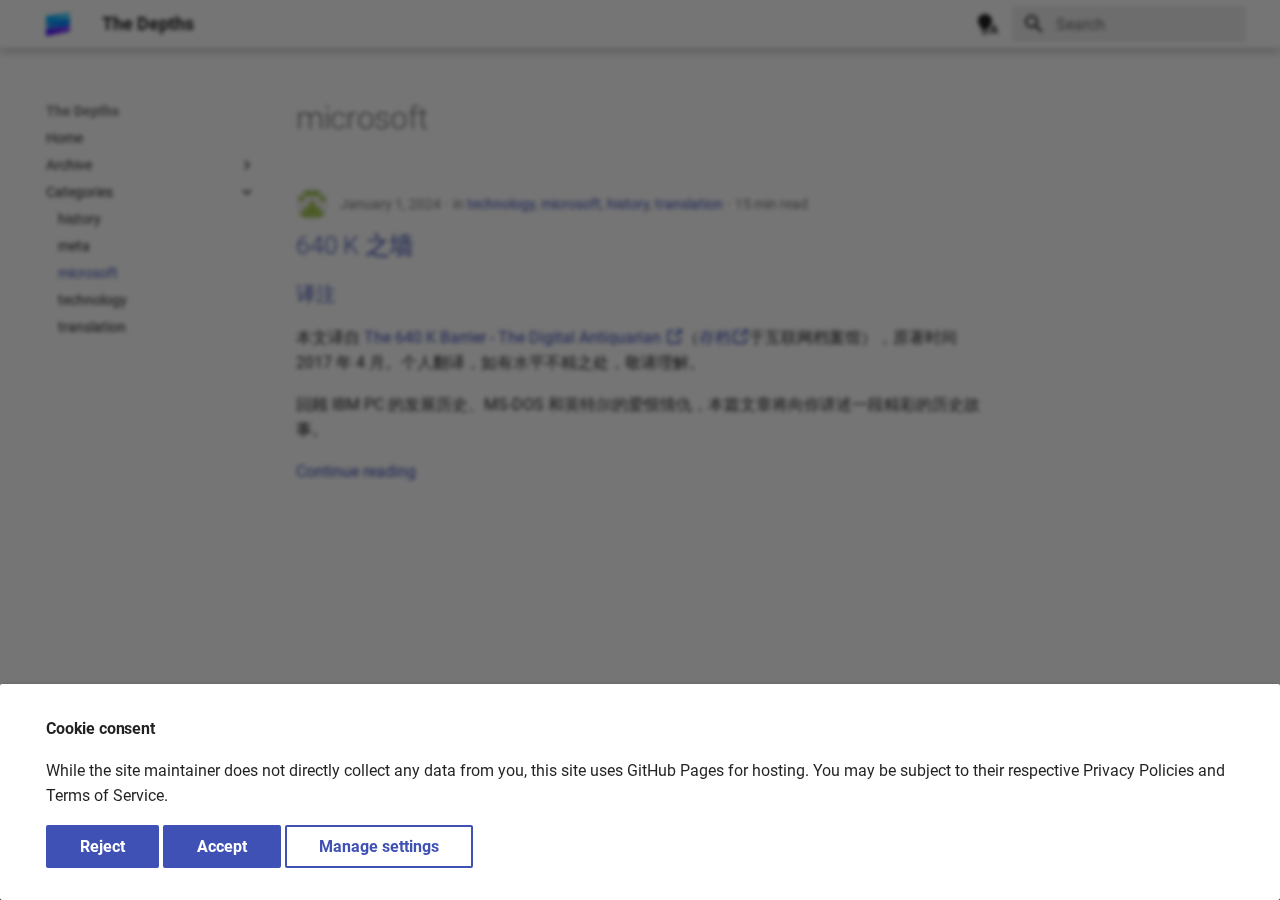
<file: category/microsoft/index.html>
<!doctype html>
<html lang="en" class="no-js">
  <head>
    
      <meta charset="utf-8">
      <meta name="viewport" content="width=device-width,initial-scale=1">
      
      
      
        <link rel="canonical" href="https://z4pf1sh.github.io/category/microsoft/">
      
      
        <link rel="prev" href="../meta/">
      
      
        <link rel="next" href="../technology/">
      
      
        <link rel="alternate" type="application/rss+xml" title="RSS feed" href="../../feed_rss_created.xml">
        <link rel="alternate" type="application/rss+xml" title="RSS feed of updated content" href="../../feed_rss_updated.xml">
      
      <link rel="icon" href="../../assets/icon-128.png">
      <meta name="generator" content="mkdocs-1.5.3, mkdocs-material-9.5.3">
    
    
      
        <title>microsoft - The Depths</title>
      
    
    
      <link rel="stylesheet" href="../../assets/stylesheets/main.50c56a3b.min.css">
      
        
        <link rel="stylesheet" href="../../assets/stylesheets/palette.06af60db.min.css">
      
      


    
    
      
    
    
      
        
        
        
        <link rel="stylesheet" href="../../assets/external/fonts.googleapis.com/css.49ea35f2.css">
        <style>:root{--md-text-font:"Roboto";--md-code-font:"Roboto Mono"}</style>
      
    
    
    <script>__md_scope=new URL("../..",location),__md_hash=e=>[...e].reduce((e,_)=>(e<<5)-e+_.charCodeAt(0),0),__md_get=(e,_=localStorage,t=__md_scope)=>JSON.parse(_.getItem(t.pathname+"."+e)),__md_set=(e,_,t=localStorage,a=__md_scope)=>{try{t.setItem(a.pathname+"."+e,JSON.stringify(_))}catch(e){}}</script>
    
      

    
    
      
        <meta  property="og:type"  content="website" >
      
        <meta  property="og:title"  content="microsoft - The Depths" >
      
        <meta  property="og:description"  content="None" >
      
        <meta  property="og:image"  content="https://z4pf1sh.github.io/assets/images/social/category/microsoft.png" >
      
        <meta  property="og:image:type"  content="image/png" >
      
        <meta  property="og:image:width"  content="1200" >
      
        <meta  property="og:image:height"  content="630" >
      
        <meta  property="og:url"  content="https://z4pf1sh.github.io/category/microsoft/" >
      
        <meta  name="twitter:card"  content="summary_large_image" >
      
        <meta  name="twitter:title"  content="microsoft - The Depths" >
      
        <meta  name="twitter:description"  content="None" >
      
        <meta  name="twitter:image"  content="https://z4pf1sh.github.io/assets/images/social/category/microsoft.png" >
      
    
    
   <link href="../../assets/stylesheets/glightbox.min.css" rel="stylesheet"/><style>
        html.glightbox-open { overflow: initial; height: 100%; }
        .gslide-title { margin-top: 0px; user-select: text; }
        .gslide-desc { color: #666; user-select: text; }
        .gslide-image img { background: white; }
        
            .gscrollbar-fixer { padding-right: 15px; }
            .gdesc-inner { font-size: 0.75rem; }
            body[data-md-color-scheme="slate"] .gdesc-inner { background: var(--md-default-bg-color);}
            body[data-md-color-scheme="slate"] .gslide-title { color: var(--md-default-fg-color);}
            body[data-md-color-scheme="slate"] .gslide-desc { color: var(--md-default-fg-color);}
            </style> <script src="../../assets/javascripts/glightbox.min.js"></script></head>
  
  
    
    
      
    
    
    
    
    <body dir="ltr" data-md-color-scheme="default" data-md-color-primary="indigo" data-md-color-accent="indigo">
  
    
    <input class="md-toggle" data-md-toggle="drawer" type="checkbox" id="__drawer" autocomplete="off">
    <input class="md-toggle" data-md-toggle="search" type="checkbox" id="__search" autocomplete="off">
    <label class="md-overlay" for="__drawer"></label>
    <div data-md-component="skip">
      
        
        <a href="#microsoft" class="md-skip">
          Skip to content
        </a>
      
    </div>
    <div data-md-component="announce">
      
    </div>
    
    
      

  

<header class="md-header md-header--shadow" data-md-component="header">
  <nav class="md-header__inner md-grid" aria-label="Header">
    <a href="../.." title="The Depths" class="md-header__button md-logo" aria-label="The Depths" data-md-component="logo">
      
  <img src="../../assets/icon.svg" alt="logo">

    </a>
    <label class="md-header__button md-icon" for="__drawer">
      
      <svg xmlns="http://www.w3.org/2000/svg" viewBox="0 0 24 24"><path d="M3 6h18v2H3V6m0 5h18v2H3v-2m0 5h18v2H3v-2Z"/></svg>
    </label>
    <div class="md-header__title" data-md-component="header-title">
      <div class="md-header__ellipsis">
        <div class="md-header__topic">
          <span class="md-ellipsis">
            The Depths
          </span>
        </div>
        <div class="md-header__topic" data-md-component="header-topic">
          <span class="md-ellipsis">
            
              microsoft
            
          </span>
        </div>
      </div>
    </div>
    
      
        <form class="md-header__option" data-md-component="palette">
  
    
    
    
    <input class="md-option" data-md-color-media="(prefers-color-scheme)" data-md-color-scheme="default" data-md-color-primary="indigo" data-md-color-accent="indigo"  aria-label="Switch to Light Mode"  type="radio" name="__palette" id="__palette_0">
    
      <label class="md-header__button md-icon" title="Switch to Light Mode" for="__palette_1" hidden>
        <svg xmlns="http://www.w3.org/2000/svg" viewBox="0 0 24 24"><path d="M9 2C5.13 2 2 5.13 2 9c0 2.38 1.19 4.47 3 5.74V17c0 .55.45 1 1 1h6c.55 0 1-.45 1-1v-2.26c1.81-1.27 3-3.36 3-5.74 0-3.87-3.13-7-7-7M6 21c0 .55.45 1 1 1h4c.55 0 1-.45 1-1v-1H6v1m13-8h-2l-3.2 9h1.9l.7-2h3.2l.7 2h1.9L19 13m-2.15 5.65L18 15l1.15 3.65h-2.3Z"/></svg>
      </label>
    
  
    
    
    
    <input class="md-option" data-md-color-media="(prefers-color-scheme: light)" data-md-color-scheme="default" data-md-color-primary="white" data-md-color-accent="blue"  aria-label="Switch to Dark Mode"  type="radio" name="__palette" id="__palette_1">
    
      <label class="md-header__button md-icon" title="Switch to Dark Mode" for="__palette_2" hidden>
        <svg xmlns="http://www.w3.org/2000/svg" viewBox="0 0 24 24"><path d="M15 18.54c2.13-.33 4.5-.54 7-.54v4H5c0-.65 3.2-2.14 8-3.1v-6.5c-.84.25-1.55.81-2 1.55a3.495 3.495 0 0 0-6 0c.03-3.58 3.5-6.52 8-6.91V7a1 1 0 0 1 1-1 1 1 0 0 1 1 1v.04c4.5.39 7.96 3.33 8 6.91a3.495 3.495 0 0 0-6 0c-.45-.74-1.16-1.3-2-1.56v6.15M7 2a5 5 0 0 1-5 5V2h5Z"/></svg>
      </label>
    
  
    
    
    
    <input class="md-option" data-md-color-media="(prefers-color-scheme: dark)" data-md-color-scheme="slate" data-md-color-primary="black" data-md-color-accent="indigo"  aria-label="Switch to System Setting"  type="radio" name="__palette" id="__palette_2">
    
      <label class="md-header__button md-icon" title="Switch to System Setting" for="__palette_0" hidden>
        <svg xmlns="http://www.w3.org/2000/svg" viewBox="0 0 24 24"><path d="m12 20 .76-3c-3.26-.21-6.17-1.6-7.01-3.42-.09.48-.22.92-.42 1.25C4.67 16 3.33 16 2 16c1.1 0 1.5-1.57 1.5-3.5S3.1 9 2 9c1.33 0 2.67 0 3.33 1.17.2.33.33.77.42 1.25.65-1.42 2.57-2.57 4.91-3.1L9 5c2 0 4 0 5.33.67 1.13.56 1.78 1.6 2.36 2.71 2.92.7 5.31 2.28 5.31 4.12 0 1.88-2.5 3.5-5.5 4.16-.83 1.1-1.64 2.12-2.33 2.67-.84.67-1.5.67-2.17.67m5-9a1 1 0 0 0-1 1 1 1 0 0 0 1 1 1 1 0 0 0 1-1 1 1 0 0 0-1-1Z"/></svg>
      </label>
    
  
</form>
      
    
    
      <script>var media,input,key,value,palette=__md_get("__palette");if(palette&&palette.color){"(prefers-color-scheme)"===palette.color.media&&(media=matchMedia("(prefers-color-scheme: light)"),input=document.querySelector(media.matches?"[data-md-color-media='(prefers-color-scheme: light)']":"[data-md-color-media='(prefers-color-scheme: dark)']"),palette.color.media=input.getAttribute("data-md-color-media"),palette.color.scheme=input.getAttribute("data-md-color-scheme"),palette.color.primary=input.getAttribute("data-md-color-primary"),palette.color.accent=input.getAttribute("data-md-color-accent"));for([key,value]of Object.entries(palette.color))document.body.setAttribute("data-md-color-"+key,value)}</script>
    
    
    
      <label class="md-header__button md-icon" for="__search">
        
        <svg xmlns="http://www.w3.org/2000/svg" viewBox="0 0 24 24"><path d="M9.5 3A6.5 6.5 0 0 1 16 9.5c0 1.61-.59 3.09-1.56 4.23l.27.27h.79l5 5-1.5 1.5-5-5v-.79l-.27-.27A6.516 6.516 0 0 1 9.5 16 6.5 6.5 0 0 1 3 9.5 6.5 6.5 0 0 1 9.5 3m0 2C7 5 5 7 5 9.5S7 14 9.5 14 14 12 14 9.5 12 5 9.5 5Z"/></svg>
      </label>
      <div class="md-search" data-md-component="search" role="dialog">
  <label class="md-search__overlay" for="__search"></label>
  <div class="md-search__inner" role="search">
    <form class="md-search__form" name="search">
      <input type="text" class="md-search__input" name="query" aria-label="Search" placeholder="Search" autocapitalize="off" autocorrect="off" autocomplete="off" spellcheck="false" data-md-component="search-query" required>
      <label class="md-search__icon md-icon" for="__search">
        
        <svg xmlns="http://www.w3.org/2000/svg" viewBox="0 0 24 24"><path d="M9.5 3A6.5 6.5 0 0 1 16 9.5c0 1.61-.59 3.09-1.56 4.23l.27.27h.79l5 5-1.5 1.5-5-5v-.79l-.27-.27A6.516 6.516 0 0 1 9.5 16 6.5 6.5 0 0 1 3 9.5 6.5 6.5 0 0 1 9.5 3m0 2C7 5 5 7 5 9.5S7 14 9.5 14 14 12 14 9.5 12 5 9.5 5Z"/></svg>
        
        <svg xmlns="http://www.w3.org/2000/svg" viewBox="0 0 24 24"><path d="M20 11v2H8l5.5 5.5-1.42 1.42L4.16 12l7.92-7.92L13.5 5.5 8 11h12Z"/></svg>
      </label>
      <nav class="md-search__options" aria-label="Search">
        
        <button type="reset" class="md-search__icon md-icon" title="Clear" aria-label="Clear" tabindex="-1">
          
          <svg xmlns="http://www.w3.org/2000/svg" viewBox="0 0 24 24"><path d="M19 6.41 17.59 5 12 10.59 6.41 5 5 6.41 10.59 12 5 17.59 6.41 19 12 13.41 17.59 19 19 17.59 13.41 12 19 6.41Z"/></svg>
        </button>
      </nav>
      
        <div class="md-search__suggest" data-md-component="search-suggest"></div>
      
    </form>
    <div class="md-search__output">
      <div class="md-search__scrollwrap" data-md-scrollfix>
        <div class="md-search-result" data-md-component="search-result">
          <div class="md-search-result__meta">
            Initializing search
          </div>
          <ol class="md-search-result__list" role="presentation"></ol>
        </div>
      </div>
    </div>
  </div>
</div>
    
    
  </nav>
  
</header>
    
    <div class="md-container" data-md-component="container">
      
      
        
          
        
      
      <main class="md-main" data-md-component="main">
        <div class="md-main__inner md-grid">
          
            
              
              <div class="md-sidebar md-sidebar--primary" data-md-component="sidebar" data-md-type="navigation" >
                <div class="md-sidebar__scrollwrap">
                  <div class="md-sidebar__inner">
                    



<nav class="md-nav md-nav--primary" aria-label="Navigation" data-md-level="0">
  <label class="md-nav__title" for="__drawer">
    <a href="../.." title="The Depths" class="md-nav__button md-logo" aria-label="The Depths" data-md-component="logo">
      
  <img src="../../assets/icon.svg" alt="logo">

    </a>
    The Depths
  </label>
  
  <ul class="md-nav__list" data-md-scrollfix>
    
      
      
  
  
  
    
  
  
    <li class="md-nav__item">
      <a href="../.." class="md-nav__link">
        
  
  <span class="md-ellipsis">
    Home
  </span>
  

      </a>
    </li>
  

    
      
      
  
  
  
  
    
    
    
    
    
    <li class="md-nav__item md-nav__item--nested">
      
        
        
        
        <input class="md-nav__toggle md-toggle " type="checkbox" id="__nav_2" >
        
          
          <label class="md-nav__link" for="__nav_2" id="__nav_2_label" tabindex="0">
            
  
  <span class="md-ellipsis">
    Archive
  </span>
  

            <span class="md-nav__icon md-icon"></span>
          </label>
        
        <nav class="md-nav" data-md-level="1" aria-labelledby="__nav_2_label" aria-expanded="false">
          <label class="md-nav__title" for="__nav_2">
            <span class="md-nav__icon md-icon"></span>
            Archive
          </label>
          <ul class="md-nav__list" data-md-scrollfix>
            
              
                
  
  
  
    
  
  
    <li class="md-nav__item">
      <a href="../../archive/2024/" class="md-nav__link">
        
  
  <span class="md-ellipsis">
    2024
  </span>
  

      </a>
    </li>
  

              
            
              
                
  
  
  
    
  
  
    <li class="md-nav__item">
      <a href="../../archive/2023/" class="md-nav__link">
        
  
  <span class="md-ellipsis">
    2023
  </span>
  

      </a>
    </li>
  

              
            
          </ul>
        </nav>
      
    </li>
  

    
      
      
  
  
    
  
  
  
    
    
    
    
    
    <li class="md-nav__item md-nav__item--active md-nav__item--nested">
      
        
        
        
        <input class="md-nav__toggle md-toggle " type="checkbox" id="__nav_3" checked>
        
          
          <label class="md-nav__link" for="__nav_3" id="__nav_3_label" tabindex="0">
            
  
  <span class="md-ellipsis">
    Categories
  </span>
  

            <span class="md-nav__icon md-icon"></span>
          </label>
        
        <nav class="md-nav" data-md-level="1" aria-labelledby="__nav_3_label" aria-expanded="true">
          <label class="md-nav__title" for="__nav_3">
            <span class="md-nav__icon md-icon"></span>
            Categories
          </label>
          <ul class="md-nav__list" data-md-scrollfix>
            
              
                
  
  
  
    
  
  
    <li class="md-nav__item">
      <a href="../history/" class="md-nav__link">
        
  
  <span class="md-ellipsis">
    history
  </span>
  

      </a>
    </li>
  

              
            
              
                
  
  
  
    
  
  
    <li class="md-nav__item">
      <a href="../meta/" class="md-nav__link">
        
  
  <span class="md-ellipsis">
    meta
  </span>
  

      </a>
    </li>
  

              
            
              
                
  
  
    
  
  
    
      
    
  
  
    <li class="md-nav__item md-nav__item--active">
      
      <input class="md-nav__toggle md-toggle" type="checkbox" id="__toc">
      
      
        
      
      
      <a href="./" class="md-nav__link md-nav__link--active">
        
  
  <span class="md-ellipsis">
    microsoft
  </span>
  

      </a>
      
    </li>
  

              
            
              
                
  
  
  
    
  
  
    <li class="md-nav__item">
      <a href="../technology/" class="md-nav__link">
        
  
  <span class="md-ellipsis">
    technology
  </span>
  

      </a>
    </li>
  

              
            
              
                
  
  
  
    
  
  
    <li class="md-nav__item">
      <a href="../translation/" class="md-nav__link">
        
  
  <span class="md-ellipsis">
    translation
  </span>
  

      </a>
    </li>
  

              
            
          </ul>
        </nav>
      
    </li>
  

    
  </ul>
</nav>
                  </div>
                </div>
              </div>
            
            
              
              <div class="md-sidebar md-sidebar--secondary" data-md-component="sidebar" data-md-type="toc" >
                <div class="md-sidebar__scrollwrap">
                  <div class="md-sidebar__inner">
                    

<nav class="md-nav md-nav--secondary" aria-label="Table of contents">
  
  
  
    
  
  
</nav>
                  </div>
                </div>
              </div>
            
          
          
  <div class="md-content" data-md-component="content">
    <div class="md-content__inner">
      <header class="md-typeset">
        <h1 id="microsoft">microsoft<a class="headerlink" href="#microsoft" title="Permanent link">&para;</a></h1>
      </header>
      
        <article class="md-post md-post--excerpt">
  <header class="md-post__header">
    
      <nav class="md-post__authors md-typeset">
        
          <span class="md-author">
            <img src="../../assets/external/avatars.githubusercontent.com/u/155286196.png" alt="z4pf1sh 中文">
          </span>
        
      </nav>
    
    <div class="md-post__meta md-meta">
      <ul class="md-meta__list">
        <li class="md-meta__item">
          <time datetime="2024-01-01 00:00:00">January 1, 2024</time></li>
        
          <li class="md-meta__item">
            in
            
              <a href="../technology/" class="md-meta__link">technology</a>, 
              <a href="./" class="md-meta__link">microsoft</a>, 
              <a href="../history/" class="md-meta__link">history</a>, 
              <a href="../translation/" class="md-meta__link">translation</a></li>
        
        
          
          <li class="md-meta__item">
            
              15 min read
            
          </li>
        
      </ul>
      
    </div>
  </header>
  <div class="md-post__content md-typeset">
    <h2 id="640-k"><a class="toclink" href="../../2024/01/01/640-k-%E4%B9%8B%E5%A2%99/">640 K 之墙</a></h2>
<h3 id="_1"><a class="toclink" href="../../2024/01/01/640-k-%E4%B9%8B%E5%A2%99/#_1">译注</a></h3>
<p>本文译自 <a href="https://www.filfre.net/2017/04/the-640-k-barrier/">The 640 K Barrier - The Digital Antiquarian <span class="twemoji"><svg xmlns="http://www.w3.org/2000/svg" viewBox="0 0 16 16"><path d="M3.75 2h3.5a.75.75 0 0 1 0 1.5h-3.5a.25.25 0 0 0-.25.25v8.5c0 .138.112.25.25.25h8.5a.25.25 0 0 0 .25-.25v-3.5a.75.75 0 0 1 1.5 0v3.5A1.75 1.75 0 0 1 12.25 14h-8.5A1.75 1.75 0 0 1 2 12.25v-8.5C2 2.784 2.784 2 3.75 2Zm6.854-1h4.146a.25.25 0 0 1 .25.25v4.146a.25.25 0 0 1-.427.177L13.03 4.03 9.28 7.78a.751.751 0 0 1-1.042-.018.751.751 0 0 1-.018-1.042l3.75-3.75-1.543-1.543A.25.25 0 0 1 10.604 1Z"/></svg></span></a>（<a href="https://web.archive.org/web/20170616220503/https://www.filfre.net/2017/04/the-640-k-barrier/">存档<span class="twemoji"><svg xmlns="http://www.w3.org/2000/svg" viewBox="0 0 16 16"><path d="M3.75 2h3.5a.75.75 0 0 1 0 1.5h-3.5a.25.25 0 0 0-.25.25v8.5c0 .138.112.25.25.25h8.5a.25.25 0 0 0 .25-.25v-3.5a.75.75 0 0 1 1.5 0v3.5A1.75 1.75 0 0 1 12.25 14h-8.5A1.75 1.75 0 0 1 2 12.25v-8.5C2 2.784 2.784 2 3.75 2Zm6.854-1h4.146a.25.25 0 0 1 .25.25v4.146a.25.25 0 0 1-.427.177L13.03 4.03 9.28 7.78a.751.751 0 0 1-1.042-.018.751.751 0 0 1-.018-1.042l3.75-3.75-1.543-1.543A.25.25 0 0 1 10.604 1Z"/></svg></span></a>于互联网档案馆），原著时间 2017 年 4 月。个人翻译，如有水平不精之处，敬请理解。</p>
<p>回顾 IBM PC 的发展历史、MS-DOS 和英特尔的爱恨情仇，本篇文章将向你讲述一段精彩的历史故事。</p>

    <nav class="md-post__action">
      <a href="../../2024/01/01/640-k-%E4%B9%8B%E5%A2%99/">
        Continue reading
      </a>
    </nav>
  </div>
</article>
      
      
        
          



<nav class="md-pagination">
  
</nav>
        
      
    </div>
  </div>

          
<script>var target=document.getElementById(location.hash.slice(1));target&&target.name&&(target.checked=target.name.startsWith("__tabbed_"))</script>
        </div>
        
          <button type="button" class="md-top md-icon" data-md-component="top" hidden>
  
  <svg xmlns="http://www.w3.org/2000/svg" viewBox="0 0 24 24"><path d="M13 20h-2V8l-5.5 5.5-1.42-1.42L12 4.16l7.92 7.92-1.42 1.42L13 8v12Z"/></svg>
  Back to top
</button>
        
      </main>
      
        <footer class="md-footer">
  
    
      
      <nav class="md-footer__inner md-grid" aria-label="Footer" >
        
          
          <a href="../meta/" class="md-footer__link md-footer__link--prev" aria-label="Previous: meta">
            <div class="md-footer__button md-icon">
              
              <svg xmlns="http://www.w3.org/2000/svg" viewBox="0 0 24 24"><path d="M20 11v2H8l5.5 5.5-1.42 1.42L4.16 12l7.92-7.92L13.5 5.5 8 11h12Z"/></svg>
            </div>
            <div class="md-footer__title">
              <span class="md-footer__direction">
                Previous
              </span>
              <div class="md-ellipsis">
                meta
              </div>
            </div>
          </a>
        
        
          
          <a href="../technology/" class="md-footer__link md-footer__link--next" aria-label="Next: technology">
            <div class="md-footer__title">
              <span class="md-footer__direction">
                Next
              </span>
              <div class="md-ellipsis">
                technology
              </div>
            </div>
            <div class="md-footer__button md-icon">
              
              <svg xmlns="http://www.w3.org/2000/svg" viewBox="0 0 24 24"><path d="M4 11v2h12l-5.5 5.5 1.42 1.42L19.84 12l-7.92-7.92L10.5 5.5 16 11H4Z"/></svg>
            </div>
          </a>
        
      </nav>
    
  
  <div class="md-footer-meta md-typeset">
    <div class="md-footer-meta__inner md-grid">
      <div class="md-copyright">
  
    <div class="md-copyright__highlight">
      Copyright &copy; 2023 - 2024 z4pf1sh // Licensed under <a href="https://creativecommons.org/licenses/by-nc/4.0/" target="_blank">CC BY-NC 4.0</a> except where otherwise noted.<br /><a href="#__consent">Manage cookie settings</a> // <a href="/2023/12/31/hello/#privacy-policy">Privacy Policy</a>.
    </div>
  
  
    Made with
    <a href="https://squidfunk.github.io/mkdocs-material/" target="_blank" rel="noopener">
      Material for MkDocs
    </a>
  
</div>
      
    </div>
  </div>
</footer>
      
    </div>
    <div class="md-dialog" data-md-component="dialog">
      <div class="md-dialog__inner md-typeset"></div>
    </div>
    
      <div class="md-progress" data-md-component="progress" role="progressbar"></div>
    
    
      <div class="md-consent" data-md-component="consent" id="__consent" hidden>
        <div class="md-consent__overlay"></div>
        <aside class="md-consent__inner">
          <form class="md-consent__form md-grid md-typeset" name="consent">
            





<h4>Cookie consent</h4>
<p>While the site maintainer does not directly collect any data from you, this site uses GitHub Pages for hosting. You may be subject to their respective Privacy Policies and Terms of Service.</p>
<input class="md-toggle" type="checkbox" id="__settings" >
<div class="md-consent__settings">
  <ul class="task-list">
    
      
      
        
        
      
      <li class="task-list-item">
        <label class="task-list-control">
          <input type="checkbox" name="github" >
          <span class="task-list-indicator"></span>
          GitHub
        </label>
      </li>
    
  </ul>
</div>
<div class="md-consent__controls">
  
    
    
      <button type="reset" class="md-button md-button--primary">Reject</button>
    
    
  
    
      <button class="md-button md-button--primary">Accept</button>
    
    
    
  
    
    
    
      <label class="md-button" for="__settings">Manage settings</label>
    
  
</div>
          </form>
        </aside>
      </div>
      <script>var consent=__md_get("__consent");if(consent)for(var input of document.forms.consent.elements)input.name&&(input.checked=consent[input.name]||!1);else"file:"!==location.protocol&&setTimeout(function(){document.querySelector("[data-md-component=consent]").hidden=!1},250);var action,form=document.forms.consent;for(action of["submit","reset"])form.addEventListener(action,function(e){if(e.preventDefault(),"reset"===e.type)for(var n of document.forms.consent.elements)n.name&&(n.checked=!1);__md_set("__consent",Object.fromEntries(Array.from(new FormData(form).keys()).map(function(e){return[e,!0]}))),location.hash="",location.reload()})</script>
    
    <script id="__config" type="application/json">{"base": "../..", "features": ["content.code.copy", "content.code.annotate", "navigation.footer", "navigation.instant", "navigation.instant.progress", "navigation.tracking", "navigation.top", "toc.follow", "search.suggest", "search.highlight"], "search": "../../assets/javascripts/workers/search.f886a092.min.js", "translations": {"clipboard.copied": "Copied to clipboard", "clipboard.copy": "Copy to clipboard", "search.result.more.one": "1 more on this page", "search.result.more.other": "# more on this page", "search.result.none": "No matching documents", "search.result.one": "1 matching document", "search.result.other": "# matching documents", "search.result.placeholder": "Type to start searching", "search.result.term.missing": "Missing", "select.version": "Select version"}}</script>
    
    
      <script src="../../assets/javascripts/bundle.d7c377c4.min.js"></script>
      
    
  <script>document$.subscribe(() => {document.querySelectorAll('.glightbox').forEach(function(element) {
    var imgSrc = element.querySelector('img').src;
    element.setAttribute('href', imgSrc);
});
const lightbox = GLightbox({"touchNavigation": true, "loop": false, "zoomable": true, "draggable": true, "openEffect": "zoom", "closeEffect": "zoom", "slideEffect": "slide"});})</script></body>
</html>
</file>
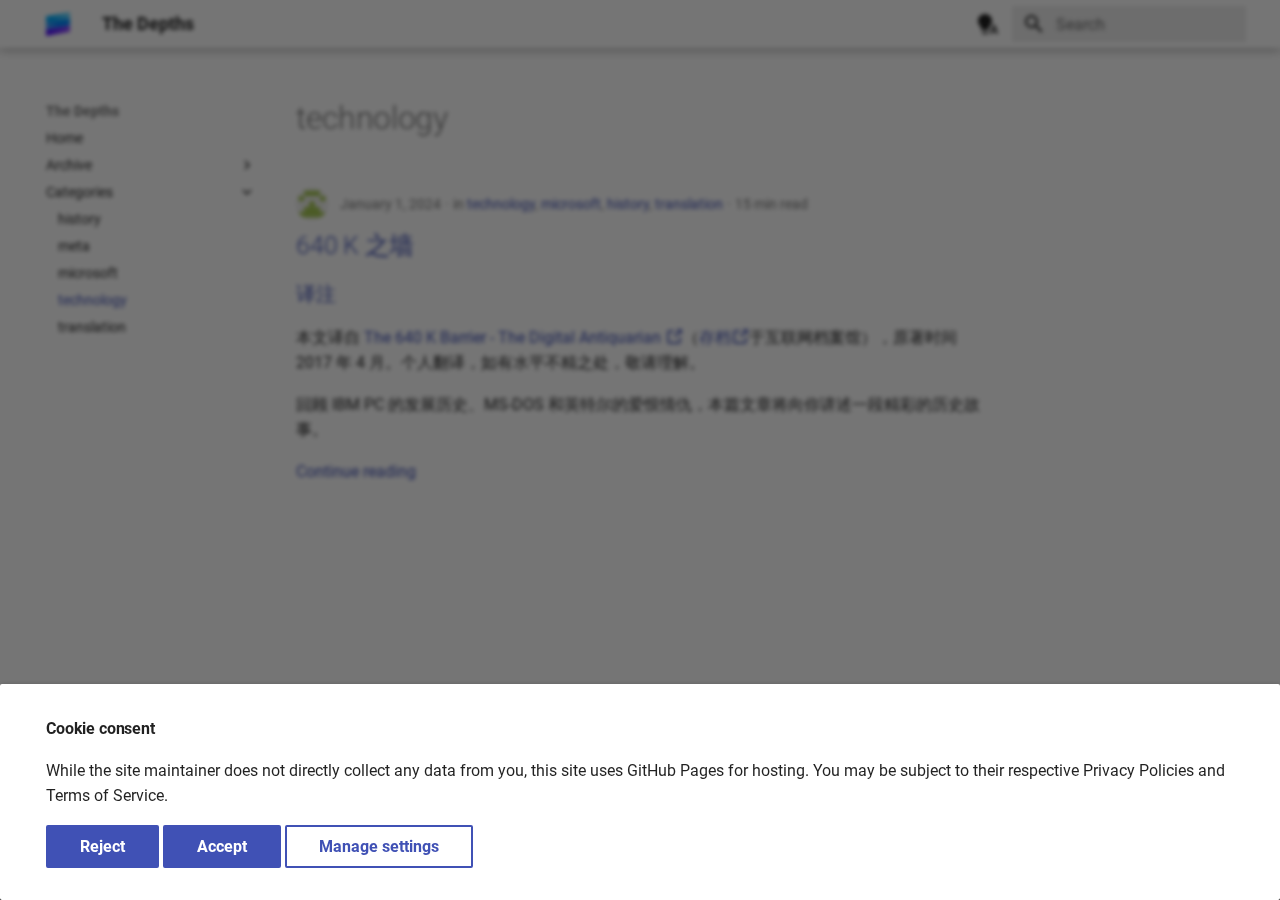
<file: category/technology/index.html>
<!doctype html>
<html lang="en" class="no-js">
  <head>
    
      <meta charset="utf-8">
      <meta name="viewport" content="width=device-width,initial-scale=1">
      
      
      
        <link rel="canonical" href="https://z4pf1sh.github.io/category/technology/">
      
      
        <link rel="prev" href="../microsoft/">
      
      
        <link rel="next" href="../translation/">
      
      
        <link rel="alternate" type="application/rss+xml" title="RSS feed" href="../../feed_rss_created.xml">
        <link rel="alternate" type="application/rss+xml" title="RSS feed of updated content" href="../../feed_rss_updated.xml">
      
      <link rel="icon" href="../../assets/icon-128.png">
      <meta name="generator" content="mkdocs-1.5.3, mkdocs-material-9.5.3">
    
    
      
        <title>technology - The Depths</title>
      
    
    
      <link rel="stylesheet" href="../../assets/stylesheets/main.50c56a3b.min.css">
      
        
        <link rel="stylesheet" href="../../assets/stylesheets/palette.06af60db.min.css">
      
      


    
    
      
    
    
      
        
        
        
        <link rel="stylesheet" href="../../assets/external/fonts.googleapis.com/css.49ea35f2.css">
        <style>:root{--md-text-font:"Roboto";--md-code-font:"Roboto Mono"}</style>
      
    
    
    <script>__md_scope=new URL("../..",location),__md_hash=e=>[...e].reduce((e,_)=>(e<<5)-e+_.charCodeAt(0),0),__md_get=(e,_=localStorage,t=__md_scope)=>JSON.parse(_.getItem(t.pathname+"."+e)),__md_set=(e,_,t=localStorage,a=__md_scope)=>{try{t.setItem(a.pathname+"."+e,JSON.stringify(_))}catch(e){}}</script>
    
      

    
    
      
        <meta  property="og:type"  content="website" >
      
        <meta  property="og:title"  content="technology - The Depths" >
      
        <meta  property="og:description"  content="None" >
      
        <meta  property="og:image"  content="https://z4pf1sh.github.io/assets/images/social/category/technology.png" >
      
        <meta  property="og:image:type"  content="image/png" >
      
        <meta  property="og:image:width"  content="1200" >
      
        <meta  property="og:image:height"  content="630" >
      
        <meta  property="og:url"  content="https://z4pf1sh.github.io/category/technology/" >
      
        <meta  name="twitter:card"  content="summary_large_image" >
      
        <meta  name="twitter:title"  content="technology - The Depths" >
      
        <meta  name="twitter:description"  content="None" >
      
        <meta  name="twitter:image"  content="https://z4pf1sh.github.io/assets/images/social/category/technology.png" >
      
    
    
   <link href="../../assets/stylesheets/glightbox.min.css" rel="stylesheet"/><style>
        html.glightbox-open { overflow: initial; height: 100%; }
        .gslide-title { margin-top: 0px; user-select: text; }
        .gslide-desc { color: #666; user-select: text; }
        .gslide-image img { background: white; }
        
            .gscrollbar-fixer { padding-right: 15px; }
            .gdesc-inner { font-size: 0.75rem; }
            body[data-md-color-scheme="slate"] .gdesc-inner { background: var(--md-default-bg-color);}
            body[data-md-color-scheme="slate"] .gslide-title { color: var(--md-default-fg-color);}
            body[data-md-color-scheme="slate"] .gslide-desc { color: var(--md-default-fg-color);}
            </style> <script src="../../assets/javascripts/glightbox.min.js"></script></head>
  
  
    
    
      
    
    
    
    
    <body dir="ltr" data-md-color-scheme="default" data-md-color-primary="indigo" data-md-color-accent="indigo">
  
    
    <input class="md-toggle" data-md-toggle="drawer" type="checkbox" id="__drawer" autocomplete="off">
    <input class="md-toggle" data-md-toggle="search" type="checkbox" id="__search" autocomplete="off">
    <label class="md-overlay" for="__drawer"></label>
    <div data-md-component="skip">
      
        
        <a href="#technology" class="md-skip">
          Skip to content
        </a>
      
    </div>
    <div data-md-component="announce">
      
    </div>
    
    
      

  

<header class="md-header md-header--shadow" data-md-component="header">
  <nav class="md-header__inner md-grid" aria-label="Header">
    <a href="../.." title="The Depths" class="md-header__button md-logo" aria-label="The Depths" data-md-component="logo">
      
  <img src="../../assets/icon.svg" alt="logo">

    </a>
    <label class="md-header__button md-icon" for="__drawer">
      
      <svg xmlns="http://www.w3.org/2000/svg" viewBox="0 0 24 24"><path d="M3 6h18v2H3V6m0 5h18v2H3v-2m0 5h18v2H3v-2Z"/></svg>
    </label>
    <div class="md-header__title" data-md-component="header-title">
      <div class="md-header__ellipsis">
        <div class="md-header__topic">
          <span class="md-ellipsis">
            The Depths
          </span>
        </div>
        <div class="md-header__topic" data-md-component="header-topic">
          <span class="md-ellipsis">
            
              technology
            
          </span>
        </div>
      </div>
    </div>
    
      
        <form class="md-header__option" data-md-component="palette">
  
    
    
    
    <input class="md-option" data-md-color-media="(prefers-color-scheme)" data-md-color-scheme="default" data-md-color-primary="indigo" data-md-color-accent="indigo"  aria-label="Switch to Light Mode"  type="radio" name="__palette" id="__palette_0">
    
      <label class="md-header__button md-icon" title="Switch to Light Mode" for="__palette_1" hidden>
        <svg xmlns="http://www.w3.org/2000/svg" viewBox="0 0 24 24"><path d="M9 2C5.13 2 2 5.13 2 9c0 2.38 1.19 4.47 3 5.74V17c0 .55.45 1 1 1h6c.55 0 1-.45 1-1v-2.26c1.81-1.27 3-3.36 3-5.74 0-3.87-3.13-7-7-7M6 21c0 .55.45 1 1 1h4c.55 0 1-.45 1-1v-1H6v1m13-8h-2l-3.2 9h1.9l.7-2h3.2l.7 2h1.9L19 13m-2.15 5.65L18 15l1.15 3.65h-2.3Z"/></svg>
      </label>
    
  
    
    
    
    <input class="md-option" data-md-color-media="(prefers-color-scheme: light)" data-md-color-scheme="default" data-md-color-primary="white" data-md-color-accent="blue"  aria-label="Switch to Dark Mode"  type="radio" name="__palette" id="__palette_1">
    
      <label class="md-header__button md-icon" title="Switch to Dark Mode" for="__palette_2" hidden>
        <svg xmlns="http://www.w3.org/2000/svg" viewBox="0 0 24 24"><path d="M15 18.54c2.13-.33 4.5-.54 7-.54v4H5c0-.65 3.2-2.14 8-3.1v-6.5c-.84.25-1.55.81-2 1.55a3.495 3.495 0 0 0-6 0c.03-3.58 3.5-6.52 8-6.91V7a1 1 0 0 1 1-1 1 1 0 0 1 1 1v.04c4.5.39 7.96 3.33 8 6.91a3.495 3.495 0 0 0-6 0c-.45-.74-1.16-1.3-2-1.56v6.15M7 2a5 5 0 0 1-5 5V2h5Z"/></svg>
      </label>
    
  
    
    
    
    <input class="md-option" data-md-color-media="(prefers-color-scheme: dark)" data-md-color-scheme="slate" data-md-color-primary="black" data-md-color-accent="indigo"  aria-label="Switch to System Setting"  type="radio" name="__palette" id="__palette_2">
    
      <label class="md-header__button md-icon" title="Switch to System Setting" for="__palette_0" hidden>
        <svg xmlns="http://www.w3.org/2000/svg" viewBox="0 0 24 24"><path d="m12 20 .76-3c-3.26-.21-6.17-1.6-7.01-3.42-.09.48-.22.92-.42 1.25C4.67 16 3.33 16 2 16c1.1 0 1.5-1.57 1.5-3.5S3.1 9 2 9c1.33 0 2.67 0 3.33 1.17.2.33.33.77.42 1.25.65-1.42 2.57-2.57 4.91-3.1L9 5c2 0 4 0 5.33.67 1.13.56 1.78 1.6 2.36 2.71 2.92.7 5.31 2.28 5.31 4.12 0 1.88-2.5 3.5-5.5 4.16-.83 1.1-1.64 2.12-2.33 2.67-.84.67-1.5.67-2.17.67m5-9a1 1 0 0 0-1 1 1 1 0 0 0 1 1 1 1 0 0 0 1-1 1 1 0 0 0-1-1Z"/></svg>
      </label>
    
  
</form>
      
    
    
      <script>var media,input,key,value,palette=__md_get("__palette");if(palette&&palette.color){"(prefers-color-scheme)"===palette.color.media&&(media=matchMedia("(prefers-color-scheme: light)"),input=document.querySelector(media.matches?"[data-md-color-media='(prefers-color-scheme: light)']":"[data-md-color-media='(prefers-color-scheme: dark)']"),palette.color.media=input.getAttribute("data-md-color-media"),palette.color.scheme=input.getAttribute("data-md-color-scheme"),palette.color.primary=input.getAttribute("data-md-color-primary"),palette.color.accent=input.getAttribute("data-md-color-accent"));for([key,value]of Object.entries(palette.color))document.body.setAttribute("data-md-color-"+key,value)}</script>
    
    
    
      <label class="md-header__button md-icon" for="__search">
        
        <svg xmlns="http://www.w3.org/2000/svg" viewBox="0 0 24 24"><path d="M9.5 3A6.5 6.5 0 0 1 16 9.5c0 1.61-.59 3.09-1.56 4.23l.27.27h.79l5 5-1.5 1.5-5-5v-.79l-.27-.27A6.516 6.516 0 0 1 9.5 16 6.5 6.5 0 0 1 3 9.5 6.5 6.5 0 0 1 9.5 3m0 2C7 5 5 7 5 9.5S7 14 9.5 14 14 12 14 9.5 12 5 9.5 5Z"/></svg>
      </label>
      <div class="md-search" data-md-component="search" role="dialog">
  <label class="md-search__overlay" for="__search"></label>
  <div class="md-search__inner" role="search">
    <form class="md-search__form" name="search">
      <input type="text" class="md-search__input" name="query" aria-label="Search" placeholder="Search" autocapitalize="off" autocorrect="off" autocomplete="off" spellcheck="false" data-md-component="search-query" required>
      <label class="md-search__icon md-icon" for="__search">
        
        <svg xmlns="http://www.w3.org/2000/svg" viewBox="0 0 24 24"><path d="M9.5 3A6.5 6.5 0 0 1 16 9.5c0 1.61-.59 3.09-1.56 4.23l.27.27h.79l5 5-1.5 1.5-5-5v-.79l-.27-.27A6.516 6.516 0 0 1 9.5 16 6.5 6.5 0 0 1 3 9.5 6.5 6.5 0 0 1 9.5 3m0 2C7 5 5 7 5 9.5S7 14 9.5 14 14 12 14 9.5 12 5 9.5 5Z"/></svg>
        
        <svg xmlns="http://www.w3.org/2000/svg" viewBox="0 0 24 24"><path d="M20 11v2H8l5.5 5.5-1.42 1.42L4.16 12l7.92-7.92L13.5 5.5 8 11h12Z"/></svg>
      </label>
      <nav class="md-search__options" aria-label="Search">
        
        <button type="reset" class="md-search__icon md-icon" title="Clear" aria-label="Clear" tabindex="-1">
          
          <svg xmlns="http://www.w3.org/2000/svg" viewBox="0 0 24 24"><path d="M19 6.41 17.59 5 12 10.59 6.41 5 5 6.41 10.59 12 5 17.59 6.41 19 12 13.41 17.59 19 19 17.59 13.41 12 19 6.41Z"/></svg>
        </button>
      </nav>
      
        <div class="md-search__suggest" data-md-component="search-suggest"></div>
      
    </form>
    <div class="md-search__output">
      <div class="md-search__scrollwrap" data-md-scrollfix>
        <div class="md-search-result" data-md-component="search-result">
          <div class="md-search-result__meta">
            Initializing search
          </div>
          <ol class="md-search-result__list" role="presentation"></ol>
        </div>
      </div>
    </div>
  </div>
</div>
    
    
  </nav>
  
</header>
    
    <div class="md-container" data-md-component="container">
      
      
        
          
        
      
      <main class="md-main" data-md-component="main">
        <div class="md-main__inner md-grid">
          
            
              
              <div class="md-sidebar md-sidebar--primary" data-md-component="sidebar" data-md-type="navigation" >
                <div class="md-sidebar__scrollwrap">
                  <div class="md-sidebar__inner">
                    



<nav class="md-nav md-nav--primary" aria-label="Navigation" data-md-level="0">
  <label class="md-nav__title" for="__drawer">
    <a href="../.." title="The Depths" class="md-nav__button md-logo" aria-label="The Depths" data-md-component="logo">
      
  <img src="../../assets/icon.svg" alt="logo">

    </a>
    The Depths
  </label>
  
  <ul class="md-nav__list" data-md-scrollfix>
    
      
      
  
  
  
    
  
  
    <li class="md-nav__item">
      <a href="../.." class="md-nav__link">
        
  
  <span class="md-ellipsis">
    Home
  </span>
  

      </a>
    </li>
  

    
      
      
  
  
  
  
    
    
    
    
    
    <li class="md-nav__item md-nav__item--nested">
      
        
        
        
        <input class="md-nav__toggle md-toggle " type="checkbox" id="__nav_2" >
        
          
          <label class="md-nav__link" for="__nav_2" id="__nav_2_label" tabindex="0">
            
  
  <span class="md-ellipsis">
    Archive
  </span>
  

            <span class="md-nav__icon md-icon"></span>
          </label>
        
        <nav class="md-nav" data-md-level="1" aria-labelledby="__nav_2_label" aria-expanded="false">
          <label class="md-nav__title" for="__nav_2">
            <span class="md-nav__icon md-icon"></span>
            Archive
          </label>
          <ul class="md-nav__list" data-md-scrollfix>
            
              
                
  
  
  
    
  
  
    <li class="md-nav__item">
      <a href="../../archive/2024/" class="md-nav__link">
        
  
  <span class="md-ellipsis">
    2024
  </span>
  

      </a>
    </li>
  

              
            
              
                
  
  
  
    
  
  
    <li class="md-nav__item">
      <a href="../../archive/2023/" class="md-nav__link">
        
  
  <span class="md-ellipsis">
    2023
  </span>
  

      </a>
    </li>
  

              
            
          </ul>
        </nav>
      
    </li>
  

    
      
      
  
  
    
  
  
  
    
    
    
    
    
    <li class="md-nav__item md-nav__item--active md-nav__item--nested">
      
        
        
        
        <input class="md-nav__toggle md-toggle " type="checkbox" id="__nav_3" checked>
        
          
          <label class="md-nav__link" for="__nav_3" id="__nav_3_label" tabindex="0">
            
  
  <span class="md-ellipsis">
    Categories
  </span>
  

            <span class="md-nav__icon md-icon"></span>
          </label>
        
        <nav class="md-nav" data-md-level="1" aria-labelledby="__nav_3_label" aria-expanded="true">
          <label class="md-nav__title" for="__nav_3">
            <span class="md-nav__icon md-icon"></span>
            Categories
          </label>
          <ul class="md-nav__list" data-md-scrollfix>
            
              
                
  
  
  
    
  
  
    <li class="md-nav__item">
      <a href="../history/" class="md-nav__link">
        
  
  <span class="md-ellipsis">
    history
  </span>
  

      </a>
    </li>
  

              
            
              
                
  
  
  
    
  
  
    <li class="md-nav__item">
      <a href="../meta/" class="md-nav__link">
        
  
  <span class="md-ellipsis">
    meta
  </span>
  

      </a>
    </li>
  

              
            
              
                
  
  
  
    
  
  
    <li class="md-nav__item">
      <a href="../microsoft/" class="md-nav__link">
        
  
  <span class="md-ellipsis">
    microsoft
  </span>
  

      </a>
    </li>
  

              
            
              
                
  
  
    
  
  
    
      
    
  
  
    <li class="md-nav__item md-nav__item--active">
      
      <input class="md-nav__toggle md-toggle" type="checkbox" id="__toc">
      
      
        
      
      
      <a href="./" class="md-nav__link md-nav__link--active">
        
  
  <span class="md-ellipsis">
    technology
  </span>
  

      </a>
      
    </li>
  

              
            
              
                
  
  
  
    
  
  
    <li class="md-nav__item">
      <a href="../translation/" class="md-nav__link">
        
  
  <span class="md-ellipsis">
    translation
  </span>
  

      </a>
    </li>
  

              
            
          </ul>
        </nav>
      
    </li>
  

    
  </ul>
</nav>
                  </div>
                </div>
              </div>
            
            
              
              <div class="md-sidebar md-sidebar--secondary" data-md-component="sidebar" data-md-type="toc" >
                <div class="md-sidebar__scrollwrap">
                  <div class="md-sidebar__inner">
                    

<nav class="md-nav md-nav--secondary" aria-label="Table of contents">
  
  
  
    
  
  
</nav>
                  </div>
                </div>
              </div>
            
          
          
  <div class="md-content" data-md-component="content">
    <div class="md-content__inner">
      <header class="md-typeset">
        <h1 id="technology">technology<a class="headerlink" href="#technology" title="Permanent link">&para;</a></h1>
      </header>
      
        <article class="md-post md-post--excerpt">
  <header class="md-post__header">
    
      <nav class="md-post__authors md-typeset">
        
          <span class="md-author">
            <img src="../../assets/external/avatars.githubusercontent.com/u/155286196.png" alt="z4pf1sh 中文">
          </span>
        
      </nav>
    
    <div class="md-post__meta md-meta">
      <ul class="md-meta__list">
        <li class="md-meta__item">
          <time datetime="2024-01-01 00:00:00">January 1, 2024</time></li>
        
          <li class="md-meta__item">
            in
            
              <a href="./" class="md-meta__link">technology</a>, 
              <a href="../microsoft/" class="md-meta__link">microsoft</a>, 
              <a href="../history/" class="md-meta__link">history</a>, 
              <a href="../translation/" class="md-meta__link">translation</a></li>
        
        
          
          <li class="md-meta__item">
            
              15 min read
            
          </li>
        
      </ul>
      
    </div>
  </header>
  <div class="md-post__content md-typeset">
    <h2 id="640-k"><a class="toclink" href="../../2024/01/01/640-k-%E4%B9%8B%E5%A2%99/">640 K 之墙</a></h2>
<h3 id="_1"><a class="toclink" href="../../2024/01/01/640-k-%E4%B9%8B%E5%A2%99/#_1">译注</a></h3>
<p>本文译自 <a href="https://www.filfre.net/2017/04/the-640-k-barrier/">The 640 K Barrier - The Digital Antiquarian <span class="twemoji"><svg xmlns="http://www.w3.org/2000/svg" viewBox="0 0 16 16"><path d="M3.75 2h3.5a.75.75 0 0 1 0 1.5h-3.5a.25.25 0 0 0-.25.25v8.5c0 .138.112.25.25.25h8.5a.25.25 0 0 0 .25-.25v-3.5a.75.75 0 0 1 1.5 0v3.5A1.75 1.75 0 0 1 12.25 14h-8.5A1.75 1.75 0 0 1 2 12.25v-8.5C2 2.784 2.784 2 3.75 2Zm6.854-1h4.146a.25.25 0 0 1 .25.25v4.146a.25.25 0 0 1-.427.177L13.03 4.03 9.28 7.78a.751.751 0 0 1-1.042-.018.751.751 0 0 1-.018-1.042l3.75-3.75-1.543-1.543A.25.25 0 0 1 10.604 1Z"/></svg></span></a>（<a href="https://web.archive.org/web/20170616220503/https://www.filfre.net/2017/04/the-640-k-barrier/">存档<span class="twemoji"><svg xmlns="http://www.w3.org/2000/svg" viewBox="0 0 16 16"><path d="M3.75 2h3.5a.75.75 0 0 1 0 1.5h-3.5a.25.25 0 0 0-.25.25v8.5c0 .138.112.25.25.25h8.5a.25.25 0 0 0 .25-.25v-3.5a.75.75 0 0 1 1.5 0v3.5A1.75 1.75 0 0 1 12.25 14h-8.5A1.75 1.75 0 0 1 2 12.25v-8.5C2 2.784 2.784 2 3.75 2Zm6.854-1h4.146a.25.25 0 0 1 .25.25v4.146a.25.25 0 0 1-.427.177L13.03 4.03 9.28 7.78a.751.751 0 0 1-1.042-.018.751.751 0 0 1-.018-1.042l3.75-3.75-1.543-1.543A.25.25 0 0 1 10.604 1Z"/></svg></span></a>于互联网档案馆），原著时间 2017 年 4 月。个人翻译，如有水平不精之处，敬请理解。</p>
<p>回顾 IBM PC 的发展历史、MS-DOS 和英特尔的爱恨情仇，本篇文章将向你讲述一段精彩的历史故事。</p>

    <nav class="md-post__action">
      <a href="../../2024/01/01/640-k-%E4%B9%8B%E5%A2%99/">
        Continue reading
      </a>
    </nav>
  </div>
</article>
      
      
        
          



<nav class="md-pagination">
  
</nav>
        
      
    </div>
  </div>

          
<script>var target=document.getElementById(location.hash.slice(1));target&&target.name&&(target.checked=target.name.startsWith("__tabbed_"))</script>
        </div>
        
          <button type="button" class="md-top md-icon" data-md-component="top" hidden>
  
  <svg xmlns="http://www.w3.org/2000/svg" viewBox="0 0 24 24"><path d="M13 20h-2V8l-5.5 5.5-1.42-1.42L12 4.16l7.92 7.92-1.42 1.42L13 8v12Z"/></svg>
  Back to top
</button>
        
      </main>
      
        <footer class="md-footer">
  
    
      
      <nav class="md-footer__inner md-grid" aria-label="Footer" >
        
          
          <a href="../microsoft/" class="md-footer__link md-footer__link--prev" aria-label="Previous: microsoft">
            <div class="md-footer__button md-icon">
              
              <svg xmlns="http://www.w3.org/2000/svg" viewBox="0 0 24 24"><path d="M20 11v2H8l5.5 5.5-1.42 1.42L4.16 12l7.92-7.92L13.5 5.5 8 11h12Z"/></svg>
            </div>
            <div class="md-footer__title">
              <span class="md-footer__direction">
                Previous
              </span>
              <div class="md-ellipsis">
                microsoft
              </div>
            </div>
          </a>
        
        
          
          <a href="../translation/" class="md-footer__link md-footer__link--next" aria-label="Next: translation">
            <div class="md-footer__title">
              <span class="md-footer__direction">
                Next
              </span>
              <div class="md-ellipsis">
                translation
              </div>
            </div>
            <div class="md-footer__button md-icon">
              
              <svg xmlns="http://www.w3.org/2000/svg" viewBox="0 0 24 24"><path d="M4 11v2h12l-5.5 5.5 1.42 1.42L19.84 12l-7.92-7.92L10.5 5.5 16 11H4Z"/></svg>
            </div>
          </a>
        
      </nav>
    
  
  <div class="md-footer-meta md-typeset">
    <div class="md-footer-meta__inner md-grid">
      <div class="md-copyright">
  
    <div class="md-copyright__highlight">
      Copyright &copy; 2023 - 2024 z4pf1sh // Licensed under <a href="https://creativecommons.org/licenses/by-nc/4.0/" target="_blank">CC BY-NC 4.0</a> except where otherwise noted.<br /><a href="#__consent">Manage cookie settings</a> // <a href="/2023/12/31/hello/#privacy-policy">Privacy Policy</a>.
    </div>
  
  
    Made with
    <a href="https://squidfunk.github.io/mkdocs-material/" target="_blank" rel="noopener">
      Material for MkDocs
    </a>
  
</div>
      
    </div>
  </div>
</footer>
      
    </div>
    <div class="md-dialog" data-md-component="dialog">
      <div class="md-dialog__inner md-typeset"></div>
    </div>
    
      <div class="md-progress" data-md-component="progress" role="progressbar"></div>
    
    
      <div class="md-consent" data-md-component="consent" id="__consent" hidden>
        <div class="md-consent__overlay"></div>
        <aside class="md-consent__inner">
          <form class="md-consent__form md-grid md-typeset" name="consent">
            





<h4>Cookie consent</h4>
<p>While the site maintainer does not directly collect any data from you, this site uses GitHub Pages for hosting. You may be subject to their respective Privacy Policies and Terms of Service.</p>
<input class="md-toggle" type="checkbox" id="__settings" >
<div class="md-consent__settings">
  <ul class="task-list">
    
      
      
        
        
      
      <li class="task-list-item">
        <label class="task-list-control">
          <input type="checkbox" name="github" >
          <span class="task-list-indicator"></span>
          GitHub
        </label>
      </li>
    
  </ul>
</div>
<div class="md-consent__controls">
  
    
    
      <button type="reset" class="md-button md-button--primary">Reject</button>
    
    
  
    
      <button class="md-button md-button--primary">Accept</button>
    
    
    
  
    
    
    
      <label class="md-button" for="__settings">Manage settings</label>
    
  
</div>
          </form>
        </aside>
      </div>
      <script>var consent=__md_get("__consent");if(consent)for(var input of document.forms.consent.elements)input.name&&(input.checked=consent[input.name]||!1);else"file:"!==location.protocol&&setTimeout(function(){document.querySelector("[data-md-component=consent]").hidden=!1},250);var action,form=document.forms.consent;for(action of["submit","reset"])form.addEventListener(action,function(e){if(e.preventDefault(),"reset"===e.type)for(var n of document.forms.consent.elements)n.name&&(n.checked=!1);__md_set("__consent",Object.fromEntries(Array.from(new FormData(form).keys()).map(function(e){return[e,!0]}))),location.hash="",location.reload()})</script>
    
    <script id="__config" type="application/json">{"base": "../..", "features": ["content.code.copy", "content.code.annotate", "navigation.footer", "navigation.instant", "navigation.instant.progress", "navigation.tracking", "navigation.top", "toc.follow", "search.suggest", "search.highlight"], "search": "../../assets/javascripts/workers/search.f886a092.min.js", "translations": {"clipboard.copied": "Copied to clipboard", "clipboard.copy": "Copy to clipboard", "search.result.more.one": "1 more on this page", "search.result.more.other": "# more on this page", "search.result.none": "No matching documents", "search.result.one": "1 matching document", "search.result.other": "# matching documents", "search.result.placeholder": "Type to start searching", "search.result.term.missing": "Missing", "select.version": "Select version"}}</script>
    
    
      <script src="../../assets/javascripts/bundle.d7c377c4.min.js"></script>
      
    
  <script>document$.subscribe(() => {document.querySelectorAll('.glightbox').forEach(function(element) {
    var imgSrc = element.querySelector('img').src;
    element.setAttribute('href', imgSrc);
});
const lightbox = GLightbox({"touchNavigation": true, "loop": false, "zoomable": true, "draggable": true, "openEffect": "zoom", "closeEffect": "zoom", "slideEffect": "slide"});})</script></body>
</html>
</file>
<file: assets/external/fonts.googleapis.com/css.49ea35f2.css>
/* cyrillic-ext */
@font-face {
  font-family: 'Roboto';
  font-style: italic;
  font-weight: 300;
  font-display: fallback;
  src: url(../fonts.gstatic.com/s/roboto/v30/KFOjCnqEu92Fr1Mu51TjASc3CsTKlA.woff2) format('woff2');
  unicode-range: U+0460-052F, U+1C80-1C88, U+20B4, U+2DE0-2DFF, U+A640-A69F, U+FE2E-FE2F;
}
/* cyrillic */
@font-face {
  font-family: 'Roboto';
  font-style: italic;
  font-weight: 300;
  font-display: fallback;
  src: url(../fonts.gstatic.com/s/roboto/v30/KFOjCnqEu92Fr1Mu51TjASc-CsTKlA.woff2) format('woff2');
  unicode-range: U+0301, U+0400-045F, U+0490-0491, U+04B0-04B1, U+2116;
}
/* greek-ext */
@font-face {
  font-family: 'Roboto';
  font-style: italic;
  font-weight: 300;
  font-display: fallback;
  src: url(../fonts.gstatic.com/s/roboto/v30/KFOjCnqEu92Fr1Mu51TjASc2CsTKlA.woff2) format('woff2');
  unicode-range: U+1F00-1FFF;
}
/* greek */
@font-face {
  font-family: 'Roboto';
  font-style: italic;
  font-weight: 300;
  font-display: fallback;
  src: url(../fonts.gstatic.com/s/roboto/v30/KFOjCnqEu92Fr1Mu51TjASc5CsTKlA.woff2) format('woff2');
  unicode-range: U+0370-03FF;
}
/* vietnamese */
@font-face {
  font-family: 'Roboto';
  font-style: italic;
  font-weight: 300;
  font-display: fallback;
  src: url(../fonts.gstatic.com/s/roboto/v30/KFOjCnqEu92Fr1Mu51TjASc1CsTKlA.woff2) format('woff2');
  unicode-range: U+0102-0103, U+0110-0111, U+0128-0129, U+0168-0169, U+01A0-01A1, U+01AF-01B0, U+0300-0301, U+0303-0304, U+0308-0309, U+0323, U+0329, U+1EA0-1EF9, U+20AB;
}
/* latin-ext */
@font-face {
  font-family: 'Roboto';
  font-style: italic;
  font-weight: 300;
  font-display: fallback;
  src: url(../fonts.gstatic.com/s/roboto/v30/KFOjCnqEu92Fr1Mu51TjASc0CsTKlA.woff2) format('woff2');
  unicode-range: U+0100-02AF, U+0304, U+0308, U+0329, U+1E00-1E9F, U+1EF2-1EFF, U+2020, U+20A0-20AB, U+20AD-20CF, U+2113, U+2C60-2C7F, U+A720-A7FF;
}
/* latin */
@font-face {
  font-family: 'Roboto';
  font-style: italic;
  font-weight: 300;
  font-display: fallback;
  src: url(../fonts.gstatic.com/s/roboto/v30/KFOjCnqEu92Fr1Mu51TjASc6CsQ.woff2) format('woff2');
  unicode-range: U+0000-00FF, U+0131, U+0152-0153, U+02BB-02BC, U+02C6, U+02DA, U+02DC, U+0304, U+0308, U+0329, U+2000-206F, U+2074, U+20AC, U+2122, U+2191, U+2193, U+2212, U+2215, U+FEFF, U+FFFD;
}
/* cyrillic-ext */
@font-face {
  font-family: 'Roboto';
  font-style: italic;
  font-weight: 400;
  font-display: fallback;
  src: url(../fonts.gstatic.com/s/roboto/v30/KFOkCnqEu92Fr1Mu51xFIzIFKw.woff2) format('woff2');
  unicode-range: U+0460-052F, U+1C80-1C88, U+20B4, U+2DE0-2DFF, U+A640-A69F, U+FE2E-FE2F;
}
/* cyrillic */
@font-face {
  font-family: 'Roboto';
  font-style: italic;
  font-weight: 400;
  font-display: fallback;
  src: url(../fonts.gstatic.com/s/roboto/v30/KFOkCnqEu92Fr1Mu51xMIzIFKw.woff2) format('woff2');
  unicode-range: U+0301, U+0400-045F, U+0490-0491, U+04B0-04B1, U+2116;
}
/* greek-ext */
@font-face {
  font-family: 'Roboto';
  font-style: italic;
  font-weight: 400;
  font-display: fallback;
  src: url(../fonts.gstatic.com/s/roboto/v30/KFOkCnqEu92Fr1Mu51xEIzIFKw.woff2) format('woff2');
  unicode-range: U+1F00-1FFF;
}
/* greek */
@font-face {
  font-family: 'Roboto';
  font-style: italic;
  font-weight: 400;
  font-display: fallback;
  src: url(../fonts.gstatic.com/s/roboto/v30/KFOkCnqEu92Fr1Mu51xLIzIFKw.woff2) format('woff2');
  unicode-range: U+0370-03FF;
}
/* vietnamese */
@font-face {
  font-family: 'Roboto';
  font-style: italic;
  font-weight: 400;
  font-display: fallback;
  src: url(../fonts.gstatic.com/s/roboto/v30/KFOkCnqEu92Fr1Mu51xHIzIFKw.woff2) format('woff2');
  unicode-range: U+0102-0103, U+0110-0111, U+0128-0129, U+0168-0169, U+01A0-01A1, U+01AF-01B0, U+0300-0301, U+0303-0304, U+0308-0309, U+0323, U+0329, U+1EA0-1EF9, U+20AB;
}
/* latin-ext */
@font-face {
  font-family: 'Roboto';
  font-style: italic;
  font-weight: 400;
  font-display: fallback;
  src: url(../fonts.gstatic.com/s/roboto/v30/KFOkCnqEu92Fr1Mu51xGIzIFKw.woff2) format('woff2');
  unicode-range: U+0100-02AF, U+0304, U+0308, U+0329, U+1E00-1E9F, U+1EF2-1EFF, U+2020, U+20A0-20AB, U+20AD-20CF, U+2113, U+2C60-2C7F, U+A720-A7FF;
}
/* latin */
@font-face {
  font-family: 'Roboto';
  font-style: italic;
  font-weight: 400;
  font-display: fallback;
  src: url(../fonts.gstatic.com/s/roboto/v30/KFOkCnqEu92Fr1Mu51xIIzI.woff2) format('woff2');
  unicode-range: U+0000-00FF, U+0131, U+0152-0153, U+02BB-02BC, U+02C6, U+02DA, U+02DC, U+0304, U+0308, U+0329, U+2000-206F, U+2074, U+20AC, U+2122, U+2191, U+2193, U+2212, U+2215, U+FEFF, U+FFFD;
}
/* cyrillic-ext */
@font-face {
  font-family: 'Roboto';
  font-style: italic;
  font-weight: 700;
  font-display: fallback;
  src: url(../fonts.gstatic.com/s/roboto/v30/KFOjCnqEu92Fr1Mu51TzBic3CsTKlA.woff2) format('woff2');
  unicode-range: U+0460-052F, U+1C80-1C88, U+20B4, U+2DE0-2DFF, U+A640-A69F, U+FE2E-FE2F;
}
/* cyrillic */
@font-face {
  font-family: 'Roboto';
  font-style: italic;
  font-weight: 700;
  font-display: fallback;
  src: url(../fonts.gstatic.com/s/roboto/v30/KFOjCnqEu92Fr1Mu51TzBic-CsTKlA.woff2) format('woff2');
  unicode-range: U+0301, U+0400-045F, U+0490-0491, U+04B0-04B1, U+2116;
}
/* greek-ext */
@font-face {
  font-family: 'Roboto';
  font-style: italic;
  font-weight: 700;
  font-display: fallback;
  src: url(../fonts.gstatic.com/s/roboto/v30/KFOjCnqEu92Fr1Mu51TzBic2CsTKlA.woff2) format('woff2');
  unicode-range: U+1F00-1FFF;
}
/* greek */
@font-face {
  font-family: 'Roboto';
  font-style: italic;
  font-weight: 700;
  font-display: fallback;
  src: url(../fonts.gstatic.com/s/roboto/v30/KFOjCnqEu92Fr1Mu51TzBic5CsTKlA.woff2) format('woff2');
  unicode-range: U+0370-03FF;
}
/* vietnamese */
@font-face {
  font-family: 'Roboto';
  font-style: italic;
  font-weight: 700;
  font-display: fallback;
  src: url(../fonts.gstatic.com/s/roboto/v30/KFOjCnqEu92Fr1Mu51TzBic1CsTKlA.woff2) format('woff2');
  unicode-range: U+0102-0103, U+0110-0111, U+0128-0129, U+0168-0169, U+01A0-01A1, U+01AF-01B0, U+0300-0301, U+0303-0304, U+0308-0309, U+0323, U+0329, U+1EA0-1EF9, U+20AB;
}
/* latin-ext */
@font-face {
  font-family: 'Roboto';
  font-style: italic;
  font-weight: 700;
  font-display: fallback;
  src: url(../fonts.gstatic.com/s/roboto/v30/KFOjCnqEu92Fr1Mu51TzBic0CsTKlA.woff2) format('woff2');
  unicode-range: U+0100-02AF, U+0304, U+0308, U+0329, U+1E00-1E9F, U+1EF2-1EFF, U+2020, U+20A0-20AB, U+20AD-20CF, U+2113, U+2C60-2C7F, U+A720-A7FF;
}
/* latin */
@font-face {
  font-family: 'Roboto';
  font-style: italic;
  font-weight: 700;
  font-display: fallback;
  src: url(../fonts.gstatic.com/s/roboto/v30/KFOjCnqEu92Fr1Mu51TzBic6CsQ.woff2) format('woff2');
  unicode-range: U+0000-00FF, U+0131, U+0152-0153, U+02BB-02BC, U+02C6, U+02DA, U+02DC, U+0304, U+0308, U+0329, U+2000-206F, U+2074, U+20AC, U+2122, U+2191, U+2193, U+2212, U+2215, U+FEFF, U+FFFD;
}
/* cyrillic-ext */
@font-face {
  font-family: 'Roboto';
  font-style: normal;
  font-weight: 300;
  font-display: fallback;
  src: url(../fonts.gstatic.com/s/roboto/v30/KFOlCnqEu92Fr1MmSU5fCRc4EsA.woff2) format('woff2');
  unicode-range: U+0460-052F, U+1C80-1C88, U+20B4, U+2DE0-2DFF, U+A640-A69F, U+FE2E-FE2F;
}
/* cyrillic */
@font-face {
  font-family: 'Roboto';
  font-style: normal;
  font-weight: 300;
  font-display: fallback;
  src: url(../fonts.gstatic.com/s/roboto/v30/KFOlCnqEu92Fr1MmSU5fABc4EsA.woff2) format('woff2');
  unicode-range: U+0301, U+0400-045F, U+0490-0491, U+04B0-04B1, U+2116;
}
/* greek-ext */
@font-face {
  font-family: 'Roboto';
  font-style: normal;
  font-weight: 300;
  font-display: fallback;
  src: url(../fonts.gstatic.com/s/roboto/v30/KFOlCnqEu92Fr1MmSU5fCBc4EsA.woff2) format('woff2');
  unicode-range: U+1F00-1FFF;
}
/* greek */
@font-face {
  font-family: 'Roboto';
  font-style: normal;
  font-weight: 300;
  font-display: fallback;
  src: url(../fonts.gstatic.com/s/roboto/v30/KFOlCnqEu92Fr1MmSU5fBxc4EsA.woff2) format('woff2');
  unicode-range: U+0370-03FF;
}
/* vietnamese */
@font-face {
  font-family: 'Roboto';
  font-style: normal;
  font-weight: 300;
  font-display: fallback;
  src: url(../fonts.gstatic.com/s/roboto/v30/KFOlCnqEu92Fr1MmSU5fCxc4EsA.woff2) format('woff2');
  unicode-range: U+0102-0103, U+0110-0111, U+0128-0129, U+0168-0169, U+01A0-01A1, U+01AF-01B0, U+0300-0301, U+0303-0304, U+0308-0309, U+0323, U+0329, U+1EA0-1EF9, U+20AB;
}
/* latin-ext */
@font-face {
  font-family: 'Roboto';
  font-style: normal;
  font-weight: 300;
  font-display: fallback;
  src: url(../fonts.gstatic.com/s/roboto/v30/KFOlCnqEu92Fr1MmSU5fChc4EsA.woff2) format('woff2');
  unicode-range: U+0100-02AF, U+0304, U+0308, U+0329, U+1E00-1E9F, U+1EF2-1EFF, U+2020, U+20A0-20AB, U+20AD-20CF, U+2113, U+2C60-2C7F, U+A720-A7FF;
}
/* latin */
@font-face {
  font-family: 'Roboto';
  font-style: normal;
  font-weight: 300;
  font-display: fallback;
  src: url(../fonts.gstatic.com/s/roboto/v30/KFOlCnqEu92Fr1MmSU5fBBc4.woff2) format('woff2');
  unicode-range: U+0000-00FF, U+0131, U+0152-0153, U+02BB-02BC, U+02C6, U+02DA, U+02DC, U+0304, U+0308, U+0329, U+2000-206F, U+2074, U+20AC, U+2122, U+2191, U+2193, U+2212, U+2215, U+FEFF, U+FFFD;
}
/* cyrillic-ext */
@font-face {
  font-family: 'Roboto';
  font-style: normal;
  font-weight: 400;
  font-display: fallback;
  src: url(../fonts.gstatic.com/s/roboto/v30/KFOmCnqEu92Fr1Mu72xKOzY.woff2) format('woff2');
  unicode-range: U+0460-052F, U+1C80-1C88, U+20B4, U+2DE0-2DFF, U+A640-A69F, U+FE2E-FE2F;
}
/* cyrillic */
@font-face {
  font-family: 'Roboto';
  font-style: normal;
  font-weight: 400;
  font-display: fallback;
  src: url(../fonts.gstatic.com/s/roboto/v30/KFOmCnqEu92Fr1Mu5mxKOzY.woff2) format('woff2');
  unicode-range: U+0301, U+0400-045F, U+0490-0491, U+04B0-04B1, U+2116;
}
/* greek-ext */
@font-face {
  font-family: 'Roboto';
  font-style: normal;
  font-weight: 400;
  font-display: fallback;
  src: url(../fonts.gstatic.com/s/roboto/v30/KFOmCnqEu92Fr1Mu7mxKOzY.woff2) format('woff2');
  unicode-range: U+1F00-1FFF;
}
/* greek */
@font-face {
  font-family: 'Roboto';
  font-style: normal;
  font-weight: 400;
  font-display: fallback;
  src: url(../fonts.gstatic.com/s/roboto/v30/KFOmCnqEu92Fr1Mu4WxKOzY.woff2) format('woff2');
  unicode-range: U+0370-03FF;
}
/* vietnamese */
@font-face {
  font-family: 'Roboto';
  font-style: normal;
  font-weight: 400;
  font-display: fallback;
  src: url(../fonts.gstatic.com/s/roboto/v30/KFOmCnqEu92Fr1Mu7WxKOzY.woff2) format('woff2');
  unicode-range: U+0102-0103, U+0110-0111, U+0128-0129, U+0168-0169, U+01A0-01A1, U+01AF-01B0, U+0300-0301, U+0303-0304, U+0308-0309, U+0323, U+0329, U+1EA0-1EF9, U+20AB;
}
/* latin-ext */
@font-face {
  font-family: 'Roboto';
  font-style: normal;
  font-weight: 400;
  font-display: fallback;
  src: url(../fonts.gstatic.com/s/roboto/v30/KFOmCnqEu92Fr1Mu7GxKOzY.woff2) format('woff2');
  unicode-range: U+0100-02AF, U+0304, U+0308, U+0329, U+1E00-1E9F, U+1EF2-1EFF, U+2020, U+20A0-20AB, U+20AD-20CF, U+2113, U+2C60-2C7F, U+A720-A7FF;
}
/* latin */
@font-face {
  font-family: 'Roboto';
  font-style: normal;
  font-weight: 400;
  font-display: fallback;
  src: url(../fonts.gstatic.com/s/roboto/v30/KFOmCnqEu92Fr1Mu4mxK.woff2) format('woff2');
  unicode-range: U+0000-00FF, U+0131, U+0152-0153, U+02BB-02BC, U+02C6, U+02DA, U+02DC, U+0304, U+0308, U+0329, U+2000-206F, U+2074, U+20AC, U+2122, U+2191, U+2193, U+2212, U+2215, U+FEFF, U+FFFD;
}
/* cyrillic-ext */
@font-face {
  font-family: 'Roboto';
  font-style: normal;
  font-weight: 700;
  font-display: fallback;
  src: url(../fonts.gstatic.com/s/roboto/v30/KFOlCnqEu92Fr1MmWUlfCRc4EsA.woff2) format('woff2');
  unicode-range: U+0460-052F, U+1C80-1C88, U+20B4, U+2DE0-2DFF, U+A640-A69F, U+FE2E-FE2F;
}
/* cyrillic */
@font-face {
  font-family: 'Roboto';
  font-style: normal;
  font-weight: 700;
  font-display: fallback;
  src: url(../fonts.gstatic.com/s/roboto/v30/KFOlCnqEu92Fr1MmWUlfABc4EsA.woff2) format('woff2');
  unicode-range: U+0301, U+0400-045F, U+0490-0491, U+04B0-04B1, U+2116;
}
/* greek-ext */
@font-face {
  font-family: 'Roboto';
  font-style: normal;
  font-weight: 700;
  font-display: fallback;
  src: url(../fonts.gstatic.com/s/roboto/v30/KFOlCnqEu92Fr1MmWUlfCBc4EsA.woff2) format('woff2');
  unicode-range: U+1F00-1FFF;
}
/* greek */
@font-face {
  font-family: 'Roboto';
  font-style: normal;
  font-weight: 700;
  font-display: fallback;
  src: url(../fonts.gstatic.com/s/roboto/v30/KFOlCnqEu92Fr1MmWUlfBxc4EsA.woff2) format('woff2');
  unicode-range: U+0370-03FF;
}
/* vietnamese */
@font-face {
  font-family: 'Roboto';
  font-style: normal;
  font-weight: 700;
  font-display: fallback;
  src: url(../fonts.gstatic.com/s/roboto/v30/KFOlCnqEu92Fr1MmWUlfCxc4EsA.woff2) format('woff2');
  unicode-range: U+0102-0103, U+0110-0111, U+0128-0129, U+0168-0169, U+01A0-01A1, U+01AF-01B0, U+0300-0301, U+0303-0304, U+0308-0309, U+0323, U+0329, U+1EA0-1EF9, U+20AB;
}
/* latin-ext */
@font-face {
  font-family: 'Roboto';
  font-style: normal;
  font-weight: 700;
  font-display: fallback;
  src: url(../fonts.gstatic.com/s/roboto/v30/KFOlCnqEu92Fr1MmWUlfChc4EsA.woff2) format('woff2');
  unicode-range: U+0100-02AF, U+0304, U+0308, U+0329, U+1E00-1E9F, U+1EF2-1EFF, U+2020, U+20A0-20AB, U+20AD-20CF, U+2113, U+2C60-2C7F, U+A720-A7FF;
}
/* latin */
@font-face {
  font-family: 'Roboto';
  font-style: normal;
  font-weight: 700;
  font-display: fallback;
  src: url(../fonts.gstatic.com/s/roboto/v30/KFOlCnqEu92Fr1MmWUlfBBc4.woff2) format('woff2');
  unicode-range: U+0000-00FF, U+0131, U+0152-0153, U+02BB-02BC, U+02C6, U+02DA, U+02DC, U+0304, U+0308, U+0329, U+2000-206F, U+2074, U+20AC, U+2122, U+2191, U+2193, U+2212, U+2215, U+FEFF, U+FFFD;
}
/* cyrillic-ext */
@font-face {
  font-family: 'Roboto Mono';
  font-style: italic;
  font-weight: 400;
  font-display: fallback;
  src: url(../fonts.gstatic.com/s/robotomono/v23/L0xdDF4xlVMF-BfR8bXMIjhOsXG-q2oeuFoqFrlnAIe2Imhk1T8rbociImtEluUlYIw.woff2) format('woff2');
  unicode-range: U+0460-052F, U+1C80-1C88, U+20B4, U+2DE0-2DFF, U+A640-A69F, U+FE2E-FE2F;
}
/* cyrillic */
@font-face {
  font-family: 'Roboto Mono';
  font-style: italic;
  font-weight: 400;
  font-display: fallback;
  src: url(../fonts.gstatic.com/s/robotomono/v23/L0xdDF4xlVMF-BfR8bXMIjhOsXG-q2oeuFoqFrlnAIe2Imhk1T8rbociImtEn-UlYIw.woff2) format('woff2');
  unicode-range: U+0301, U+0400-045F, U+0490-0491, U+04B0-04B1, U+2116;
}
/* greek */
@font-face {
  font-family: 'Roboto Mono';
  font-style: italic;
  font-weight: 400;
  font-display: fallback;
  src: url(../fonts.gstatic.com/s/robotomono/v23/L0xdDF4xlVMF-BfR8bXMIjhOsXG-q2oeuFoqFrlnAIe2Imhk1T8rbociImtEmOUlYIw.woff2) format('woff2');
  unicode-range: U+0370-03FF;
}
/* vietnamese */
@font-face {
  font-family: 'Roboto Mono';
  font-style: italic;
  font-weight: 400;
  font-display: fallback;
  src: url(../fonts.gstatic.com/s/robotomono/v23/L0xdDF4xlVMF-BfR8bXMIjhOsXG-q2oeuFoqFrlnAIe2Imhk1T8rbociImtElOUlYIw.woff2) format('woff2');
  unicode-range: U+0102-0103, U+0110-0111, U+0128-0129, U+0168-0169, U+01A0-01A1, U+01AF-01B0, U+0300-0301, U+0303-0304, U+0308-0309, U+0323, U+0329, U+1EA0-1EF9, U+20AB;
}
/* latin-ext */
@font-face {
  font-family: 'Roboto Mono';
  font-style: italic;
  font-weight: 400;
  font-display: fallback;
  src: url(../fonts.gstatic.com/s/robotomono/v23/L0xdDF4xlVMF-BfR8bXMIjhOsXG-q2oeuFoqFrlnAIe2Imhk1T8rbociImtEleUlYIw.woff2) format('woff2');
  unicode-range: U+0100-02AF, U+0304, U+0308, U+0329, U+1E00-1E9F, U+1EF2-1EFF, U+2020, U+20A0-20AB, U+20AD-20CF, U+2113, U+2C60-2C7F, U+A720-A7FF;
}
/* latin */
@font-face {
  font-family: 'Roboto Mono';
  font-style: italic;
  font-weight: 400;
  font-display: fallback;
  src: url(../fonts.gstatic.com/s/robotomono/v23/L0xdDF4xlVMF-BfR8bXMIjhOsXG-q2oeuFoqFrlnAIe2Imhk1T8rbociImtEm-Ul.woff2) format('woff2');
  unicode-range: U+0000-00FF, U+0131, U+0152-0153, U+02BB-02BC, U+02C6, U+02DA, U+02DC, U+0304, U+0308, U+0329, U+2000-206F, U+2074, U+20AC, U+2122, U+2191, U+2193, U+2212, U+2215, U+FEFF, U+FFFD;
}
/* cyrillic-ext */
@font-face {
  font-family: 'Roboto Mono';
  font-style: italic;
  font-weight: 700;
  font-display: fallback;
  src: url(../fonts.gstatic.com/s/robotomono/v23/L0xdDF4xlVMF-BfR8bXMIjhOsXG-q2oeuFoqFrlnAIe2Imhk1T8rbociImtEluUlYIw.woff2) format('woff2');
  unicode-range: U+0460-052F, U+1C80-1C88, U+20B4, U+2DE0-2DFF, U+A640-A69F, U+FE2E-FE2F;
}
/* cyrillic */
@font-face {
  font-family: 'Roboto Mono';
  font-style: italic;
  font-weight: 700;
  font-display: fallback;
  src: url(../fonts.gstatic.com/s/robotomono/v23/L0xdDF4xlVMF-BfR8bXMIjhOsXG-q2oeuFoqFrlnAIe2Imhk1T8rbociImtEn-UlYIw.woff2) format('woff2');
  unicode-range: U+0301, U+0400-045F, U+0490-0491, U+04B0-04B1, U+2116;
}
/* greek */
@font-face {
  font-family: 'Roboto Mono';
  font-style: italic;
  font-weight: 700;
  font-display: fallback;
  src: url(../fonts.gstatic.com/s/robotomono/v23/L0xdDF4xlVMF-BfR8bXMIjhOsXG-q2oeuFoqFrlnAIe2Imhk1T8rbociImtEmOUlYIw.woff2) format('woff2');
  unicode-range: U+0370-03FF;
}
/* vietnamese */
@font-face {
  font-family: 'Roboto Mono';
  font-style: italic;
  font-weight: 700;
  font-display: fallback;
  src: url(../fonts.gstatic.com/s/robotomono/v23/L0xdDF4xlVMF-BfR8bXMIjhOsXG-q2oeuFoqFrlnAIe2Imhk1T8rbociImtElOUlYIw.woff2) format('woff2');
  unicode-range: U+0102-0103, U+0110-0111, U+0128-0129, U+0168-0169, U+01A0-01A1, U+01AF-01B0, U+0300-0301, U+0303-0304, U+0308-0309, U+0323, U+0329, U+1EA0-1EF9, U+20AB;
}
/* latin-ext */
@font-face {
  font-family: 'Roboto Mono';
  font-style: italic;
  font-weight: 700;
  font-display: fallback;
  src: url(../fonts.gstatic.com/s/robotomono/v23/L0xdDF4xlVMF-BfR8bXMIjhOsXG-q2oeuFoqFrlnAIe2Imhk1T8rbociImtEleUlYIw.woff2) format('woff2');
  unicode-range: U+0100-02AF, U+0304, U+0308, U+0329, U+1E00-1E9F, U+1EF2-1EFF, U+2020, U+20A0-20AB, U+20AD-20CF, U+2113, U+2C60-2C7F, U+A720-A7FF;
}
/* latin */
@font-face {
  font-family: 'Roboto Mono';
  font-style: italic;
  font-weight: 700;
  font-display: fallback;
  src: url(../fonts.gstatic.com/s/robotomono/v23/L0xdDF4xlVMF-BfR8bXMIjhOsXG-q2oeuFoqFrlnAIe2Imhk1T8rbociImtEm-Ul.woff2) format('woff2');
  unicode-range: U+0000-00FF, U+0131, U+0152-0153, U+02BB-02BC, U+02C6, U+02DA, U+02DC, U+0304, U+0308, U+0329, U+2000-206F, U+2074, U+20AC, U+2122, U+2191, U+2193, U+2212, U+2215, U+FEFF, U+FFFD;
}
/* cyrillic-ext */
@font-face {
  font-family: 'Roboto Mono';
  font-style: normal;
  font-weight: 400;
  font-display: fallback;
  src: url(../fonts.gstatic.com/s/robotomono/v23/L0xTDF4xlVMF-BfR8bXMIhJHg45mwgGEFl0_3vrtSM1J-gEPT5Ese6hmHSV0mf0h.woff2) format('woff2');
  unicode-range: U+0460-052F, U+1C80-1C88, U+20B4, U+2DE0-2DFF, U+A640-A69F, U+FE2E-FE2F;
}
/* cyrillic */
@font-face {
  font-family: 'Roboto Mono';
  font-style: normal;
  font-weight: 400;
  font-display: fallback;
  src: url(../fonts.gstatic.com/s/robotomono/v23/L0xTDF4xlVMF-BfR8bXMIhJHg45mwgGEFl0_3vrtSM1J-gEPT5Ese6hmHSx0mf0h.woff2) format('woff2');
  unicode-range: U+0301, U+0400-045F, U+0490-0491, U+04B0-04B1, U+2116;
}
/* greek */
@font-face {
  font-family: 'Roboto Mono';
  font-style: normal;
  font-weight: 400;
  font-display: fallback;
  src: url(../fonts.gstatic.com/s/robotomono/v23/L0xTDF4xlVMF-BfR8bXMIhJHg45mwgGEFl0_3vrtSM1J-gEPT5Ese6hmHSt0mf0h.woff2) format('woff2');
  unicode-range: U+0370-03FF;
}
/* vietnamese */
@font-face {
  font-family: 'Roboto Mono';
  font-style: normal;
  font-weight: 400;
  font-display: fallback;
  src: url(../fonts.gstatic.com/s/robotomono/v23/L0xTDF4xlVMF-BfR8bXMIhJHg45mwgGEFl0_3vrtSM1J-gEPT5Ese6hmHSd0mf0h.woff2) format('woff2');
  unicode-range: U+0102-0103, U+0110-0111, U+0128-0129, U+0168-0169, U+01A0-01A1, U+01AF-01B0, U+0300-0301, U+0303-0304, U+0308-0309, U+0323, U+0329, U+1EA0-1EF9, U+20AB;
}
/* latin-ext */
@font-face {
  font-family: 'Roboto Mono';
  font-style: normal;
  font-weight: 400;
  font-display: fallback;
  src: url(../fonts.gstatic.com/s/robotomono/v23/L0xTDF4xlVMF-BfR8bXMIhJHg45mwgGEFl0_3vrtSM1J-gEPT5Ese6hmHSZ0mf0h.woff2) format('woff2');
  unicode-range: U+0100-02AF, U+0304, U+0308, U+0329, U+1E00-1E9F, U+1EF2-1EFF, U+2020, U+20A0-20AB, U+20AD-20CF, U+2113, U+2C60-2C7F, U+A720-A7FF;
}
/* latin */
@font-face {
  font-family: 'Roboto Mono';
  font-style: normal;
  font-weight: 400;
  font-display: fallback;
  src: url(../fonts.gstatic.com/s/robotomono/v23/L0xTDF4xlVMF-BfR8bXMIhJHg45mwgGEFl0_3vrtSM1J-gEPT5Ese6hmHSh0mQ.woff2) format('woff2');
  unicode-range: U+0000-00FF, U+0131, U+0152-0153, U+02BB-02BC, U+02C6, U+02DA, U+02DC, U+0304, U+0308, U+0329, U+2000-206F, U+2074, U+20AC, U+2122, U+2191, U+2193, U+2212, U+2215, U+FEFF, U+FFFD;
}
/* cyrillic-ext */
@font-face {
  font-family: 'Roboto Mono';
  font-style: normal;
  font-weight: 700;
  font-display: fallback;
  src: url(../fonts.gstatic.com/s/robotomono/v23/L0xTDF4xlVMF-BfR8bXMIhJHg45mwgGEFl0_3vrtSM1J-gEPT5Ese6hmHSV0mf0h.woff2) format('woff2');
  unicode-range: U+0460-052F, U+1C80-1C88, U+20B4, U+2DE0-2DFF, U+A640-A69F, U+FE2E-FE2F;
}
/* cyrillic */
@font-face {
  font-family: 'Roboto Mono';
  font-style: normal;
  font-weight: 700;
  font-display: fallback;
  src: url(../fonts.gstatic.com/s/robotomono/v23/L0xTDF4xlVMF-BfR8bXMIhJHg45mwgGEFl0_3vrtSM1J-gEPT5Ese6hmHSx0mf0h.woff2) format('woff2');
  unicode-range: U+0301, U+0400-045F, U+0490-0491, U+04B0-04B1, U+2116;
}
/* greek */
@font-face {
  font-family: 'Roboto Mono';
  font-style: normal;
  font-weight: 700;
  font-display: fallback;
  src: url(../fonts.gstatic.com/s/robotomono/v23/L0xTDF4xlVMF-BfR8bXMIhJHg45mwgGEFl0_3vrtSM1J-gEPT5Ese6hmHSt0mf0h.woff2) format('woff2');
  unicode-range: U+0370-03FF;
}
/* vietnamese */
@font-face {
  font-family: 'Roboto Mono';
  font-style: normal;
  font-weight: 700;
  font-display: fallback;
  src: url(../fonts.gstatic.com/s/robotomono/v23/L0xTDF4xlVMF-BfR8bXMIhJHg45mwgGEFl0_3vrtSM1J-gEPT5Ese6hmHSd0mf0h.woff2) format('woff2');
  unicode-range: U+0102-0103, U+0110-0111, U+0128-0129, U+0168-0169, U+01A0-01A1, U+01AF-01B0, U+0300-0301, U+0303-0304, U+0308-0309, U+0323, U+0329, U+1EA0-1EF9, U+20AB;
}
/* latin-ext */
@font-face {
  font-family: 'Roboto Mono';
  font-style: normal;
  font-weight: 700;
  font-display: fallback;
  src: url(../fonts.gstatic.com/s/robotomono/v23/L0xTDF4xlVMF-BfR8bXMIhJHg45mwgGEFl0_3vrtSM1J-gEPT5Ese6hmHSZ0mf0h.woff2) format('woff2');
  unicode-range: U+0100-02AF, U+0304, U+0308, U+0329, U+1E00-1E9F, U+1EF2-1EFF, U+2020, U+20A0-20AB, U+20AD-20CF, U+2113, U+2C60-2C7F, U+A720-A7FF;
}
/* latin */
@font-face {
  font-family: 'Roboto Mono';
  font-style: normal;
  font-weight: 700;
  font-display: fallback;
  src: url(../fonts.gstatic.com/s/robotomono/v23/L0xTDF4xlVMF-BfR8bXMIhJHg45mwgGEFl0_3vrtSM1J-gEPT5Ese6hmHSh0mQ.woff2) format('woff2');
  unicode-range: U+0000-00FF, U+0131, U+0152-0153, U+02BB-02BC, U+02C6, U+02DA, U+02DC, U+0304, U+0308, U+0329, U+2000-206F, U+2074, U+20AC, U+2122, U+2191, U+2193, U+2212, U+2215, U+FEFF, U+FFFD;
}
</file>
<file: assets/stylesheets/main.50c56a3b.min.css>
@charset "UTF-8";html{-webkit-text-size-adjust:none;-moz-text-size-adjust:none;text-size-adjust:none;box-sizing:border-box}*,:after,:before{box-sizing:inherit}@media (prefers-reduced-motion){*,:after,:before{transition:none!important}}body{margin:0}a,button,input,label{-webkit-tap-highlight-color:transparent}a{color:inherit;text-decoration:none}hr{border:0;box-sizing:initial;display:block;height:.05rem;overflow:visible;padding:0}small{font-size:80%}sub,sup{line-height:1em}img{border-style:none}table{border-collapse:initial;border-spacing:0}td,th{font-weight:400;vertical-align:top}button{background:#0000;border:0;font-family:inherit;font-size:inherit;margin:0;padding:0}input{border:0;outline:none}:root{--md-primary-fg-color:#4051b5;--md-primary-fg-color--light:#5d6cc0;--md-primary-fg-color--dark:#303fa1;--md-primary-bg-color:#fff;--md-primary-bg-color--light:#ffffffb3;--md-accent-fg-color:#526cfe;--md-accent-fg-color--transparent:#526cfe1a;--md-accent-bg-color:#fff;--md-accent-bg-color--light:#ffffffb3}[data-md-color-scheme=default]{color-scheme:light}[data-md-color-scheme=default] img[src$="#gh-dark-mode-only"],[data-md-color-scheme=default] img[src$="#only-dark"]{display:none}:root,[data-md-color-scheme=default]{--md-hue:225deg;--md-default-fg-color:#000000de;--md-default-fg-color--light:#0000008a;--md-default-fg-color--lighter:#00000052;--md-default-fg-color--lightest:#00000012;--md-default-bg-color:#fff;--md-default-bg-color--light:#ffffffb3;--md-default-bg-color--lighter:#ffffff4d;--md-default-bg-color--lightest:#ffffff1f;--md-code-fg-color:#36464e;--md-code-bg-color:#f5f5f5;--md-code-hl-color:#4287ff;--md-code-hl-color--light:#4287ff1a;--md-code-hl-number-color:#d52a2a;--md-code-hl-special-color:#db1457;--md-code-hl-function-color:#a846b9;--md-code-hl-constant-color:#6e59d9;--md-code-hl-keyword-color:#3f6ec6;--md-code-hl-string-color:#1c7d4d;--md-code-hl-name-color:var(--md-code-fg-color);--md-code-hl-operator-color:var(--md-default-fg-color--light);--md-code-hl-punctuation-color:var(--md-default-fg-color--light);--md-code-hl-comment-color:var(--md-default-fg-color--light);--md-code-hl-generic-color:var(--md-default-fg-color--light);--md-code-hl-variable-color:var(--md-default-fg-color--light);--md-typeset-color:var(--md-default-fg-color);--md-typeset-a-color:var(--md-primary-fg-color);--md-typeset-del-color:#f5503d26;--md-typeset-ins-color:#0bd57026;--md-typeset-kbd-color:#fafafa;--md-typeset-kbd-accent-color:#fff;--md-typeset-kbd-border-color:#b8b8b8;--md-typeset-mark-color:#ffff0080;--md-typeset-table-color:#0000001f;--md-typeset-table-color--light:rgba(0,0,0,.035);--md-admonition-fg-color:var(--md-default-fg-color);--md-admonition-bg-color:var(--md-default-bg-color);--md-warning-fg-color:#000000de;--md-warning-bg-color:#ff9;--md-footer-fg-color:#fff;--md-footer-fg-color--light:#ffffffb3;--md-footer-fg-color--lighter:#ffffff73;--md-footer-bg-color:#000000de;--md-footer-bg-color--dark:#00000052;--md-shadow-z1:0 0.2rem 0.5rem #0000000d,0 0 0.05rem #0000001a;--md-shadow-z2:0 0.2rem 0.5rem #0000001a,0 0 0.05rem #00000040;--md-shadow-z3:0 0.2rem 0.5rem #0003,0 0 0.05rem #00000059}.md-icon svg{fill:currentcolor;display:block;height:1.2rem;width:1.2rem}body{-webkit-font-smoothing:antialiased;-moz-osx-font-smoothing:grayscale;--md-text-font-family:var(--md-text-font,_),-apple-system,BlinkMacSystemFont,Helvetica,Arial,sans-serif;--md-code-font-family:var(--md-code-font,_),SFMono-Regular,Consolas,Menlo,monospace}aside,body,input{font-feature-settings:"kern","liga";color:var(--md-typeset-color);font-family:var(--md-text-font-family)}code,kbd,pre{font-feature-settings:"kern";font-family:var(--md-code-font-family)}:root{--md-typeset-table-sort-icon:url('data:image/svg+xml;charset=utf-8,<svg xmlns="http://www.w3.org/2000/svg" viewBox="0 0 24 24"><path d="m18 21-4-4h3V7h-3l4-4 4 4h-3v10h3M2 19v-2h10v2M2 13v-2h7v2M2 7V5h4v2H2Z"/></svg>');--md-typeset-table-sort-icon--asc:url('data:image/svg+xml;charset=utf-8,<svg xmlns="http://www.w3.org/2000/svg" viewBox="0 0 24 24"><path d="M19 17h3l-4 4-4-4h3V3h2M2 17h10v2H2M6 5v2H2V5m0 6h7v2H2v-2Z"/></svg>');--md-typeset-table-sort-icon--desc:url('data:image/svg+xml;charset=utf-8,<svg xmlns="http://www.w3.org/2000/svg" viewBox="0 0 24 24"><path d="M19 7h3l-4-4-4 4h3v14h2M2 17h10v2H2M6 5v2H2V5m0 6h7v2H2v-2Z"/></svg>')}.md-typeset{-webkit-print-color-adjust:exact;color-adjust:exact;font-size:.8rem;line-height:1.6}@media print{.md-typeset{font-size:.68rem}}.md-typeset blockquote,.md-typeset dl,.md-typeset figure,.md-typeset ol,.md-typeset pre,.md-typeset ul{margin-bottom:1em;margin-top:1em}.md-typeset h1{color:var(--md-default-fg-color--light);font-size:2em;line-height:1.3;margin:0 0 1.25em}.md-typeset h1,.md-typeset h2{font-weight:300;letter-spacing:-.01em}.md-typeset h2{font-size:1.5625em;line-height:1.4;margin:1.6em 0 .64em}.md-typeset h3{font-size:1.25em;font-weight:400;letter-spacing:-.01em;line-height:1.5;margin:1.6em 0 .8em}.md-typeset h2+h3{margin-top:.8em}.md-typeset h4{font-weight:700;letter-spacing:-.01em;margin:1em 0}.md-typeset h5,.md-typeset h6{color:var(--md-default-fg-color--light);font-size:.8em;font-weight:700;letter-spacing:-.01em;margin:1.25em 0}.md-typeset h5{text-transform:uppercase}.md-typeset hr{border-bottom:.05rem solid var(--md-default-fg-color--lightest);display:flow-root;margin:1.5em 0}.md-typeset a{color:var(--md-typeset-a-color);word-break:break-word}.md-typeset a,.md-typeset a:before{transition:color 125ms}.md-typeset a:focus,.md-typeset a:hover{color:var(--md-accent-fg-color)}.md-typeset a:focus code,.md-typeset a:hover code{background-color:var(--md-accent-fg-color--transparent)}.md-typeset a code{color:currentcolor;transition:background-color 125ms}.md-typeset a.focus-visible{outline-color:var(--md-accent-fg-color);outline-offset:.2rem}.md-typeset code,.md-typeset kbd,.md-typeset pre{color:var(--md-code-fg-color);direction:ltr;font-variant-ligatures:none}@media print{.md-typeset code,.md-typeset kbd,.md-typeset pre{white-space:pre-wrap}}.md-typeset code{background-color:var(--md-code-bg-color);border-radius:.1rem;-webkit-box-decoration-break:clone;box-decoration-break:clone;font-size:.85em;padding:0 .2941176471em;word-break:break-word}.md-typeset code:not(.focus-visible){-webkit-tap-highlight-color:transparent;outline:none}.md-typeset pre{display:flow-root;line-height:1.4;position:relative}.md-typeset pre>code{-webkit-box-decoration-break:slice;box-decoration-break:slice;box-shadow:none;display:block;margin:0;outline-color:var(--md-accent-fg-color);overflow:auto;padding:.7720588235em 1.1764705882em;scrollbar-color:var(--md-default-fg-color--lighter) #0000;scrollbar-width:thin;touch-action:auto;word-break:normal}.md-typeset pre>code:hover{scrollbar-color:var(--md-accent-fg-color) #0000}.md-typeset pre>code::-webkit-scrollbar{height:.2rem;width:.2rem}.md-typeset pre>code::-webkit-scrollbar-thumb{background-color:var(--md-default-fg-color--lighter)}.md-typeset pre>code::-webkit-scrollbar-thumb:hover{background-color:var(--md-accent-fg-color)}.md-typeset kbd{background-color:var(--md-typeset-kbd-color);border-radius:.1rem;box-shadow:0 .1rem 0 .05rem var(--md-typeset-kbd-border-color),0 .1rem 0 var(--md-typeset-kbd-border-color),0 -.1rem .2rem var(--md-typeset-kbd-accent-color) inset;color:var(--md-default-fg-color);display:inline-block;font-size:.75em;padding:0 .6666666667em;vertical-align:text-top;word-break:break-word}.md-typeset mark{background-color:var(--md-typeset-mark-color);-webkit-box-decoration-break:clone;box-decoration-break:clone;color:inherit;word-break:break-word}.md-typeset abbr{border-bottom:.05rem dotted var(--md-default-fg-color--light);cursor:help;text-decoration:none}.md-typeset small{opacity:.75}[dir=ltr] .md-typeset sub,[dir=ltr] .md-typeset sup{margin-left:.078125em}[dir=rtl] .md-typeset sub,[dir=rtl] .md-typeset sup{margin-right:.078125em}[dir=ltr] .md-typeset blockquote{padding-left:.6rem}[dir=rtl] .md-typeset blockquote{padding-right:.6rem}[dir=ltr] .md-typeset blockquote{border-left:.2rem solid var(--md-default-fg-color--lighter)}[dir=rtl] .md-typeset blockquote{border-right:.2rem solid var(--md-default-fg-color--lighter)}.md-typeset blockquote{color:var(--md-default-fg-color--light);margin-left:0;margin-right:0}.md-typeset ul{list-style-type:disc}[dir=ltr] .md-typeset ol,[dir=ltr] .md-typeset ul{margin-left:.625em}[dir=rtl] .md-typeset ol,[dir=rtl] .md-typeset ul{margin-right:.625em}.md-typeset ol,.md-typeset ul{padding:0}.md-typeset ol:not([hidden]),.md-typeset ul:not([hidden]){display:flow-root}.md-typeset ol ol,.md-typeset ul ol{list-style-type:lower-alpha}.md-typeset ol ol ol,.md-typeset ul ol ol{list-style-type:lower-roman}[dir=ltr] .md-typeset ol li,[dir=ltr] .md-typeset ul li{margin-left:1.25em}[dir=rtl] .md-typeset ol li,[dir=rtl] .md-typeset ul li{margin-right:1.25em}.md-typeset ol li,.md-typeset ul li{margin-bottom:.5em}.md-typeset ol li blockquote,.md-typeset ol li p,.md-typeset ul li blockquote,.md-typeset ul li p{margin:.5em 0}.md-typeset ol li:last-child,.md-typeset ul li:last-child{margin-bottom:0}[dir=ltr] .md-typeset ol li ol,[dir=ltr] .md-typeset ol li ul,[dir=ltr] .md-typeset ul li ol,[dir=ltr] .md-typeset ul li ul{margin-left:.625em}[dir=rtl] .md-typeset ol li ol,[dir=rtl] .md-typeset ol li ul,[dir=rtl] .md-typeset ul li ol,[dir=rtl] .md-typeset ul li ul{margin-right:.625em}.md-typeset ol li ol,.md-typeset ol li ul,.md-typeset ul li ol,.md-typeset ul li ul{margin-bottom:.5em;margin-top:.5em}[dir=ltr] .md-typeset dd{margin-left:1.875em}[dir=rtl] .md-typeset dd{margin-right:1.875em}.md-typeset dd{margin-bottom:1.5em;margin-top:1em}.md-typeset img,.md-typeset svg,.md-typeset video{height:auto;max-width:100%}.md-typeset img[align=left]{margin:1em 1em 1em 0}.md-typeset img[align=right]{margin:1em 0 1em 1em}.md-typeset img[align]:only-child{margin-top:0}.md-typeset figure{display:flow-root;margin:1em auto;max-width:100%;text-align:center;width:-webkit-fit-content;width:-moz-fit-content;width:fit-content}.md-typeset figure img{display:block}.md-typeset figcaption{font-style:italic;margin:1em auto;max-width:24rem}.md-typeset iframe{max-width:100%}.md-typeset table:not([class]){background-color:var(--md-default-bg-color);border:.05rem solid var(--md-typeset-table-color);border-radius:.1rem;display:inline-block;font-size:.64rem;max-width:100%;overflow:auto;touch-action:auto}@media print{.md-typeset table:not([class]){display:table}}.md-typeset table:not([class])+*{margin-top:1.5em}.md-typeset table:not([class]) td>:first-child,.md-typeset table:not([class]) th>:first-child{margin-top:0}.md-typeset table:not([class]) td>:last-child,.md-typeset table:not([class]) th>:last-child{margin-bottom:0}.md-typeset table:not([class]) td:not([align]),.md-typeset table:not([class]) th:not([align]){text-align:left}[dir=rtl] .md-typeset table:not([class]) td:not([align]),[dir=rtl] .md-typeset table:not([class]) th:not([align]){text-align:right}.md-typeset table:not([class]) th{font-weight:700;min-width:5rem;padding:.9375em 1.25em;vertical-align:top}.md-typeset table:not([class]) td{border-top:.05rem solid var(--md-typeset-table-color);padding:.9375em 1.25em;vertical-align:top}.md-typeset table:not([class]) tbody tr{transition:background-color 125ms}.md-typeset table:not([class]) tbody tr:hover{background-color:var(--md-typeset-table-color--light);box-shadow:0 .05rem 0 var(--md-default-bg-color) inset}.md-typeset table:not([class]) a{word-break:normal}.md-typeset table th[role=columnheader]{cursor:pointer}[dir=ltr] .md-typeset table th[role=columnheader]:after{margin-left:.5em}[dir=rtl] .md-typeset table th[role=columnheader]:after{margin-right:.5em}.md-typeset table th[role=columnheader]:after{content:"";display:inline-block;height:1.2em;-webkit-mask-image:var(--md-typeset-table-sort-icon);mask-image:var(--md-typeset-table-sort-icon);-webkit-mask-repeat:no-repeat;mask-repeat:no-repeat;-webkit-mask-size:contain;mask-size:contain;transition:background-color 125ms;vertical-align:text-bottom;width:1.2em}.md-typeset table th[role=columnheader]:hover:after{background-color:var(--md-default-fg-color--lighter)}.md-typeset table th[role=columnheader][aria-sort=ascending]:after{background-color:var(--md-default-fg-color--light);-webkit-mask-image:var(--md-typeset-table-sort-icon--asc);mask-image:var(--md-typeset-table-sort-icon--asc)}.md-typeset table th[role=columnheader][aria-sort=descending]:after{background-color:var(--md-default-fg-color--light);-webkit-mask-image:var(--md-typeset-table-sort-icon--desc);mask-image:var(--md-typeset-table-sort-icon--desc)}.md-typeset__scrollwrap{margin:1em -.8rem;overflow-x:auto;touch-action:auto}.md-typeset__table{display:inline-block;margin-bottom:.5em;padding:0 .8rem}@media print{.md-typeset__table{display:block}}html .md-typeset__table table{display:table;margin:0;overflow:hidden;width:100%}@media screen and (max-width:44.984375em){.md-content__inner>pre{margin:1em -.8rem}.md-content__inner>pre code{border-radius:0}}.md-typeset .md-author{border-radius:100%;display:block;flex-shrink:0;height:1.6rem;overflow:hidden;position:relative;transition:color 125ms,transform 125ms;width:1.6rem}.md-typeset .md-author img{display:block}.md-typeset .md-author--more{background:var(--md-default-fg-color--lightest);color:var(--md-default-fg-color--lighter);font-size:.6rem;font-weight:700;line-height:1.6rem;text-align:center}.md-typeset .md-author--long{height:2.4rem;width:2.4rem}.md-typeset a.md-author{transform:scale(1)}.md-typeset a.md-author img{filter:grayscale(100%) opacity(75%);transition:filter 125ms}.md-typeset a.md-author:focus,.md-typeset a.md-author:hover{transform:scale(1.1);z-index:1}.md-typeset a.md-author:focus img,.md-typeset a.md-author:hover img{filter:grayscale(0)}.md-banner{background-color:var(--md-footer-bg-color);color:var(--md-footer-fg-color);overflow:auto}@media print{.md-banner{display:none}}.md-banner--warning{background-color:var(--md-warning-bg-color);color:var(--md-warning-fg-color)}.md-banner__inner{font-size:.7rem;margin:.6rem auto;padding:0 .8rem}[dir=ltr] .md-banner__button{float:right}[dir=rtl] .md-banner__button{float:left}.md-banner__button{color:inherit;cursor:pointer;transition:opacity .25s}.no-js .md-banner__button{display:none}.md-banner__button:hover{opacity:.7}html{font-size:125%;height:100%;overflow-x:hidden}@media screen and (min-width:100em){html{font-size:137.5%}}@media screen and (min-width:125em){html{font-size:150%}}body{background-color:var(--md-default-bg-color);display:flex;flex-direction:column;font-size:.5rem;min-height:100%;position:relative;width:100%}@media print{body{display:block}}@media screen and (max-width:59.984375em){body[data-md-scrolllock]{position:fixed}}.md-grid{margin-left:auto;margin-right:auto;max-width:61rem}.md-container{display:flex;flex-direction:column;flex-grow:1}@media print{.md-container{display:block}}.md-main{flex-grow:1}.md-main__inner{display:flex;height:100%;margin-top:1.5rem}.md-ellipsis{overflow:hidden;text-overflow:ellipsis}.md-toggle{display:none}.md-option{height:0;opacity:0;position:absolute;width:0}.md-option:checked+label:not([hidden]){display:block}.md-option.focus-visible+label{outline-color:var(--md-accent-fg-color);outline-style:auto}.md-skip{background-color:var(--md-default-fg-color);border-radius:.1rem;color:var(--md-default-bg-color);font-size:.64rem;margin:.5rem;opacity:0;outline-color:var(--md-accent-fg-color);padding:.3rem .5rem;position:fixed;transform:translateY(.4rem);z-index:-1}.md-skip:focus{opacity:1;transform:translateY(0);transition:transform .25s cubic-bezier(.4,0,.2,1),opacity 175ms 75ms;z-index:10}@page{margin:25mm}:root{--md-clipboard-icon:url('data:image/svg+xml;charset=utf-8,<svg xmlns="http://www.w3.org/2000/svg" viewBox="0 0 24 24"><path d="M19 21H8V7h11m0-2H8a2 2 0 0 0-2 2v14a2 2 0 0 0 2 2h11a2 2 0 0 0 2-2V7a2 2 0 0 0-2-2m-3-4H4a2 2 0 0 0-2 2v14h2V3h12V1Z"/></svg>')}.md-clipboard{border-radius:.1rem;color:var(--md-default-fg-color--lightest);cursor:pointer;height:1.5em;outline-color:var(--md-accent-fg-color);outline-offset:.1rem;position:absolute;right:.5em;top:.5em;transition:color .25s;width:1.5em;z-index:1}@media print{.md-clipboard{display:none}}.md-clipboard:not(.focus-visible){-webkit-tap-highlight-color:transparent;outline:none}:hover>.md-clipboard{color:var(--md-default-fg-color--light)}.md-clipboard:focus,.md-clipboard:hover{color:var(--md-accent-fg-color)}.md-clipboard:after{background-color:currentcolor;content:"";display:block;height:1.125em;margin:0 auto;-webkit-mask-image:var(--md-clipboard-icon);mask-image:var(--md-clipboard-icon);-webkit-mask-position:center;mask-position:center;-webkit-mask-repeat:no-repeat;mask-repeat:no-repeat;-webkit-mask-size:contain;mask-size:contain;width:1.125em}.md-clipboard--inline{cursor:pointer}.md-clipboard--inline code{transition:color .25s,background-color .25s}.md-clipboard--inline:focus code,.md-clipboard--inline:hover code{background-color:var(--md-accent-fg-color--transparent);color:var(--md-accent-fg-color)}@keyframes consent{0%{opacity:0;transform:translateY(100%)}to{opacity:1;transform:translateY(0)}}@keyframes overlay{0%{opacity:0}to{opacity:1}}.md-consent__overlay{animation:overlay .25s both;-webkit-backdrop-filter:blur(.1rem);backdrop-filter:blur(.1rem);background-color:#0000008a;height:100%;opacity:1;position:fixed;top:0;width:100%;z-index:5}.md-consent__inner{animation:consent .5s cubic-bezier(.1,.7,.1,1) both;background-color:var(--md-default-bg-color);border:0;border-radius:.1rem;bottom:0;box-shadow:0 0 .2rem #0000001a,0 .2rem .4rem #0003;max-height:100%;overflow:auto;padding:0;position:fixed;width:100%;z-index:5}.md-consent__form{padding:.8rem}.md-consent__settings{display:none;margin:1em 0}input:checked+.md-consent__settings{display:block}.md-consent__controls{margin-bottom:.8rem}.md-typeset .md-consent__controls .md-button{display:inline}@media screen and (max-width:44.984375em){.md-typeset .md-consent__controls .md-button{display:block;margin-top:.4rem;text-align:center;width:100%}}.md-consent label{cursor:pointer}.md-content{flex-grow:1;min-width:0}.md-content__inner{margin:0 .8rem 1.2rem;padding-top:.6rem}@media screen and (min-width:76.25em){[dir=ltr] .md-sidebar--primary:not([hidden])~.md-content>.md-content__inner{margin-left:1.2rem}[dir=ltr] .md-sidebar--secondary:not([hidden])~.md-content>.md-content__inner,[dir=rtl] .md-sidebar--primary:not([hidden])~.md-content>.md-content__inner{margin-right:1.2rem}[dir=rtl] .md-sidebar--secondary:not([hidden])~.md-content>.md-content__inner{margin-left:1.2rem}}.md-content__inner:before{content:"";display:block;height:.4rem}.md-content__inner>:last-child{margin-bottom:0}[dir=ltr] .md-content__button{float:right}[dir=rtl] .md-content__button{float:left}[dir=ltr] .md-content__button{margin-left:.4rem}[dir=rtl] .md-content__button{margin-right:.4rem}.md-content__button{margin:.4rem 0;padding:0}@media print{.md-content__button{display:none}}.md-typeset .md-content__button{color:var(--md-default-fg-color--lighter)}.md-content__button svg{display:inline;vertical-align:top}[dir=rtl] .md-content__button svg{transform:scaleX(-1)}[dir=ltr] .md-dialog{right:.8rem}[dir=rtl] .md-dialog{left:.8rem}.md-dialog{background-color:var(--md-default-fg-color);border-radius:.1rem;bottom:.8rem;box-shadow:var(--md-shadow-z3);min-width:11.1rem;opacity:0;padding:.4rem .6rem;pointer-events:none;position:fixed;transform:translateY(100%);transition:transform 0ms .4s,opacity .4s;z-index:4}@media print{.md-dialog{display:none}}.md-dialog--active{opacity:1;pointer-events:auto;transform:translateY(0);transition:transform .4s cubic-bezier(.075,.85,.175,1),opacity .4s}.md-dialog__inner{color:var(--md-default-bg-color);font-size:.7rem}.md-feedback{margin:2em 0 1em;text-align:center}.md-feedback fieldset{border:none;margin:0;padding:0}.md-feedback__title{font-weight:700;margin:1em auto}.md-feedback__inner{position:relative}.md-feedback__list{display:flex;flex-wrap:wrap;place-content:baseline center;position:relative}.md-feedback__list:hover .md-icon:not(:disabled){color:var(--md-default-fg-color--lighter)}:disabled .md-feedback__list{min-height:1.8rem}.md-feedback__icon{color:var(--md-default-fg-color--light);cursor:pointer;flex-shrink:0;margin:0 .1rem;transition:color 125ms}.md-feedback__icon:not(:disabled).md-icon:hover{color:var(--md-accent-fg-color)}.md-feedback__icon:disabled{color:var(--md-default-fg-color--lightest);pointer-events:none}.md-feedback__note{opacity:0;position:relative;transform:translateY(.4rem);transition:transform .4s cubic-bezier(.1,.7,.1,1),opacity .15s}.md-feedback__note>*{margin:0 auto;max-width:16rem}:disabled .md-feedback__note{opacity:1;transform:translateY(0)}.md-footer{background-color:var(--md-footer-bg-color);color:var(--md-footer-fg-color)}@media print{.md-footer{display:none}}.md-footer__inner{justify-content:space-between;overflow:auto;padding:.2rem}.md-footer__inner:not([hidden]){display:flex}.md-footer__link{align-items:end;display:flex;flex-grow:0.01;margin-bottom:.4rem;margin-top:1rem;max-width:100%;outline-color:var(--md-accent-fg-color);overflow:hidden;transition:opacity .25s}.md-footer__link:focus,.md-footer__link:hover{opacity:.7}[dir=rtl] .md-footer__link svg{transform:scaleX(-1)}@media screen and (max-width:44.984375em){.md-footer__link--prev{flex-shrink:0}.md-footer__link--prev .md-footer__title{display:none}}[dir=ltr] .md-footer__link--next{margin-left:auto}[dir=rtl] .md-footer__link--next{margin-right:auto}.md-footer__link--next{text-align:right}[dir=rtl] .md-footer__link--next{text-align:left}.md-footer__title{flex-grow:1;font-size:.9rem;margin-bottom:.7rem;max-width:calc(100% - 2.4rem);padding:0 1rem;white-space:nowrap}.md-footer__button{margin:.2rem;padding:.4rem}.md-footer__direction{font-size:.64rem;opacity:.7}.md-footer-meta{background-color:var(--md-footer-bg-color--dark)}.md-footer-meta__inner{display:flex;flex-wrap:wrap;justify-content:space-between;padding:.2rem}html .md-footer-meta.md-typeset a{color:var(--md-footer-fg-color--light)}html .md-footer-meta.md-typeset a:focus,html .md-footer-meta.md-typeset a:hover{color:var(--md-footer-fg-color)}.md-copyright{color:var(--md-footer-fg-color--lighter);font-size:.64rem;margin:auto .6rem;padding:.4rem 0;width:100%}@media screen and (min-width:45em){.md-copyright{width:auto}}.md-copyright__highlight{color:var(--md-footer-fg-color--light)}.md-social{display:inline-flex;gap:.2rem;margin:0 .4rem;padding:.2rem 0 .6rem}@media screen and (min-width:45em){.md-social{padding:.6rem 0}}.md-social__link{display:inline-block;height:1.6rem;text-align:center;width:1.6rem}.md-social__link:before{line-height:1.9}.md-social__link svg{fill:currentcolor;max-height:.8rem;vertical-align:-25%}.md-typeset .md-button{border:.1rem solid;border-radius:.1rem;color:var(--md-primary-fg-color);cursor:pointer;display:inline-block;font-weight:700;padding:.625em 2em;transition:color 125ms,background-color 125ms,border-color 125ms}.md-typeset .md-button--primary{background-color:var(--md-primary-fg-color);border-color:var(--md-primary-fg-color);color:var(--md-primary-bg-color)}.md-typeset .md-button:focus,.md-typeset .md-button:hover{background-color:var(--md-accent-fg-color);border-color:var(--md-accent-fg-color);color:var(--md-accent-bg-color)}[dir=ltr] .md-typeset .md-input{border-top-left-radius:.1rem}[dir=ltr] .md-typeset .md-input,[dir=rtl] .md-typeset .md-input{border-top-right-radius:.1rem}[dir=rtl] .md-typeset .md-input{border-top-left-radius:.1rem}.md-typeset .md-input{border-bottom:.1rem solid var(--md-default-fg-color--lighter);box-shadow:var(--md-shadow-z1);font-size:.8rem;height:1.8rem;padding:0 .6rem;transition:border .25s,box-shadow .25s}.md-typeset .md-input:focus,.md-typeset .md-input:hover{border-bottom-color:var(--md-accent-fg-color);box-shadow:var(--md-shadow-z2)}.md-typeset .md-input--stretch{width:100%}.md-header{background-color:var(--md-primary-fg-color);box-shadow:0 0 .2rem #0000,0 .2rem .4rem #0000;color:var(--md-primary-bg-color);display:block;left:0;position:sticky;right:0;top:0;z-index:4}@media print{.md-header{display:none}}.md-header[hidden]{transform:translateY(-100%);transition:transform .25s cubic-bezier(.8,0,.6,1),box-shadow .25s}.md-header--shadow{box-shadow:0 0 .2rem #0000001a,0 .2rem .4rem #0003;transition:transform .25s cubic-bezier(.1,.7,.1,1),box-shadow .25s}.md-header__inner{align-items:center;display:flex;padding:0 .2rem}.md-header__button{color:currentcolor;cursor:pointer;margin:.2rem;outline-color:var(--md-accent-fg-color);padding:.4rem;position:relative;transition:opacity .25s;vertical-align:middle;z-index:1}.md-header__button:hover{opacity:.7}.md-header__button:not([hidden]){display:inline-block}.md-header__button:not(.focus-visible){-webkit-tap-highlight-color:transparent;outline:none}.md-header__button.md-logo{margin:.2rem;padding:.4rem}@media screen and (max-width:76.234375em){.md-header__button.md-logo{display:none}}.md-header__button.md-logo img,.md-header__button.md-logo svg{fill:currentcolor;display:block;height:1.2rem;width:auto}@media screen and (min-width:60em){.md-header__button[for=__search]{display:none}}.no-js .md-header__button[for=__search]{display:none}[dir=rtl] .md-header__button[for=__search] svg{transform:scaleX(-1)}@media screen and (min-width:76.25em){.md-header__button[for=__drawer]{display:none}}.md-header__topic{display:flex;max-width:100%;position:absolute;transition:transform .4s cubic-bezier(.1,.7,.1,1),opacity .15s;white-space:nowrap}.md-header__topic+.md-header__topic{opacity:0;pointer-events:none;transform:translateX(1.25rem);transition:transform .4s cubic-bezier(1,.7,.1,.1),opacity .15s;z-index:-1}[dir=rtl] .md-header__topic+.md-header__topic{transform:translateX(-1.25rem)}.md-header__topic:first-child{font-weight:700}[dir=ltr] .md-header__title{margin-left:1rem;margin-right:.4rem}[dir=rtl] .md-header__title{margin-left:.4rem;margin-right:1rem}.md-header__title{flex-grow:1;font-size:.9rem;height:2.4rem;line-height:2.4rem}.md-header__title--active .md-header__topic{opacity:0;pointer-events:none;transform:translateX(-1.25rem);transition:transform .4s cubic-bezier(1,.7,.1,.1),opacity .15s;z-index:-1}[dir=rtl] .md-header__title--active .md-header__topic{transform:translateX(1.25rem)}.md-header__title--active .md-header__topic+.md-header__topic{opacity:1;pointer-events:auto;transform:translateX(0);transition:transform .4s cubic-bezier(.1,.7,.1,1),opacity .15s;z-index:0}.md-header__title>.md-header__ellipsis{height:100%;position:relative;width:100%}.md-header__option{display:flex;flex-shrink:0;max-width:100%;transition:max-width 0ms .25s,opacity .25s .25s;white-space:nowrap}[data-md-toggle=search]:checked~.md-header .md-header__option{max-width:0;opacity:0;transition:max-width 0ms,opacity 0ms}.md-header__option>input{bottom:0}.md-header__source{display:none}@media screen and (min-width:60em){[dir=ltr] .md-header__source{margin-left:1rem}[dir=rtl] .md-header__source{margin-right:1rem}.md-header__source{display:block;max-width:11.7rem;width:11.7rem}}@media screen and (min-width:76.25em){[dir=ltr] .md-header__source{margin-left:1.4rem}[dir=rtl] .md-header__source{margin-right:1.4rem}}.md-meta{color:var(--md-default-fg-color--light);font-size:.7rem;line-height:1.3}.md-meta__list{display:inline-flex;flex-wrap:wrap;list-style:none;margin:0;padding:0}.md-meta__item:not(:last-child):after{content:"·";margin-left:.2rem;margin-right:.2rem}.md-meta__link{color:var(--md-typeset-a-color)}.md-meta__link:focus,.md-meta__link:hover{color:var(--md-accent-fg-color)}.md-draft{background-color:#ff1744;border-radius:.125em;color:#fff;display:inline-block;font-weight:700;padding-left:.5714285714em;padding-right:.5714285714em}:root{--md-nav-icon--prev:url('data:image/svg+xml;charset=utf-8,<svg xmlns="http://www.w3.org/2000/svg" viewBox="0 0 24 24"><path d="M20 11v2H8l5.5 5.5-1.42 1.42L4.16 12l7.92-7.92L13.5 5.5 8 11h12Z"/></svg>');--md-nav-icon--next:url('data:image/svg+xml;charset=utf-8,<svg xmlns="http://www.w3.org/2000/svg" viewBox="0 0 24 24"><path d="M8.59 16.58 13.17 12 8.59 7.41 10 6l6 6-6 6-1.41-1.42Z"/></svg>');--md-toc-icon:url('data:image/svg+xml;charset=utf-8,<svg xmlns="http://www.w3.org/2000/svg" viewBox="0 0 24 24"><path d="M3 9h14V7H3v2m0 4h14v-2H3v2m0 4h14v-2H3v2m16 0h2v-2h-2v2m0-10v2h2V7h-2m0 6h2v-2h-2v2Z"/></svg>')}.md-nav{font-size:.7rem;line-height:1.3}.md-nav__title{color:var(--md-default-fg-color--light);display:block;font-weight:700;overflow:hidden;padding:0 .6rem;text-overflow:ellipsis}.md-nav__title .md-nav__button{display:none}.md-nav__title .md-nav__button img{height:100%;width:auto}.md-nav__title .md-nav__button.md-logo img,.md-nav__title .md-nav__button.md-logo svg{fill:currentcolor;display:block;height:2.4rem;max-width:100%;object-fit:contain;width:auto}.md-nav__list{list-style:none;margin:0;padding:0}.md-nav__link{align-items:flex-start;display:flex;gap:.4rem;margin-top:.625em;scroll-snap-align:start;transition:color 125ms}.md-nav__link--passed{color:var(--md-default-fg-color--light)}.md-nav__item .md-nav__link--active,.md-nav__item .md-nav__link--active code{color:var(--md-typeset-a-color)}.md-nav__link .md-ellipsis{position:relative}[dir=ltr] .md-nav__link .md-icon:last-child{margin-left:auto}[dir=rtl] .md-nav__link .md-icon:last-child{margin-right:auto}.md-nav__link svg{fill:currentcolor;flex-shrink:0;height:1.3em}.md-nav__link[for]:focus,.md-nav__link[for]:hover,.md-nav__link[href]:focus,.md-nav__link[href]:hover{color:var(--md-accent-fg-color);cursor:pointer}.md-nav__link.focus-visible{outline-color:var(--md-accent-fg-color);outline-offset:.2rem}.md-nav--primary .md-nav__link[for=__toc]{display:none}.md-nav--primary .md-nav__link[for=__toc] .md-icon:after{background-color:currentcolor;display:block;height:100%;-webkit-mask-image:var(--md-toc-icon);mask-image:var(--md-toc-icon);width:100%}.md-nav--primary .md-nav__link[for=__toc]~.md-nav{display:none}.md-nav__container>.md-nav__link{margin-top:0}.md-nav__container>.md-nav__link:first-child{flex-grow:1;min-width:0}.md-nav__icon{flex-shrink:0}.md-nav__source{display:none}@media screen and (max-width:76.234375em){.md-nav--primary,.md-nav--primary .md-nav{background-color:var(--md-default-bg-color);display:flex;flex-direction:column;height:100%;left:0;position:absolute;right:0;top:0;z-index:1}.md-nav--primary .md-nav__item,.md-nav--primary .md-nav__title{font-size:.8rem;line-height:1.5}.md-nav--primary .md-nav__title{background-color:var(--md-default-fg-color--lightest);color:var(--md-default-fg-color--light);cursor:pointer;height:5.6rem;line-height:2.4rem;padding:3rem .8rem .2rem;position:relative;white-space:nowrap}[dir=ltr] .md-nav--primary .md-nav__title .md-nav__icon{left:.4rem}[dir=rtl] .md-nav--primary .md-nav__title .md-nav__icon{right:.4rem}.md-nav--primary .md-nav__title .md-nav__icon{display:block;height:1.2rem;margin:.2rem;position:absolute;top:.4rem;width:1.2rem}.md-nav--primary .md-nav__title .md-nav__icon:after{background-color:currentcolor;content:"";display:block;height:100%;-webkit-mask-image:var(--md-nav-icon--prev);mask-image:var(--md-nav-icon--prev);-webkit-mask-position:center;mask-position:center;-webkit-mask-repeat:no-repeat;mask-repeat:no-repeat;-webkit-mask-size:contain;mask-size:contain;width:100%}.md-nav--primary .md-nav__title~.md-nav__list{background-color:var(--md-default-bg-color);box-shadow:0 .05rem 0 var(--md-default-fg-color--lightest) inset;overflow-y:auto;scroll-snap-type:y mandatory;touch-action:pan-y}.md-nav--primary .md-nav__title~.md-nav__list>:first-child{border-top:0}.md-nav--primary .md-nav__title[for=__drawer]{background-color:var(--md-primary-fg-color);color:var(--md-primary-bg-color);font-weight:700}.md-nav--primary .md-nav__title .md-logo{display:block;left:.2rem;margin:.2rem;padding:.4rem;position:absolute;right:.2rem;top:.2rem}.md-nav--primary .md-nav__list{flex:1}.md-nav--primary .md-nav__item{border-top:.05rem solid var(--md-default-fg-color--lightest)}.md-nav--primary .md-nav__item--active>.md-nav__link{color:var(--md-typeset-a-color)}.md-nav--primary .md-nav__item--active>.md-nav__link:focus,.md-nav--primary .md-nav__item--active>.md-nav__link:hover{color:var(--md-accent-fg-color)}.md-nav--primary .md-nav__link{margin-top:0;padding:.6rem .8rem}.md-nav--primary .md-nav__link svg{margin-top:.1em}.md-nav--primary .md-nav__link>.md-nav__link{padding:0}[dir=ltr] .md-nav--primary .md-nav__link .md-nav__icon{margin-right:-.2rem}[dir=rtl] .md-nav--primary .md-nav__link .md-nav__icon{margin-left:-.2rem}.md-nav--primary .md-nav__link .md-nav__icon{font-size:1.2rem;height:1.2rem;width:1.2rem}.md-nav--primary .md-nav__link .md-nav__icon:after{background-color:currentcolor;content:"";display:block;height:100%;-webkit-mask-image:var(--md-nav-icon--next);mask-image:var(--md-nav-icon--next);-webkit-mask-position:center;mask-position:center;-webkit-mask-repeat:no-repeat;mask-repeat:no-repeat;-webkit-mask-size:contain;mask-size:contain;width:100%}[dir=rtl] .md-nav--primary .md-nav__icon:after{transform:scale(-1)}.md-nav--primary .md-nav--secondary .md-nav{background-color:initial;position:static}[dir=ltr] .md-nav--primary .md-nav--secondary .md-nav .md-nav__link{padding-left:1.4rem}[dir=rtl] .md-nav--primary .md-nav--secondary .md-nav .md-nav__link{padding-right:1.4rem}[dir=ltr] .md-nav--primary .md-nav--secondary .md-nav .md-nav .md-nav__link{padding-left:2rem}[dir=rtl] .md-nav--primary .md-nav--secondary .md-nav .md-nav .md-nav__link{padding-right:2rem}[dir=ltr] .md-nav--primary .md-nav--secondary .md-nav .md-nav .md-nav .md-nav__link{padding-left:2.6rem}[dir=rtl] .md-nav--primary .md-nav--secondary .md-nav .md-nav .md-nav .md-nav__link{padding-right:2.6rem}[dir=ltr] .md-nav--primary .md-nav--secondary .md-nav .md-nav .md-nav .md-nav .md-nav__link{padding-left:3.2rem}[dir=rtl] .md-nav--primary .md-nav--secondary .md-nav .md-nav .md-nav .md-nav .md-nav__link{padding-right:3.2rem}.md-nav--secondary{background-color:initial}.md-nav__toggle~.md-nav{display:flex;opacity:0;transform:translateX(100%);transition:transform .25s cubic-bezier(.8,0,.6,1),opacity 125ms 50ms}[dir=rtl] .md-nav__toggle~.md-nav{transform:translateX(-100%)}.md-nav__toggle:checked~.md-nav{opacity:1;transform:translateX(0);transition:transform .25s cubic-bezier(.4,0,.2,1),opacity 125ms 125ms}.md-nav__toggle:checked~.md-nav>.md-nav__list{-webkit-backface-visibility:hidden;backface-visibility:hidden}}@media screen and (max-width:59.984375em){.md-nav--primary .md-nav__link[for=__toc]{display:flex}.md-nav--primary .md-nav__link[for=__toc] .md-icon:after{content:""}.md-nav--primary .md-nav__link[for=__toc]+.md-nav__link{display:none}.md-nav--primary .md-nav__link[for=__toc]~.md-nav{display:flex}.md-nav__source{background-color:var(--md-primary-fg-color--dark);color:var(--md-primary-bg-color);display:block;padding:0 .2rem}}@media screen and (min-width:60em) and (max-width:76.234375em){.md-nav--integrated .md-nav__link[for=__toc]{display:flex}.md-nav--integrated .md-nav__link[for=__toc] .md-icon:after{content:""}.md-nav--integrated .md-nav__link[for=__toc]+.md-nav__link{display:none}.md-nav--integrated .md-nav__link[for=__toc]~.md-nav{display:flex}}@media screen and (min-width:60em){.md-nav{margin-bottom:-.4rem}.md-nav--secondary .md-nav__title{background:var(--md-default-bg-color);box-shadow:0 0 .4rem .4rem var(--md-default-bg-color);position:sticky;top:0;z-index:1}.md-nav--secondary .md-nav__title[for=__toc]{scroll-snap-align:start}.md-nav--secondary .md-nav__title .md-nav__icon{display:none}[dir=ltr] .md-nav--secondary .md-nav__list{padding-left:.6rem}[dir=rtl] .md-nav--secondary .md-nav__list{padding-right:.6rem}.md-nav--secondary .md-nav__list{padding-bottom:.4rem}[dir=ltr] .md-nav--secondary .md-nav__item>.md-nav__link{margin-right:.4rem}[dir=rtl] .md-nav--secondary .md-nav__item>.md-nav__link{margin-left:.4rem}}@media screen and (min-width:76.25em){.md-nav{margin-bottom:-.4rem;transition:max-height .25s cubic-bezier(.86,0,.07,1)}.md-nav--primary .md-nav__title{background:var(--md-default-bg-color);box-shadow:0 0 .4rem .4rem var(--md-default-bg-color);position:sticky;top:0;z-index:1}.md-nav--primary .md-nav__title[for=__drawer]{scroll-snap-align:start}.md-nav--primary .md-nav__title .md-nav__icon{display:none}[dir=ltr] .md-nav--primary .md-nav__list{padding-left:.6rem}[dir=rtl] .md-nav--primary .md-nav__list{padding-right:.6rem}.md-nav--primary .md-nav__list{padding-bottom:.4rem}[dir=ltr] .md-nav--primary .md-nav__item>.md-nav__link{margin-right:.4rem}[dir=rtl] .md-nav--primary .md-nav__item>.md-nav__link{margin-left:.4rem}.md-nav__toggle~.md-nav{display:grid;grid-template-rows:0fr;opacity:0;transition:grid-template-rows .25s cubic-bezier(.86,0,.07,1),opacity .25s,visibility 0ms .25s;visibility:collapse}.md-nav__toggle~.md-nav>.md-nav__list{overflow:hidden}.md-nav__toggle.md-toggle--indeterminate~.md-nav,.md-nav__toggle:checked~.md-nav{grid-template-rows:1fr;opacity:1;transition:grid-template-rows .25s cubic-bezier(.86,0,.07,1),opacity .15s .1s,visibility 0ms;visibility:visible}.md-nav__toggle.md-toggle--indeterminate~.md-nav{transition:none}.md-nav__item--nested>.md-nav>.md-nav__title{display:none}.md-nav__item--section{display:block;margin:1.25em 0}.md-nav__item--section:last-child{margin-bottom:0}.md-nav__item--section>.md-nav__link{font-weight:700}.md-nav__item--section>.md-nav__link[for]{color:var(--md-default-fg-color--light)}.md-nav__item--section>.md-nav__link:not(.md-nav__container){pointer-events:none}.md-nav__item--section>.md-nav__link .md-icon,.md-nav__item--section>.md-nav__link>[for]{display:none}[dir=ltr] .md-nav__item--section>.md-nav{margin-left:-.6rem}[dir=rtl] .md-nav__item--section>.md-nav{margin-right:-.6rem}.md-nav__item--section>.md-nav{display:block;opacity:1;visibility:visible}.md-nav__item--section>.md-nav>.md-nav__list>.md-nav__item{padding:0}.md-nav__icon{border-radius:100%;height:.9rem;transition:background-color .25s;width:.9rem}.md-nav__icon:hover{background-color:var(--md-accent-fg-color--transparent)}.md-nav__icon:after{background-color:currentcolor;border-radius:100%;content:"";display:inline-block;height:100%;-webkit-mask-image:var(--md-nav-icon--next);mask-image:var(--md-nav-icon--next);-webkit-mask-position:center;mask-position:center;-webkit-mask-repeat:no-repeat;mask-repeat:no-repeat;-webkit-mask-size:contain;mask-size:contain;transition:transform .25s;vertical-align:-.1rem;width:100%}[dir=rtl] .md-nav__icon:after{transform:rotate(180deg)}.md-nav__item--nested .md-nav__toggle:checked~.md-nav__link .md-nav__icon:after,.md-nav__item--nested .md-toggle--indeterminate~.md-nav__link .md-nav__icon:after{transform:rotate(90deg)}.md-nav--lifted>.md-nav__list>.md-nav__item,.md-nav--lifted>.md-nav__title{display:none}.md-nav--lifted>.md-nav__list>.md-nav__item--active{display:block}.md-nav--lifted>.md-nav__list>.md-nav__item--active>.md-nav__link{background:var(--md-default-bg-color);box-shadow:0 0 .4rem .4rem var(--md-default-bg-color);margin-top:0;position:sticky;top:0;z-index:1}.md-nav--lifted>.md-nav__list>.md-nav__item--active>.md-nav__link:not(.md-nav__container){pointer-events:none}.md-nav--lifted>.md-nav__list>.md-nav__item--active.md-nav__item--section{margin:0}[dir=ltr] .md-nav--lifted>.md-nav__list>.md-nav__item>.md-nav{margin-left:-.6rem}[dir=rtl] .md-nav--lifted>.md-nav__list>.md-nav__item>.md-nav{margin-right:-.6rem}.md-nav--lifted>.md-nav__list>.md-nav__item>[for]{color:var(--md-default-fg-color--light)}.md-nav--lifted .md-nav[data-md-level="1"]{grid-template-rows:1fr;opacity:1;visibility:visible}.md-nav--integrated>.md-nav__list>.md-nav__item--active:not(.md-nav__item--nested){padding:0 .6rem}.md-nav--integrated>.md-nav__list>.md-nav__item--active:not(.md-nav__item--nested)>.md-nav__link{padding:0}[dir=ltr] .md-nav--integrated>.md-nav__list>.md-nav__item--active .md-nav--secondary{border-left:.05rem solid var(--md-primary-fg-color)}[dir=rtl] .md-nav--integrated>.md-nav__list>.md-nav__item--active .md-nav--secondary{border-right:.05rem solid var(--md-primary-fg-color)}.md-nav--integrated>.md-nav__list>.md-nav__item--active .md-nav--secondary{display:block;margin-bottom:1.25em;opacity:1;visibility:visible}.md-nav--integrated>.md-nav__list>.md-nav__item--active .md-nav--secondary>.md-nav__list{overflow:visible;padding-bottom:0}.md-nav--integrated>.md-nav__list>.md-nav__item--active .md-nav--secondary>.md-nav__title{display:none}}.md-pagination{font-size:.8rem;font-weight:700;gap:.4rem}.md-pagination,.md-pagination>*{align-items:center;display:flex;justify-content:center}.md-pagination>*{border-radius:.2rem;height:1.8rem;min-width:1.8rem;text-align:center}.md-pagination__current{background-color:var(--md-default-fg-color--lightest);color:var(--md-default-fg-color--light)}.md-pagination__link{transition:color 125ms,background-color 125ms}.md-pagination__link:focus,.md-pagination__link:hover{background-color:var(--md-accent-fg-color--transparent);color:var(--md-accent-fg-color)}.md-pagination__link:focus svg,.md-pagination__link:hover svg{color:var(--md-accent-fg-color)}.md-pagination__link.focus-visible{outline-color:var(--md-accent-fg-color);outline-offset:.2rem}.md-pagination__link svg{fill:currentcolor;color:var(--md-default-fg-color--lighter);display:block;max-height:100%;width:1.2rem}.md-post__back{border-bottom:.05rem solid var(--md-default-fg-color--lightest);margin-bottom:1.2rem;padding-bottom:1.2rem}@media screen and (max-width:76.234375em){.md-post__back{display:none}}[dir=rtl] .md-post__back svg{transform:scaleX(-1)}.md-post__authors{display:flex;flex-direction:column;gap:.6rem;margin:0 .6rem 1.2rem}.md-post .md-post__meta a{transition:color 125ms}.md-post .md-post__meta a:focus,.md-post .md-post__meta a:hover{color:var(--md-accent-fg-color)}.md-post__title{color:var(--md-default-fg-color--light);font-weight:700}.md-post--excerpt{margin-bottom:3.2rem}.md-post--excerpt .md-post__header{align-items:center;display:flex;gap:.6rem;min-height:1.6rem}.md-post--excerpt .md-post__authors{align-items:center;display:inline-flex;flex-direction:row;gap:.2rem;margin:0;min-height:2.4rem}[dir=ltr] .md-post--excerpt .md-post__meta .md-meta__list{margin-right:.4rem}[dir=rtl] .md-post--excerpt .md-post__meta .md-meta__list{margin-left:.4rem}.md-post--excerpt .md-post__content>:first-child{--md-scroll-margin:6rem;margin-top:0}.md-post>.md-nav--secondary{margin:1em 0}.md-profile{align-items:center;display:flex;font-size:.7rem;gap:.6rem;line-height:1.4;width:100%}.md-profile__description{flex-grow:1}.md-content--post{display:flex}@media screen and (max-width:76.234375em){.md-content--post{flex-flow:column-reverse}}.md-content--post>.md-content__inner{min-width:0}@media screen and (min-width:76.25em){[dir=ltr] .md-content--post>.md-content__inner{margin-left:1.2rem}[dir=rtl] .md-content--post>.md-content__inner{margin-right:1.2rem}}@media screen and (max-width:76.234375em){.md-sidebar.md-sidebar--post{padding:0;position:static;width:100%}.md-sidebar.md-sidebar--post .md-sidebar__scrollwrap{overflow:visible}.md-sidebar.md-sidebar--post .md-sidebar__inner{padding:0}.md-sidebar.md-sidebar--post .md-post__meta{margin-left:.6rem;margin-right:.6rem}.md-sidebar.md-sidebar--post .md-nav__item{border:none;display:inline}.md-sidebar.md-sidebar--post .md-nav__list{display:inline-flex;flex-wrap:wrap;gap:.6rem;padding-bottom:.6rem;padding-top:.6rem}.md-sidebar.md-sidebar--post .md-nav__link{padding:0}.md-sidebar.md-sidebar--post .md-nav{height:auto;margin-bottom:0;position:static}}:root{--md-progress-value:0;--md-progress-delay:400ms}.md-progress{background:var(--md-primary-bg-color);height:.075rem;opacity:min(clamp(0,var(--md-progress-value),1),clamp(0,100 - var(--md-progress-value),1));position:fixed;top:0;transform:scaleX(calc(var(--md-progress-value)*1%));transform-origin:left;transition:transform .5s cubic-bezier(.19,1,.22,1),opacity .25s var(--md-progress-delay);width:100%;z-index:4}:root{--md-search-result-icon:url('data:image/svg+xml;charset=utf-8,<svg xmlns="http://www.w3.org/2000/svg" viewBox="0 0 24 24"><path d="M14 2H6a2 2 0 0 0-2 2v16a2 2 0 0 0 2 2h7c-.41-.25-.8-.56-1.14-.9-.33-.33-.61-.7-.86-1.1H6V4h7v5h5v1.18c.71.16 1.39.43 2 .82V8l-6-6m6.31 16.9c1.33-2.11.69-4.9-1.4-6.22-2.11-1.33-4.91-.68-6.22 1.4-1.34 2.11-.69 4.89 1.4 6.22 1.46.93 3.32.93 4.79.02L22 23.39 23.39 22l-3.08-3.1m-3.81.1a2.5 2.5 0 0 1-2.5-2.5 2.5 2.5 0 0 1 2.5-2.5 2.5 2.5 0 0 1 2.5 2.5 2.5 2.5 0 0 1-2.5 2.5Z"/></svg>')}.md-search{position:relative}@media screen and (min-width:60em){.md-search{padding:.2rem 0}}.no-js .md-search{display:none}.md-search__overlay{opacity:0;z-index:1}@media screen and (max-width:59.984375em){[dir=ltr] .md-search__overlay{left:-2.2rem}[dir=rtl] .md-search__overlay{right:-2.2rem}.md-search__overlay{background-color:var(--md-default-bg-color);border-radius:1rem;height:2rem;overflow:hidden;pointer-events:none;position:absolute;top:-1rem;transform-origin:center;transition:transform .3s .1s,opacity .2s .2s;width:2rem}[data-md-toggle=search]:checked~.md-header .md-search__overlay{opacity:1;transition:transform .4s,opacity .1s}}@media screen and (min-width:60em){[dir=ltr] .md-search__overlay{left:0}[dir=rtl] .md-search__overlay{right:0}.md-search__overlay{background-color:#0000008a;cursor:pointer;height:0;position:fixed;top:0;transition:width 0ms .25s,height 0ms .25s,opacity .25s;width:0}[data-md-toggle=search]:checked~.md-header .md-search__overlay{height:200vh;opacity:1;transition:width 0ms,height 0ms,opacity .25s;width:100%}}@media screen and (max-width:29.984375em){[data-md-toggle=search]:checked~.md-header .md-search__overlay{transform:scale(45)}}@media screen and (min-width:30em) and (max-width:44.984375em){[data-md-toggle=search]:checked~.md-header .md-search__overlay{transform:scale(60)}}@media screen and (min-width:45em) and (max-width:59.984375em){[data-md-toggle=search]:checked~.md-header .md-search__overlay{transform:scale(75)}}.md-search__inner{-webkit-backface-visibility:hidden;backface-visibility:hidden}@media screen and (max-width:59.984375em){[dir=ltr] .md-search__inner{left:0}[dir=rtl] .md-search__inner{right:0}.md-search__inner{height:0;opacity:0;overflow:hidden;position:fixed;top:0;transform:translateX(5%);transition:width 0ms .3s,height 0ms .3s,transform .15s cubic-bezier(.4,0,.2,1) .15s,opacity .15s .15s;width:0;z-index:2}[dir=rtl] .md-search__inner{transform:translateX(-5%)}[data-md-toggle=search]:checked~.md-header .md-search__inner{height:100%;opacity:1;transform:translateX(0);transition:width 0ms 0ms,height 0ms 0ms,transform .15s cubic-bezier(.1,.7,.1,1) .15s,opacity .15s .15s;width:100%}}@media screen and (min-width:60em){[dir=ltr] .md-search__inner{float:right}[dir=rtl] .md-search__inner{float:left}.md-search__inner{padding:.1rem 0;position:relative;transition:width .25s cubic-bezier(.1,.7,.1,1);width:11.7rem}}@media screen and (min-width:60em) and (max-width:76.234375em){[data-md-toggle=search]:checked~.md-header .md-search__inner{width:23.4rem}}@media screen and (min-width:76.25em){[data-md-toggle=search]:checked~.md-header .md-search__inner{width:34.4rem}}.md-search__form{background-color:var(--md-default-bg-color);box-shadow:0 0 .6rem #0000;height:2.4rem;position:relative;transition:color .25s,background-color .25s;z-index:2}@media screen and (min-width:60em){.md-search__form{background-color:#00000042;border-radius:.1rem;height:1.8rem}.md-search__form:hover{background-color:#ffffff1f}}[data-md-toggle=search]:checked~.md-header .md-search__form{background-color:var(--md-default-bg-color);border-radius:.1rem .1rem 0 0;box-shadow:0 0 .6rem #00000012;color:var(--md-default-fg-color)}[dir=ltr] .md-search__input{padding-left:3.6rem;padding-right:2.2rem}[dir=rtl] .md-search__input{padding-left:2.2rem;padding-right:3.6rem}.md-search__input{background:#0000;font-size:.9rem;height:100%;position:relative;text-overflow:ellipsis;width:100%;z-index:2}.md-search__input::placeholder{transition:color .25s}.md-search__input::placeholder,.md-search__input~.md-search__icon{color:var(--md-default-fg-color--light)}.md-search__input::-ms-clear{display:none}@media screen and (max-width:59.984375em){.md-search__input{font-size:.9rem;height:2.4rem;width:100%}}@media screen and (min-width:60em){[dir=ltr] .md-search__input{padding-left:2.2rem}[dir=rtl] .md-search__input{padding-right:2.2rem}.md-search__input{color:inherit;font-size:.8rem}.md-search__input::placeholder{color:var(--md-primary-bg-color--light)}.md-search__input+.md-search__icon{color:var(--md-primary-bg-color)}[data-md-toggle=search]:checked~.md-header .md-search__input{text-overflow:clip}[data-md-toggle=search]:checked~.md-header .md-search__input+.md-search__icon{color:var(--md-default-fg-color--light)}[data-md-toggle=search]:checked~.md-header .md-search__input::placeholder{color:#0000}}.md-search__icon{cursor:pointer;display:inline-block;height:1.2rem;transition:color .25s,opacity .25s;width:1.2rem}.md-search__icon:hover{opacity:.7}[dir=ltr] .md-search__icon[for=__search]{left:.5rem}[dir=rtl] .md-search__icon[for=__search]{right:.5rem}.md-search__icon[for=__search]{position:absolute;top:.3rem;z-index:2}[dir=rtl] .md-search__icon[for=__search] svg{transform:scaleX(-1)}@media screen and (max-width:59.984375em){[dir=ltr] .md-search__icon[for=__search]{left:.8rem}[dir=rtl] .md-search__icon[for=__search]{right:.8rem}.md-search__icon[for=__search]{top:.6rem}.md-search__icon[for=__search] svg:first-child{display:none}}@media screen and (min-width:60em){.md-search__icon[for=__search]{pointer-events:none}.md-search__icon[for=__search] svg:last-child{display:none}}[dir=ltr] .md-search__options{right:.5rem}[dir=rtl] .md-search__options{left:.5rem}.md-search__options{pointer-events:none;position:absolute;top:.3rem;z-index:2}@media screen and (max-width:59.984375em){[dir=ltr] .md-search__options{right:.8rem}[dir=rtl] .md-search__options{left:.8rem}.md-search__options{top:.6rem}}[dir=ltr] .md-search__options>.md-icon{margin-left:.2rem}[dir=rtl] .md-search__options>.md-icon{margin-right:.2rem}.md-search__options>.md-icon{color:var(--md-default-fg-color--light);opacity:0;transform:scale(.75);transition:transform .15s cubic-bezier(.1,.7,.1,1),opacity .15s}.md-search__options>.md-icon:not(.focus-visible){-webkit-tap-highlight-color:transparent;outline:none}[data-md-toggle=search]:checked~.md-header .md-search__input:valid~.md-search__options>.md-icon{opacity:1;pointer-events:auto;transform:scale(1)}[data-md-toggle=search]:checked~.md-header .md-search__input:valid~.md-search__options>.md-icon:hover{opacity:.7}[dir=ltr] .md-search__suggest{padding-left:3.6rem;padding-right:2.2rem}[dir=rtl] .md-search__suggest{padding-left:2.2rem;padding-right:3.6rem}.md-search__suggest{align-items:center;color:var(--md-default-fg-color--lighter);display:flex;font-size:.9rem;height:100%;opacity:0;position:absolute;top:0;transition:opacity 50ms;white-space:nowrap;width:100%}@media screen and (min-width:60em){[dir=ltr] .md-search__suggest{padding-left:2.2rem}[dir=rtl] .md-search__suggest{padding-right:2.2rem}.md-search__suggest{font-size:.8rem}}[data-md-toggle=search]:checked~.md-header .md-search__suggest{opacity:1;transition:opacity .3s .1s}[dir=ltr] .md-search__output{border-bottom-left-radius:.1rem}[dir=ltr] .md-search__output,[dir=rtl] .md-search__output{border-bottom-right-radius:.1rem}[dir=rtl] .md-search__output{border-bottom-left-radius:.1rem}.md-search__output{overflow:hidden;position:absolute;width:100%;z-index:1}@media screen and (max-width:59.984375em){.md-search__output{bottom:0;top:2.4rem}}@media screen and (min-width:60em){.md-search__output{opacity:0;top:1.9rem;transition:opacity .4s}[data-md-toggle=search]:checked~.md-header .md-search__output{box-shadow:var(--md-shadow-z3);opacity:1}}.md-search__scrollwrap{-webkit-backface-visibility:hidden;backface-visibility:hidden;background-color:var(--md-default-bg-color);height:100%;overflow-y:auto;touch-action:pan-y}@media (-webkit-max-device-pixel-ratio:1),(max-resolution:1dppx){.md-search__scrollwrap{transform:translateZ(0)}}@media screen and (min-width:60em) and (max-width:76.234375em){.md-search__scrollwrap{width:23.4rem}}@media screen and (min-width:76.25em){.md-search__scrollwrap{width:34.4rem}}@media screen and (min-width:60em){.md-search__scrollwrap{max-height:0;scrollbar-color:var(--md-default-fg-color--lighter) #0000;scrollbar-width:thin}[data-md-toggle=search]:checked~.md-header .md-search__scrollwrap{max-height:75vh}.md-search__scrollwrap:hover{scrollbar-color:var(--md-accent-fg-color) #0000}.md-search__scrollwrap::-webkit-scrollbar{height:.2rem;width:.2rem}.md-search__scrollwrap::-webkit-scrollbar-thumb{background-color:var(--md-default-fg-color--lighter)}.md-search__scrollwrap::-webkit-scrollbar-thumb:hover{background-color:var(--md-accent-fg-color)}}.md-search-result{color:var(--md-default-fg-color);word-break:break-word}.md-search-result__meta{background-color:var(--md-default-fg-color--lightest);color:var(--md-default-fg-color--light);font-size:.64rem;line-height:1.8rem;padding:0 .8rem;scroll-snap-align:start}@media screen and (min-width:60em){[dir=ltr] .md-search-result__meta{padding-left:2.2rem}[dir=rtl] .md-search-result__meta{padding-right:2.2rem}}.md-search-result__list{list-style:none;margin:0;padding:0;-webkit-user-select:none;user-select:none}.md-search-result__item{box-shadow:0 -.05rem var(--md-default-fg-color--lightest)}.md-search-result__item:first-child{box-shadow:none}.md-search-result__link{display:block;outline:none;scroll-snap-align:start;transition:background-color .25s}.md-search-result__link:focus,.md-search-result__link:hover{background-color:var(--md-accent-fg-color--transparent)}.md-search-result__link:last-child p:last-child{margin-bottom:.6rem}.md-search-result__more>summary{cursor:pointer;display:block;outline:none;position:sticky;scroll-snap-align:start;top:0;z-index:1}.md-search-result__more>summary::marker{display:none}.md-search-result__more>summary::-webkit-details-marker{display:none}.md-search-result__more>summary>div{color:var(--md-typeset-a-color);font-size:.64rem;padding:.75em .8rem;transition:color .25s,background-color .25s}@media screen and (min-width:60em){[dir=ltr] .md-search-result__more>summary>div{padding-left:2.2rem}[dir=rtl] .md-search-result__more>summary>div{padding-right:2.2rem}}.md-search-result__more>summary:focus>div,.md-search-result__more>summary:hover>div{background-color:var(--md-accent-fg-color--transparent);color:var(--md-accent-fg-color)}.md-search-result__more[open]>summary{background-color:var(--md-default-bg-color)}.md-search-result__article{overflow:hidden;padding:0 .8rem;position:relative}@media screen and (min-width:60em){[dir=ltr] .md-search-result__article{padding-left:2.2rem}[dir=rtl] .md-search-result__article{padding-right:2.2rem}}[dir=ltr] .md-search-result__icon{left:0}[dir=rtl] .md-search-result__icon{right:0}.md-search-result__icon{color:var(--md-default-fg-color--light);height:1.2rem;margin:.5rem;position:absolute;width:1.2rem}@media screen and (max-width:59.984375em){.md-search-result__icon{display:none}}.md-search-result__icon:after{background-color:currentcolor;content:"";display:inline-block;height:100%;-webkit-mask-image:var(--md-search-result-icon);mask-image:var(--md-search-result-icon);-webkit-mask-position:center;mask-position:center;-webkit-mask-repeat:no-repeat;mask-repeat:no-repeat;-webkit-mask-size:contain;mask-size:contain;width:100%}[dir=rtl] .md-search-result__icon:after{transform:scaleX(-1)}.md-search-result .md-typeset{color:var(--md-default-fg-color--light);font-size:.64rem;line-height:1.6}.md-search-result .md-typeset h1{color:var(--md-default-fg-color);font-size:.8rem;font-weight:400;line-height:1.4;margin:.55rem 0}.md-search-result .md-typeset h1 mark{text-decoration:none}.md-search-result .md-typeset h2{color:var(--md-default-fg-color);font-size:.64rem;font-weight:700;line-height:1.6;margin:.5em 0}.md-search-result .md-typeset h2 mark{text-decoration:none}.md-search-result__terms{color:var(--md-default-fg-color);display:block;font-size:.64rem;font-style:italic;margin:.5em 0}.md-search-result mark{background-color:initial;color:var(--md-accent-fg-color);text-decoration:underline}.md-select{position:relative;z-index:1}.md-select__inner{background-color:var(--md-default-bg-color);border-radius:.1rem;box-shadow:var(--md-shadow-z2);color:var(--md-default-fg-color);left:50%;margin-top:.2rem;max-height:0;opacity:0;position:absolute;top:calc(100% - .2rem);transform:translate3d(-50%,.3rem,0);transition:transform .25s 375ms,opacity .25s .25s,max-height 0ms .5s}.md-select:focus-within .md-select__inner,.md-select:hover .md-select__inner{max-height:10rem;opacity:1;transform:translate3d(-50%,0,0);transition:transform .25s cubic-bezier(.1,.7,.1,1),opacity .25s,max-height 0ms}.md-select__inner:after{border-bottom:.2rem solid #0000;border-bottom-color:var(--md-default-bg-color);border-left:.2rem solid #0000;border-right:.2rem solid #0000;border-top:0;content:"";height:0;left:50%;margin-left:-.2rem;margin-top:-.2rem;position:absolute;top:0;width:0}.md-select__list{border-radius:.1rem;font-size:.8rem;list-style-type:none;margin:0;max-height:inherit;overflow:auto;padding:0}.md-select__item{line-height:1.8rem}[dir=ltr] .md-select__link{padding-left:.6rem;padding-right:1.2rem}[dir=rtl] .md-select__link{padding-left:1.2rem;padding-right:.6rem}.md-select__link{cursor:pointer;display:block;outline:none;scroll-snap-align:start;transition:background-color .25s,color .25s;width:100%}.md-select__link:focus,.md-select__link:hover{color:var(--md-accent-fg-color)}.md-select__link:focus{background-color:var(--md-default-fg-color--lightest)}.md-sidebar{align-self:flex-start;flex-shrink:0;padding:1.2rem 0;position:sticky;top:2.4rem;width:12.1rem}@media print{.md-sidebar{display:none}}@media screen and (max-width:76.234375em){[dir=ltr] .md-sidebar--primary{left:-12.1rem}[dir=rtl] .md-sidebar--primary{right:-12.1rem}.md-sidebar--primary{background-color:var(--md-default-bg-color);display:block;height:100%;position:fixed;top:0;transform:translateX(0);transition:transform .25s cubic-bezier(.4,0,.2,1),box-shadow .25s;width:12.1rem;z-index:5}[data-md-toggle=drawer]:checked~.md-container .md-sidebar--primary{box-shadow:var(--md-shadow-z3);transform:translateX(12.1rem)}[dir=rtl] [data-md-toggle=drawer]:checked~.md-container .md-sidebar--primary{transform:translateX(-12.1rem)}.md-sidebar--primary .md-sidebar__scrollwrap{bottom:0;left:0;margin:0;overflow:hidden;position:absolute;right:0;scroll-snap-type:none;top:0}}@media screen and (min-width:76.25em){.md-sidebar{height:0}.no-js .md-sidebar{height:auto}.md-header--lifted~.md-container .md-sidebar{top:4.8rem}}.md-sidebar--secondary{display:none;order:2}@media screen and (min-width:60em){.md-sidebar--secondary{height:0}.no-js .md-sidebar--secondary{height:auto}.md-sidebar--secondary:not([hidden]){display:block}.md-sidebar--secondary .md-sidebar__scrollwrap{touch-action:pan-y}}.md-sidebar__scrollwrap{scrollbar-gutter:stable;-webkit-backface-visibility:hidden;backface-visibility:hidden;margin:0 .2rem;overflow-y:auto;scrollbar-color:var(--md-default-fg-color--lighter) #0000;scrollbar-width:thin}.md-sidebar__scrollwrap::-webkit-scrollbar{height:.2rem;width:.2rem}.md-sidebar__scrollwrap:focus-within,.md-sidebar__scrollwrap:hover{scrollbar-color:var(--md-accent-fg-color) #0000}.md-sidebar__scrollwrap:focus-within::-webkit-scrollbar-thumb,.md-sidebar__scrollwrap:hover::-webkit-scrollbar-thumb{background-color:var(--md-default-fg-color--lighter)}.md-sidebar__scrollwrap:focus-within::-webkit-scrollbar-thumb:hover,.md-sidebar__scrollwrap:hover::-webkit-scrollbar-thumb:hover{background-color:var(--md-accent-fg-color)}@supports selector(::-webkit-scrollbar){.md-sidebar__scrollwrap{scrollbar-gutter:auto}[dir=ltr] .md-sidebar__inner{padding-right:calc(100% - 11.5rem)}[dir=rtl] .md-sidebar__inner{padding-left:calc(100% - 11.5rem)}}@media screen and (max-width:76.234375em){.md-overlay{background-color:#0000008a;height:0;opacity:0;position:fixed;top:0;transition:width 0ms .25s,height 0ms .25s,opacity .25s;width:0;z-index:5}[data-md-toggle=drawer]:checked~.md-overlay{height:100%;opacity:1;transition:width 0ms,height 0ms,opacity .25s;width:100%}}@keyframes facts{0%{height:0}to{height:.65rem}}@keyframes fact{0%{opacity:0;transform:translateY(100%)}50%{opacity:0}to{opacity:1;transform:translateY(0)}}:root{--md-source-forks-icon:url('data:image/svg+xml;charset=utf-8,<svg xmlns="http://www.w3.org/2000/svg" viewBox="0 0 16 16"><path d="M5 5.372v.878c0 .414.336.75.75.75h4.5a.75.75 0 0 0 .75-.75v-.878a2.25 2.25 0 1 1 1.5 0v.878a2.25 2.25 0 0 1-2.25 2.25h-1.5v2.128a2.251 2.251 0 1 1-1.5 0V8.5h-1.5A2.25 2.25 0 0 1 3.5 6.25v-.878a2.25 2.25 0 1 1 1.5 0ZM5 3.25a.75.75 0 1 0-1.5 0 .75.75 0 0 0 1.5 0Zm6.75.75a.75.75 0 1 0 0-1.5.75.75 0 0 0 0 1.5Zm-3 8.75a.75.75 0 1 0-1.5 0 .75.75 0 0 0 1.5 0Z"/></svg>');--md-source-repositories-icon:url('data:image/svg+xml;charset=utf-8,<svg xmlns="http://www.w3.org/2000/svg" viewBox="0 0 16 16"><path d="M2 2.5A2.5 2.5 0 0 1 4.5 0h8.75a.75.75 0 0 1 .75.75v12.5a.75.75 0 0 1-.75.75h-2.5a.75.75 0 0 1 0-1.5h1.75v-2h-8a1 1 0 0 0-.714 1.7.75.75 0 1 1-1.072 1.05A2.495 2.495 0 0 1 2 11.5Zm10.5-1h-8a1 1 0 0 0-1 1v6.708A2.486 2.486 0 0 1 4.5 9h8ZM5 12.25a.25.25 0 0 1 .25-.25h3.5a.25.25 0 0 1 .25.25v3.25a.25.25 0 0 1-.4.2l-1.45-1.087a.249.249 0 0 0-.3 0L5.4 15.7a.25.25 0 0 1-.4-.2Z"/></svg>');--md-source-stars-icon:url('data:image/svg+xml;charset=utf-8,<svg xmlns="http://www.w3.org/2000/svg" viewBox="0 0 16 16"><path d="M8 .25a.75.75 0 0 1 .673.418l1.882 3.815 4.21.612a.75.75 0 0 1 .416 1.279l-3.046 2.97.719 4.192a.751.751 0 0 1-1.088.791L8 12.347l-3.766 1.98a.75.75 0 0 1-1.088-.79l.72-4.194L.818 6.374a.75.75 0 0 1 .416-1.28l4.21-.611L7.327.668A.75.75 0 0 1 8 .25Zm0 2.445L6.615 5.5a.75.75 0 0 1-.564.41l-3.097.45 2.24 2.184a.75.75 0 0 1 .216.664l-.528 3.084 2.769-1.456a.75.75 0 0 1 .698 0l2.77 1.456-.53-3.084a.75.75 0 0 1 .216-.664l2.24-2.183-3.096-.45a.75.75 0 0 1-.564-.41L8 2.694Z"/></svg>');--md-source-version-icon:url('data:image/svg+xml;charset=utf-8,<svg xmlns="http://www.w3.org/2000/svg" viewBox="0 0 16 16"><path d="M1 7.775V2.75C1 1.784 1.784 1 2.75 1h5.025c.464 0 .91.184 1.238.513l6.25 6.25a1.75 1.75 0 0 1 0 2.474l-5.026 5.026a1.75 1.75 0 0 1-2.474 0l-6.25-6.25A1.752 1.752 0 0 1 1 7.775Zm1.5 0c0 .066.026.13.073.177l6.25 6.25a.25.25 0 0 0 .354 0l5.025-5.025a.25.25 0 0 0 0-.354l-6.25-6.25a.25.25 0 0 0-.177-.073H2.75a.25.25 0 0 0-.25.25ZM6 5a1 1 0 1 1 0 2 1 1 0 0 1 0-2Z"/></svg>')}.md-source{-webkit-backface-visibility:hidden;backface-visibility:hidden;display:block;font-size:.65rem;line-height:1.2;outline-color:var(--md-accent-fg-color);transition:opacity .25s;white-space:nowrap}.md-source:hover{opacity:.7}.md-source__icon{display:inline-block;height:2.4rem;vertical-align:middle;width:2rem}[dir=ltr] .md-source__icon svg{margin-left:.6rem}[dir=rtl] .md-source__icon svg{margin-right:.6rem}.md-source__icon svg{margin-top:.6rem}[dir=ltr] .md-source__icon+.md-source__repository{padding-left:2rem}[dir=rtl] .md-source__icon+.md-source__repository{padding-right:2rem}[dir=ltr] .md-source__icon+.md-source__repository{margin-left:-2rem}[dir=rtl] .md-source__icon+.md-source__repository{margin-right:-2rem}[dir=ltr] .md-source__repository{margin-left:.6rem}[dir=rtl] .md-source__repository{margin-right:.6rem}.md-source__repository{display:inline-block;max-width:calc(100% - 1.2rem);overflow:hidden;text-overflow:ellipsis;vertical-align:middle}.md-source__facts{display:flex;font-size:.55rem;gap:.4rem;list-style-type:none;margin:.1rem 0 0;opacity:.75;overflow:hidden;padding:0;width:100%}.md-source__repository--active .md-source__facts{animation:facts .25s ease-in}.md-source__fact{overflow:hidden;text-overflow:ellipsis}.md-source__repository--active .md-source__fact{animation:fact .4s ease-out}[dir=ltr] .md-source__fact:before{margin-right:.1rem}[dir=rtl] .md-source__fact:before{margin-left:.1rem}.md-source__fact:before{background-color:currentcolor;content:"";display:inline-block;height:.6rem;-webkit-mask-position:center;mask-position:center;-webkit-mask-repeat:no-repeat;mask-repeat:no-repeat;-webkit-mask-size:contain;mask-size:contain;vertical-align:text-top;width:.6rem}.md-source__fact:nth-child(1n+2){flex-shrink:0}.md-source__fact--version:before{-webkit-mask-image:var(--md-source-version-icon);mask-image:var(--md-source-version-icon)}.md-source__fact--stars:before{-webkit-mask-image:var(--md-source-stars-icon);mask-image:var(--md-source-stars-icon)}.md-source__fact--forks:before{-webkit-mask-image:var(--md-source-forks-icon);mask-image:var(--md-source-forks-icon)}.md-source__fact--repositories:before{-webkit-mask-image:var(--md-source-repositories-icon);mask-image:var(--md-source-repositories-icon)}.md-source-file{margin:1em 0}[dir=ltr] .md-source-file__fact{margin-right:.6rem}[dir=rtl] .md-source-file__fact{margin-left:.6rem}.md-source-file__fact{align-items:center;color:var(--md-default-fg-color--light);display:inline-flex;font-size:.68rem;gap:.3rem}.md-source-file__fact .md-icon{flex-shrink:0;margin-bottom:.05rem}[dir=ltr] .md-source-file__fact .md-author{float:left}[dir=rtl] .md-source-file__fact .md-author{float:right}.md-source-file__fact .md-author{margin-right:.2rem}.md-source-file__fact svg{width:.9rem}:root{--md-status:url('data:image/svg+xml;charset=utf-8,<svg xmlns="http://www.w3.org/2000/svg" viewBox="0 0 24 24"><path d="M11 9h2V7h-2m1 13c-4.41 0-8-3.59-8-8s3.59-8 8-8 8 3.59 8 8-3.59 8-8 8m0-18A10 10 0 0 0 2 12a10 10 0 0 0 10 10 10 10 0 0 0 10-10A10 10 0 0 0 12 2m-1 15h2v-6h-2v6Z"/></svg>');--md-status--new:url('data:image/svg+xml;charset=utf-8,<svg xmlns="http://www.w3.org/2000/svg" viewBox="0 0 24 24"><path d="m23 12-2.44-2.78.34-3.68-3.61-.82-1.89-3.18L12 3 8.6 1.54 6.71 4.72l-3.61.81.34 3.68L1 12l2.44 2.78-.34 3.69 3.61.82 1.89 3.18L12 21l3.4 1.46 1.89-3.18 3.61-.82-.34-3.68L23 12m-10 5h-2v-2h2v2m0-4h-2V7h2v6Z"/></svg>');--md-status--deprecated:url('data:image/svg+xml;charset=utf-8,<svg xmlns="http://www.w3.org/2000/svg" viewBox="0 0 24 24"><path d="M9 3v1H4v2h1v13a2 2 0 0 0 2 2h10a2 2 0 0 0 2-2V6h1V4h-5V3H9m0 5h2v9H9V8m4 0h2v9h-2V8Z"/></svg>');--md-status--encrypted:url('data:image/svg+xml;charset=utf-8,<svg xmlns="http://www.w3.org/2000/svg" viewBox="0 0 24 24"><path d="M12 1 3 5v6c0 5.55 3.84 10.74 9 12 5.16-1.26 9-6.45 9-12V5l-9-4m0 6c1.4 0 2.8 1.1 2.8 2.5V11c.6 0 1.2.6 1.2 1.3v3.5c0 .6-.6 1.2-1.3 1.2H9.2c-.6 0-1.2-.6-1.2-1.3v-3.5c0-.6.6-1.2 1.2-1.2V9.5C9.2 8.1 10.6 7 12 7m0 1.2c-.8 0-1.5.5-1.5 1.3V11h3V9.5c0-.8-.7-1.3-1.5-1.3Z"/></svg>')}.md-status:after{background-color:var(--md-default-fg-color--light);content:"";display:inline-block;height:1.125em;-webkit-mask-image:var(--md-status);mask-image:var(--md-status);-webkit-mask-position:center;mask-position:center;-webkit-mask-repeat:no-repeat;mask-repeat:no-repeat;-webkit-mask-size:contain;mask-size:contain;vertical-align:text-bottom;width:1.125em}.md-status:hover:after{background-color:currentcolor}.md-status--new:after{-webkit-mask-image:var(--md-status--new);mask-image:var(--md-status--new)}.md-status--deprecated:after{-webkit-mask-image:var(--md-status--deprecated);mask-image:var(--md-status--deprecated)}.md-status--encrypted:after{-webkit-mask-image:var(--md-status--encrypted);mask-image:var(--md-status--encrypted)}.md-tabs{background-color:var(--md-primary-fg-color);color:var(--md-primary-bg-color);display:block;line-height:1.3;overflow:auto;width:100%;z-index:3}@media print{.md-tabs{display:none}}@media screen and (max-width:76.234375em){.md-tabs{display:none}}.md-tabs[hidden]{pointer-events:none}[dir=ltr] .md-tabs__list{margin-left:.2rem}[dir=rtl] .md-tabs__list{margin-right:.2rem}.md-tabs__list{contain:content;display:flex;list-style:none;margin:0;overflow:auto;padding:0;scrollbar-width:none;white-space:nowrap}.md-tabs__list::-webkit-scrollbar{display:none}.md-tabs__item{height:2.4rem;padding-left:.6rem;padding-right:.6rem}.md-tabs__item--active .md-tabs__link{color:inherit;opacity:1}.md-tabs__link{-webkit-backface-visibility:hidden;backface-visibility:hidden;display:flex;font-size:.7rem;margin-top:.8rem;opacity:.7;outline-color:var(--md-accent-fg-color);outline-offset:.2rem;transition:transform .4s cubic-bezier(.1,.7,.1,1),opacity .25s}.md-tabs__link:focus,.md-tabs__link:hover{color:inherit;opacity:1}[dir=ltr] .md-tabs__link svg{margin-right:.4rem}[dir=rtl] .md-tabs__link svg{margin-left:.4rem}.md-tabs__link svg{fill:currentcolor;height:1.3em}.md-tabs__item:nth-child(2) .md-tabs__link{transition-delay:20ms}.md-tabs__item:nth-child(3) .md-tabs__link{transition-delay:40ms}.md-tabs__item:nth-child(4) .md-tabs__link{transition-delay:60ms}.md-tabs__item:nth-child(5) .md-tabs__link{transition-delay:80ms}.md-tabs__item:nth-child(6) .md-tabs__link{transition-delay:.1s}.md-tabs__item:nth-child(7) .md-tabs__link{transition-delay:.12s}.md-tabs__item:nth-child(8) .md-tabs__link{transition-delay:.14s}.md-tabs__item:nth-child(9) .md-tabs__link{transition-delay:.16s}.md-tabs__item:nth-child(10) .md-tabs__link{transition-delay:.18s}.md-tabs__item:nth-child(11) .md-tabs__link{transition-delay:.2s}.md-tabs__item:nth-child(12) .md-tabs__link{transition-delay:.22s}.md-tabs__item:nth-child(13) .md-tabs__link{transition-delay:.24s}.md-tabs__item:nth-child(14) .md-tabs__link{transition-delay:.26s}.md-tabs__item:nth-child(15) .md-tabs__link{transition-delay:.28s}.md-tabs__item:nth-child(16) .md-tabs__link{transition-delay:.3s}.md-tabs[hidden] .md-tabs__link{opacity:0;transform:translateY(50%);transition:transform 0ms .1s,opacity .1s}:root{--md-tag-icon:url('data:image/svg+xml;charset=utf-8,<svg xmlns="http://www.w3.org/2000/svg" viewBox="0 0 24 24"><path d="m5.41 21 .71-4h-4l.35-2h4l1.06-6h-4l.35-2h4l.71-4h2l-.71 4h6l.71-4h2l-.71 4h4l-.35 2h-4l-1.06 6h4l-.35 2h-4l-.71 4h-2l.71-4h-6l-.71 4h-2M9.53 9l-1.06 6h6l1.06-6h-6Z"/></svg>')}.md-typeset .md-tags:not([hidden]){display:inline-flex;flex-wrap:wrap;gap:.5em;margin-bottom:.75em;margin-top:-.125em}.md-typeset .md-tag{align-items:center;background:var(--md-default-fg-color--lightest);border-radius:2.4rem;display:inline-flex;font-size:.64rem;font-size:min(.8em,.64rem);font-weight:700;gap:.5em;letter-spacing:normal;line-height:1.6;padding:.3125em .78125em}.md-typeset .md-tag[href]{-webkit-tap-highlight-color:transparent;color:inherit;outline:none;transition:color 125ms,background-color 125ms}.md-typeset .md-tag[href]:focus,.md-typeset .md-tag[href]:hover{background-color:var(--md-accent-fg-color);color:var(--md-accent-bg-color)}[id]>.md-typeset .md-tag{vertical-align:text-top}.md-typeset .md-tag-icon:before{background-color:var(--md-default-fg-color--lighter);content:"";display:inline-block;height:1.2em;-webkit-mask-image:var(--md-tag-icon);mask-image:var(--md-tag-icon);-webkit-mask-position:center;mask-position:center;-webkit-mask-repeat:no-repeat;mask-repeat:no-repeat;-webkit-mask-size:contain;mask-size:contain;transition:background-color 125ms;vertical-align:text-bottom;width:1.2em}.md-typeset .md-tag-icon[href]:focus:before,.md-typeset .md-tag-icon[href]:hover:before{background-color:var(--md-accent-bg-color)}@keyframes pulse{0%{transform:scale(.95)}75%{transform:scale(1)}to{transform:scale(.95)}}:root{--md-annotation-bg-icon:url('data:image/svg+xml;charset=utf-8,<svg xmlns="http://www.w3.org/2000/svg" viewBox="0 0 24 24"><path d="M12 2A10 10 0 0 0 2 12a10 10 0 0 0 10 10 10 10 0 0 0 10-10A10 10 0 0 0 12 2Z"/></svg>');--md-annotation-icon:url('data:image/svg+xml;charset=utf-8,<svg xmlns="http://www.w3.org/2000/svg" viewBox="0 0 24 24"><path d="M17 13h-4v4h-2v-4H7v-2h4V7h2v4h4m-5-9A10 10 0 0 0 2 12a10 10 0 0 0 10 10 10 10 0 0 0 10-10A10 10 0 0 0 12 2Z"/></svg>');--md-tooltip-width:20rem}.md-tooltip{-webkit-backface-visibility:hidden;backface-visibility:hidden;background-color:var(--md-default-bg-color);border-radius:.1rem;box-shadow:var(--md-shadow-z2);color:var(--md-default-fg-color);font-family:var(--md-text-font-family);left:clamp(var(--md-tooltip-0,0rem) + .8rem,var(--md-tooltip-x),100vw + var(--md-tooltip-0,0rem) + .8rem - var(--md-tooltip-width) - 2 * .8rem);max-width:calc(100vw - 1.6rem);opacity:0;position:absolute;top:var(--md-tooltip-y);transform:translateY(-.4rem);transition:transform 0ms .25s,opacity .25s,z-index .25s;width:var(--md-tooltip-width);z-index:0}.md-tooltip--active{opacity:1;transform:translateY(0);transition:transform .25s cubic-bezier(.1,.7,.1,1),opacity .25s,z-index 0ms;z-index:2}.md-tooltip--inline{font-weight:700;-webkit-user-select:none;user-select:none;width:auto}.md-tooltip--inline:not(.md-tooltip--active){transform:translateY(.2rem) scale(.9)}.md-tooltip--inline .md-tooltip__inner{font-size:.5rem;padding:.2rem .4rem}[hidden]+.md-tooltip--inline{display:none}.focus-visible>.md-tooltip,.md-tooltip:target{outline:var(--md-accent-fg-color) auto}.md-tooltip__inner{font-size:.64rem;padding:.8rem}.md-tooltip__inner.md-typeset>:first-child{margin-top:0}.md-tooltip__inner.md-typeset>:last-child{margin-bottom:0}.md-annotation{font-weight:400;outline:none;vertical-align:text-bottom;white-space:normal}[dir=rtl] .md-annotation{direction:rtl}code .md-annotation{font-family:var(--md-code-font-family);font-size:inherit}.md-annotation:not([hidden]){display:inline-block;line-height:1.25}.md-annotation__index{border-radius:.01px;cursor:pointer;display:inline-block;margin-left:.4ch;margin-right:.4ch;outline:none;overflow:hidden;position:relative;-webkit-user-select:none;user-select:none;vertical-align:text-top;z-index:0}.md-annotation .md-annotation__index{transition:z-index .25s}@media screen{.md-annotation__index{width:2.2ch}[data-md-visible]>.md-annotation__index{animation:pulse 2s infinite}.md-annotation__index:before{background:var(--md-default-bg-color);-webkit-mask-image:var(--md-annotation-bg-icon);mask-image:var(--md-annotation-bg-icon)}.md-annotation__index:after,.md-annotation__index:before{content:"";height:2.2ch;-webkit-mask-position:center;mask-position:center;-webkit-mask-repeat:no-repeat;mask-repeat:no-repeat;-webkit-mask-size:contain;mask-size:contain;position:absolute;top:-.1ch;width:2.2ch;z-index:-1}.md-annotation__index:after{background-color:var(--md-default-fg-color--lighter);-webkit-mask-image:var(--md-annotation-icon);mask-image:var(--md-annotation-icon);transform:scale(1.0001);transition:background-color .25s,transform .25s}.md-tooltip--active+.md-annotation__index:after{transform:rotate(45deg)}.md-tooltip--active+.md-annotation__index:after,:hover>.md-annotation__index:after{background-color:var(--md-accent-fg-color)}}.md-tooltip--active+.md-annotation__index{animation-play-state:paused;transition-duration:0ms;z-index:2}.md-annotation__index [data-md-annotation-id]{display:inline-block}@media print{.md-annotation__index [data-md-annotation-id]{background:var(--md-default-fg-color--lighter);border-radius:2ch;color:var(--md-default-bg-color);font-weight:700;padding:0 .6ch;white-space:nowrap}.md-annotation__index [data-md-annotation-id]:after{content:attr(data-md-annotation-id)}}.md-typeset .md-annotation-list{counter-reset:xxx;list-style:none}.md-typeset .md-annotation-list li{position:relative}[dir=ltr] .md-typeset .md-annotation-list li:before{left:-2.125em}[dir=rtl] .md-typeset .md-annotation-list li:before{right:-2.125em}.md-typeset .md-annotation-list li:before{background:var(--md-default-fg-color--lighter);border-radius:2ch;color:var(--md-default-bg-color);content:counter(xxx);counter-increment:xxx;font-size:.8875em;font-weight:700;height:2ch;line-height:1.25;min-width:2ch;padding:0 .6ch;position:absolute;text-align:center;top:.25em}[dir=ltr] .md-top{margin-left:50%}[dir=rtl] .md-top{margin-right:50%}.md-top{background-color:var(--md-default-bg-color);border-radius:1.6rem;box-shadow:var(--md-shadow-z2);color:var(--md-default-fg-color--light);cursor:pointer;display:block;font-size:.7rem;outline:none;padding:.4rem .8rem;position:fixed;top:3.2rem;transform:translate(-50%);transition:color 125ms,background-color 125ms,transform 125ms cubic-bezier(.4,0,.2,1),opacity 125ms;z-index:2}@media print{.md-top{display:none}}[dir=rtl] .md-top{transform:translate(50%)}.md-top[hidden]{opacity:0;pointer-events:none;transform:translate(-50%,.2rem);transition-duration:0ms}[dir=rtl] .md-top[hidden]{transform:translate(50%,.2rem)}.md-top:focus,.md-top:hover{background-color:var(--md-accent-fg-color);color:var(--md-accent-bg-color)}.md-top svg{display:inline-block;vertical-align:-.5em}@keyframes hoverfix{0%{pointer-events:none}}:root{--md-version-icon:url('data:image/svg+xml;charset=utf-8,<svg xmlns="http://www.w3.org/2000/svg" viewBox="0 0 320 512"><!--! Font Awesome Free 6.5.1 by @fontawesome - https://fontawesome.com License - https://fontawesome.com/license/free (Icons: CC BY 4.0, Fonts: SIL OFL 1.1, Code: MIT License) Copyright 2023 Fonticons, Inc.--><path d="M137.4 374.6c12.5 12.5 32.8 12.5 45.3 0l128-128c9.2-9.2 11.9-22.9 6.9-34.9S301 191.9 288 191.9L32 192c-12.9 0-24.6 7.8-29.6 19.8s-2.2 25.7 6.9 34.9l128 128z"/></svg>')}.md-version{flex-shrink:0;font-size:.8rem;height:2.4rem}[dir=ltr] .md-version__current{margin-left:1.4rem;margin-right:.4rem}[dir=rtl] .md-version__current{margin-left:.4rem;margin-right:1.4rem}.md-version__current{color:inherit;cursor:pointer;outline:none;position:relative;top:.05rem}[dir=ltr] .md-version__current:after{margin-left:.4rem}[dir=rtl] .md-version__current:after{margin-right:.4rem}.md-version__current:after{background-color:currentcolor;content:"";display:inline-block;height:.6rem;-webkit-mask-image:var(--md-version-icon);mask-image:var(--md-version-icon);-webkit-mask-position:center;mask-position:center;-webkit-mask-repeat:no-repeat;mask-repeat:no-repeat;-webkit-mask-size:contain;mask-size:contain;width:.4rem}.md-version__list{background-color:var(--md-default-bg-color);border-radius:.1rem;box-shadow:var(--md-shadow-z2);color:var(--md-default-fg-color);list-style-type:none;margin:.2rem .8rem;max-height:0;opacity:0;overflow:auto;padding:0;position:absolute;scroll-snap-type:y mandatory;top:.15rem;transition:max-height 0ms .5s,opacity .25s .25s;z-index:3}.md-version:focus-within .md-version__list,.md-version:hover .md-version__list{max-height:10rem;opacity:1;transition:max-height 0ms,opacity .25s}@media (hover:none),(pointer:coarse){.md-version:hover .md-version__list{animation:hoverfix .25s forwards}.md-version:focus-within .md-version__list{animation:none}}.md-version__item{line-height:1.8rem}[dir=ltr] .md-version__link{padding-left:.6rem;padding-right:1.2rem}[dir=rtl] .md-version__link{padding-left:1.2rem;padding-right:.6rem}.md-version__link{cursor:pointer;display:block;outline:none;scroll-snap-align:start;transition:color .25s,background-color .25s;white-space:nowrap;width:100%}.md-version__link:focus,.md-version__link:hover{color:var(--md-accent-fg-color)}.md-version__link:focus{background-color:var(--md-default-fg-color--lightest)}:root{--md-admonition-icon--note:url('data:image/svg+xml;charset=utf-8,<svg xmlns="http://www.w3.org/2000/svg" viewBox="0 0 24 24"><path d="M12 2C6.47 2 2 6.47 2 12s4.47 10 10 10 10-4.47 10-10S17.53 2 12 2m3.1 5.07c.14 0 .28.05.4.16l1.27 1.27c.23.22.23.57 0 .78l-1 1-2.05-2.05 1-1c.1-.11.24-.16.38-.16m-1.97 1.74 2.06 2.06-6.06 6.06H7.07v-2.06l6.06-6.06Z"/></svg>');--md-admonition-icon--abstract:url('data:image/svg+xml;charset=utf-8,<svg xmlns="http://www.w3.org/2000/svg" viewBox="0 0 24 24"><path d="M17 9H7V7h10m0 6H7v-2h10m-3 6H7v-2h7M12 3a1 1 0 0 1 1 1 1 1 0 0 1-1 1 1 1 0 0 1-1-1 1 1 0 0 1 1-1m7 0h-4.18C14.4 1.84 13.3 1 12 1c-1.3 0-2.4.84-2.82 2H5a2 2 0 0 0-2 2v14a2 2 0 0 0 2 2h14a2 2 0 0 0 2-2V5a2 2 0 0 0-2-2Z"/></svg>');--md-admonition-icon--info:url('data:image/svg+xml;charset=utf-8,<svg xmlns="http://www.w3.org/2000/svg" viewBox="0 0 24 24"><path d="M13 9h-2V7h2m0 10h-2v-6h2m-1-9A10 10 0 0 0 2 12a10 10 0 0 0 10 10 10 10 0 0 0 10-10A10 10 0 0 0 12 2Z"/></svg>');--md-admonition-icon--tip:url('data:image/svg+xml;charset=utf-8,<svg xmlns="http://www.w3.org/2000/svg" viewBox="0 0 24 24"><path d="M17.66 11.2c-.23-.3-.51-.56-.77-.82-.67-.6-1.43-1.03-2.07-1.66C13.33 7.26 13 4.85 13.95 3c-.95.23-1.78.75-2.49 1.32-2.59 2.08-3.61 5.75-2.39 8.9.04.1.08.2.08.33 0 .22-.15.42-.35.5-.23.1-.47.04-.66-.12a.58.58 0 0 1-.14-.17c-1.13-1.43-1.31-3.48-.55-5.12C5.78 10 4.87 12.3 5 14.47c.06.5.12 1 .29 1.5.14.6.41 1.2.71 1.73 1.08 1.73 2.95 2.97 4.96 3.22 2.14.27 4.43-.12 6.07-1.6 1.83-1.66 2.47-4.32 1.53-6.6l-.13-.26c-.21-.46-.77-1.26-.77-1.26m-3.16 6.3c-.28.24-.74.5-1.1.6-1.12.4-2.24-.16-2.9-.82 1.19-.28 1.9-1.16 2.11-2.05.17-.8-.15-1.46-.28-2.23-.12-.74-.1-1.37.17-2.06.19.38.39.76.63 1.06.77 1 1.98 1.44 2.24 2.8.04.14.06.28.06.43.03.82-.33 1.72-.93 2.27Z"/></svg>');--md-admonition-icon--success:url('data:image/svg+xml;charset=utf-8,<svg xmlns="http://www.w3.org/2000/svg" viewBox="0 0 24 24"><path d="M21 7 9 19l-5.5-5.5 1.41-1.41L9 16.17 19.59 5.59 21 7Z"/></svg>');--md-admonition-icon--question:url('data:image/svg+xml;charset=utf-8,<svg xmlns="http://www.w3.org/2000/svg" viewBox="0 0 24 24"><path d="m15.07 11.25-.9.92C13.45 12.89 13 13.5 13 15h-2v-.5c0-1.11.45-2.11 1.17-2.83l1.24-1.26c.37-.36.59-.86.59-1.41a2 2 0 0 0-2-2 2 2 0 0 0-2 2H8a4 4 0 0 1 4-4 4 4 0 0 1 4 4 3.2 3.2 0 0 1-.93 2.25M13 19h-2v-2h2M12 2A10 10 0 0 0 2 12a10 10 0 0 0 10 10 10 10 0 0 0 10-10c0-5.53-4.5-10-10-10Z"/></svg>');--md-admonition-icon--warning:url('data:image/svg+xml;charset=utf-8,<svg xmlns="http://www.w3.org/2000/svg" viewBox="0 0 24 24"><path d="M13 14h-2V9h2m0 9h-2v-2h2M1 21h22L12 2 1 21Z"/></svg>');--md-admonition-icon--failure:url('data:image/svg+xml;charset=utf-8,<svg xmlns="http://www.w3.org/2000/svg" viewBox="0 0 24 24"><path d="M19 6.41 17.59 5 12 10.59 6.41 5 5 6.41 10.59 12 5 17.59 6.41 19 12 13.41 17.59 19 19 17.59 13.41 12 19 6.41Z"/></svg>');--md-admonition-icon--danger:url('data:image/svg+xml;charset=utf-8,<svg xmlns="http://www.w3.org/2000/svg" viewBox="0 0 24 24"><path d="m11.5 20 4.86-9.73H13V4l-5 9.73h3.5V20M12 2c2.75 0 5.1 1 7.05 2.95C21 6.9 22 9.25 22 12s-1 5.1-2.95 7.05C17.1 21 14.75 22 12 22s-5.1-1-7.05-2.95C3 17.1 2 14.75 2 12s1-5.1 2.95-7.05C6.9 3 9.25 2 12 2Z"/></svg>');--md-admonition-icon--bug:url('data:image/svg+xml;charset=utf-8,<svg xmlns="http://www.w3.org/2000/svg" viewBox="0 0 24 24"><path d="M11 13h2v1h-2v-1m10-8v6c0 5.5-3.8 10.7-9 12-5.2-1.3-9-6.5-9-12V5l9-4 9 4m-4 5h-2.2c-.2-.6-.6-1.1-1.1-1.5l1.2-1.2-.7-.7L12.8 8H12c-.2 0-.5 0-.7.1L9.9 6.6l-.8.8 1.2 1.2c-.5.3-.9.8-1.1 1.4H7v1h2v1H7v1h2v1H7v1h2.2c.4 1.2 1.5 2 2.8 2s2.4-.8 2.8-2H17v-1h-2v-1h2v-1h-2v-1h2v-1m-6 2h2v-1h-2v1Z"/></svg>');--md-admonition-icon--example:url('data:image/svg+xml;charset=utf-8,<svg xmlns="http://www.w3.org/2000/svg" viewBox="0 0 24 24"><path d="M7 2v2h1v14a4 4 0 0 0 4 4 4 4 0 0 0 4-4V4h1V2H7m4 14c-.6 0-1-.4-1-1s.4-1 1-1 1 .4 1 1-.4 1-1 1m2-4c-.6 0-1-.4-1-1s.4-1 1-1 1 .4 1 1-.4 1-1 1m1-5h-4V4h4v3Z"/></svg>');--md-admonition-icon--quote:url('data:image/svg+xml;charset=utf-8,<svg xmlns="http://www.w3.org/2000/svg" viewBox="0 0 24 24"><path d="M14 17h3l2-4V7h-6v6h3M6 17h3l2-4V7H5v6h3l-2 4Z"/></svg>')}.md-typeset .admonition,.md-typeset details{background-color:var(--md-admonition-bg-color);border:.075rem solid #448aff;border-radius:.2rem;box-shadow:var(--md-shadow-z1);color:var(--md-admonition-fg-color);display:flow-root;font-size:.64rem;margin:1.5625em 0;padding:0 .6rem;page-break-inside:avoid;transition:box-shadow 125ms}@media print{.md-typeset .admonition,.md-typeset details{box-shadow:none}}.md-typeset .admonition:focus-within,.md-typeset details:focus-within{box-shadow:0 0 0 .2rem #448aff1a}.md-typeset .admonition>*,.md-typeset details>*{box-sizing:border-box}.md-typeset .admonition .admonition,.md-typeset .admonition details,.md-typeset details .admonition,.md-typeset details details{margin-bottom:1em;margin-top:1em}.md-typeset .admonition .md-typeset__scrollwrap,.md-typeset details .md-typeset__scrollwrap{margin:1em -.6rem}.md-typeset .admonition .md-typeset__table,.md-typeset details .md-typeset__table{padding:0 .6rem}.md-typeset .admonition>.tabbed-set:only-child,.md-typeset details>.tabbed-set:only-child{margin-top:0}html .md-typeset .admonition>:last-child,html .md-typeset details>:last-child{margin-bottom:.6rem}[dir=ltr] .md-typeset .admonition-title,[dir=ltr] .md-typeset summary{padding-left:2rem;padding-right:.6rem}[dir=rtl] .md-typeset .admonition-title,[dir=rtl] .md-typeset summary{padding-left:.6rem;padding-right:2rem}[dir=ltr] .md-typeset .admonition-title,[dir=ltr] .md-typeset summary{border-left-width:.2rem}[dir=rtl] .md-typeset .admonition-title,[dir=rtl] .md-typeset summary{border-right-width:.2rem}[dir=ltr] .md-typeset .admonition-title,[dir=ltr] .md-typeset summary{border-top-left-radius:.1rem}[dir=ltr] .md-typeset .admonition-title,[dir=ltr] .md-typeset summary,[dir=rtl] .md-typeset .admonition-title,[dir=rtl] .md-typeset summary{border-top-right-radius:.1rem}[dir=rtl] .md-typeset .admonition-title,[dir=rtl] .md-typeset summary{border-top-left-radius:.1rem}.md-typeset .admonition-title,.md-typeset summary{background-color:#448aff1a;border:none;font-weight:700;margin:0 -.6rem;padding-bottom:.4rem;padding-top:.4rem;position:relative}html .md-typeset .admonition-title:last-child,html .md-typeset summary:last-child{margin-bottom:0}[dir=ltr] .md-typeset .admonition-title:before,[dir=ltr] .md-typeset summary:before{left:.6rem}[dir=rtl] .md-typeset .admonition-title:before,[dir=rtl] .md-typeset summary:before{right:.6rem}.md-typeset .admonition-title:before,.md-typeset summary:before{background-color:#448aff;content:"";height:1rem;-webkit-mask-image:var(--md-admonition-icon--note);mask-image:var(--md-admonition-icon--note);-webkit-mask-position:center;mask-position:center;-webkit-mask-repeat:no-repeat;mask-repeat:no-repeat;-webkit-mask-size:contain;mask-size:contain;position:absolute;top:.625em;width:1rem}.md-typeset .admonition-title code,.md-typeset summary code{box-shadow:0 0 0 .05rem var(--md-default-fg-color--lightest)}.md-typeset .admonition.note,.md-typeset details.note{border-color:#448aff}.md-typeset .admonition.note:focus-within,.md-typeset details.note:focus-within{box-shadow:0 0 0 .2rem #448aff1a}.md-typeset .note>.admonition-title,.md-typeset .note>summary{background-color:#448aff1a}.md-typeset .note>.admonition-title:before,.md-typeset .note>summary:before{background-color:#448aff;-webkit-mask-image:var(--md-admonition-icon--note);mask-image:var(--md-admonition-icon--note)}.md-typeset .note>.admonition-title:after,.md-typeset .note>summary:after{color:#448aff}.md-typeset .admonition.abstract,.md-typeset details.abstract{border-color:#00b0ff}.md-typeset .admonition.abstract:focus-within,.md-typeset details.abstract:focus-within{box-shadow:0 0 0 .2rem #00b0ff1a}.md-typeset .abstract>.admonition-title,.md-typeset .abstract>summary{background-color:#00b0ff1a}.md-typeset .abstract>.admonition-title:before,.md-typeset .abstract>summary:before{background-color:#00b0ff;-webkit-mask-image:var(--md-admonition-icon--abstract);mask-image:var(--md-admonition-icon--abstract)}.md-typeset .abstract>.admonition-title:after,.md-typeset .abstract>summary:after{color:#00b0ff}.md-typeset .admonition.info,.md-typeset details.info{border-color:#00b8d4}.md-typeset .admonition.info:focus-within,.md-typeset details.info:focus-within{box-shadow:0 0 0 .2rem #00b8d41a}.md-typeset .info>.admonition-title,.md-typeset .info>summary{background-color:#00b8d41a}.md-typeset .info>.admonition-title:before,.md-typeset .info>summary:before{background-color:#00b8d4;-webkit-mask-image:var(--md-admonition-icon--info);mask-image:var(--md-admonition-icon--info)}.md-typeset .info>.admonition-title:after,.md-typeset .info>summary:after{color:#00b8d4}.md-typeset .admonition.tip,.md-typeset details.tip{border-color:#00bfa5}.md-typeset .admonition.tip:focus-within,.md-typeset details.tip:focus-within{box-shadow:0 0 0 .2rem #00bfa51a}.md-typeset .tip>.admonition-title,.md-typeset .tip>summary{background-color:#00bfa51a}.md-typeset .tip>.admonition-title:before,.md-typeset .tip>summary:before{background-color:#00bfa5;-webkit-mask-image:var(--md-admonition-icon--tip);mask-image:var(--md-admonition-icon--tip)}.md-typeset .tip>.admonition-title:after,.md-typeset .tip>summary:after{color:#00bfa5}.md-typeset .admonition.success,.md-typeset details.success{border-color:#00c853}.md-typeset .admonition.success:focus-within,.md-typeset details.success:focus-within{box-shadow:0 0 0 .2rem #00c8531a}.md-typeset .success>.admonition-title,.md-typeset .success>summary{background-color:#00c8531a}.md-typeset .success>.admonition-title:before,.md-typeset .success>summary:before{background-color:#00c853;-webkit-mask-image:var(--md-admonition-icon--success);mask-image:var(--md-admonition-icon--success)}.md-typeset .success>.admonition-title:after,.md-typeset .success>summary:after{color:#00c853}.md-typeset .admonition.question,.md-typeset details.question{border-color:#64dd17}.md-typeset .admonition.question:focus-within,.md-typeset details.question:focus-within{box-shadow:0 0 0 .2rem #64dd171a}.md-typeset .question>.admonition-title,.md-typeset .question>summary{background-color:#64dd171a}.md-typeset .question>.admonition-title:before,.md-typeset .question>summary:before{background-color:#64dd17;-webkit-mask-image:var(--md-admonition-icon--question);mask-image:var(--md-admonition-icon--question)}.md-typeset .question>.admonition-title:after,.md-typeset .question>summary:after{color:#64dd17}.md-typeset .admonition.warning,.md-typeset details.warning{border-color:#ff9100}.md-typeset .admonition.warning:focus-within,.md-typeset details.warning:focus-within{box-shadow:0 0 0 .2rem #ff91001a}.md-typeset .warning>.admonition-title,.md-typeset .warning>summary{background-color:#ff91001a}.md-typeset .warning>.admonition-title:before,.md-typeset .warning>summary:before{background-color:#ff9100;-webkit-mask-image:var(--md-admonition-icon--warning);mask-image:var(--md-admonition-icon--warning)}.md-typeset .warning>.admonition-title:after,.md-typeset .warning>summary:after{color:#ff9100}.md-typeset .admonition.failure,.md-typeset details.failure{border-color:#ff5252}.md-typeset .admonition.failure:focus-within,.md-typeset details.failure:focus-within{box-shadow:0 0 0 .2rem #ff52521a}.md-typeset .failure>.admonition-title,.md-typeset .failure>summary{background-color:#ff52521a}.md-typeset .failure>.admonition-title:before,.md-typeset .failure>summary:before{background-color:#ff5252;-webkit-mask-image:var(--md-admonition-icon--failure);mask-image:var(--md-admonition-icon--failure)}.md-typeset .failure>.admonition-title:after,.md-typeset .failure>summary:after{color:#ff5252}.md-typeset .admonition.danger,.md-typeset details.danger{border-color:#ff1744}.md-typeset .admonition.danger:focus-within,.md-typeset details.danger:focus-within{box-shadow:0 0 0 .2rem #ff17441a}.md-typeset .danger>.admonition-title,.md-typeset .danger>summary{background-color:#ff17441a}.md-typeset .danger>.admonition-title:before,.md-typeset .danger>summary:before{background-color:#ff1744;-webkit-mask-image:var(--md-admonition-icon--danger);mask-image:var(--md-admonition-icon--danger)}.md-typeset .danger>.admonition-title:after,.md-typeset .danger>summary:after{color:#ff1744}.md-typeset .admonition.bug,.md-typeset details.bug{border-color:#f50057}.md-typeset .admonition.bug:focus-within,.md-typeset details.bug:focus-within{box-shadow:0 0 0 .2rem #f500571a}.md-typeset .bug>.admonition-title,.md-typeset .bug>summary{background-color:#f500571a}.md-typeset .bug>.admonition-title:before,.md-typeset .bug>summary:before{background-color:#f50057;-webkit-mask-image:var(--md-admonition-icon--bug);mask-image:var(--md-admonition-icon--bug)}.md-typeset .bug>.admonition-title:after,.md-typeset .bug>summary:after{color:#f50057}.md-typeset .admonition.example,.md-typeset details.example{border-color:#7c4dff}.md-typeset .admonition.example:focus-within,.md-typeset details.example:focus-within{box-shadow:0 0 0 .2rem #7c4dff1a}.md-typeset .example>.admonition-title,.md-typeset .example>summary{background-color:#7c4dff1a}.md-typeset .example>.admonition-title:before,.md-typeset .example>summary:before{background-color:#7c4dff;-webkit-mask-image:var(--md-admonition-icon--example);mask-image:var(--md-admonition-icon--example)}.md-typeset .example>.admonition-title:after,.md-typeset .example>summary:after{color:#7c4dff}.md-typeset .admonition.quote,.md-typeset details.quote{border-color:#9e9e9e}.md-typeset .admonition.quote:focus-within,.md-typeset details.quote:focus-within{box-shadow:0 0 0 .2rem #9e9e9e1a}.md-typeset .quote>.admonition-title,.md-typeset .quote>summary{background-color:#9e9e9e1a}.md-typeset .quote>.admonition-title:before,.md-typeset .quote>summary:before{background-color:#9e9e9e;-webkit-mask-image:var(--md-admonition-icon--quote);mask-image:var(--md-admonition-icon--quote)}.md-typeset .quote>.admonition-title:after,.md-typeset .quote>summary:after{color:#9e9e9e}:root{--md-footnotes-icon:url('data:image/svg+xml;charset=utf-8,<svg xmlns="http://www.w3.org/2000/svg" viewBox="0 0 24 24"><path d="M19 7v4H5.83l3.58-3.59L8 6l-6 6 6 6 1.41-1.42L5.83 13H21V7h-2Z"/></svg>')}.md-typeset .footnote{color:var(--md-default-fg-color--light);font-size:.64rem}[dir=ltr] .md-typeset .footnote>ol{margin-left:0}[dir=rtl] .md-typeset .footnote>ol{margin-right:0}.md-typeset .footnote>ol>li{transition:color 125ms}.md-typeset .footnote>ol>li:target{color:var(--md-default-fg-color)}.md-typeset .footnote>ol>li:focus-within .footnote-backref{opacity:1;transform:translateX(0);transition:none}.md-typeset .footnote>ol>li:hover .footnote-backref,.md-typeset .footnote>ol>li:target .footnote-backref{opacity:1;transform:translateX(0)}.md-typeset .footnote>ol>li>:first-child{margin-top:0}.md-typeset .footnote-ref{font-size:.75em;font-weight:700}html .md-typeset .footnote-ref{outline-offset:.1rem}.md-typeset [id^="fnref:"]:target>.footnote-ref{outline:auto}.md-typeset .footnote-backref{color:var(--md-typeset-a-color);display:inline-block;font-size:0;opacity:0;transform:translateX(.25rem);transition:color .25s,transform .25s .25s,opacity 125ms .25s;vertical-align:text-bottom}@media print{.md-typeset .footnote-backref{color:var(--md-typeset-a-color);opacity:1;transform:translateX(0)}}[dir=rtl] .md-typeset .footnote-backref{transform:translateX(-.25rem)}.md-typeset .footnote-backref:hover{color:var(--md-accent-fg-color)}.md-typeset .footnote-backref:before{background-color:currentcolor;content:"";display:inline-block;height:.8rem;-webkit-mask-image:var(--md-footnotes-icon);mask-image:var(--md-footnotes-icon);-webkit-mask-position:center;mask-position:center;-webkit-mask-repeat:no-repeat;mask-repeat:no-repeat;-webkit-mask-size:contain;mask-size:contain;width:.8rem}[dir=rtl] .md-typeset .footnote-backref:before svg{transform:scaleX(-1)}[dir=ltr] .md-typeset .headerlink{margin-left:.5rem}[dir=rtl] .md-typeset .headerlink{margin-right:.5rem}.md-typeset .headerlink{color:var(--md-default-fg-color--lighter);display:inline-block;opacity:0;transition:color .25s,opacity 125ms}@media print{.md-typeset .headerlink{display:none}}.md-typeset .headerlink:focus,.md-typeset :hover>.headerlink,.md-typeset :target>.headerlink{opacity:1;transition:color .25s,opacity 125ms}.md-typeset .headerlink:focus,.md-typeset .headerlink:hover,.md-typeset :target>.headerlink{color:var(--md-accent-fg-color)}.md-typeset :target{--md-scroll-margin:3.6rem;--md-scroll-offset:0rem;scroll-margin-top:calc(var(--md-scroll-margin) - var(--md-scroll-offset))}@media screen and (min-width:76.25em){.md-header--lifted~.md-container .md-typeset :target{--md-scroll-margin:6rem}}.md-typeset h1:target,.md-typeset h2:target,.md-typeset h3:target{--md-scroll-offset:0.2rem}.md-typeset h4:target{--md-scroll-offset:0.15rem}.md-typeset div.arithmatex{overflow:auto}@media screen and (max-width:44.984375em){.md-typeset div.arithmatex{margin:0 -.8rem}.md-typeset div.arithmatex>*{width:-webkit-min-content;width:min-content}}.md-typeset div.arithmatex>*{margin-left:auto!important;margin-right:auto!important;padding:0 .8rem;touch-action:auto}.md-typeset div.arithmatex>* mjx-container{margin:0!important}.md-typeset div.arithmatex mjx-assistive-mml{height:0}.md-typeset del.critic{background-color:var(--md-typeset-del-color)}.md-typeset del.critic,.md-typeset ins.critic{-webkit-box-decoration-break:clone;box-decoration-break:clone}.md-typeset ins.critic{background-color:var(--md-typeset-ins-color)}.md-typeset .critic.comment{-webkit-box-decoration-break:clone;box-decoration-break:clone;color:var(--md-code-hl-comment-color)}.md-typeset .critic.comment:before{content:"/* "}.md-typeset .critic.comment:after{content:" */"}.md-typeset .critic.block{box-shadow:none;display:block;margin:1em 0;overflow:auto;padding-left:.8rem;padding-right:.8rem}.md-typeset .critic.block>:first-child{margin-top:.5em}.md-typeset .critic.block>:last-child{margin-bottom:.5em}:root{--md-details-icon:url('data:image/svg+xml;charset=utf-8,<svg xmlns="http://www.w3.org/2000/svg" viewBox="0 0 24 24"><path d="M8.59 16.58 13.17 12 8.59 7.41 10 6l6 6-6 6-1.41-1.42Z"/></svg>')}.md-typeset details{display:flow-root;overflow:visible;padding-top:0}.md-typeset details[open]>summary:after{transform:rotate(90deg)}.md-typeset details:not([open]){box-shadow:none;padding-bottom:0}.md-typeset details:not([open])>summary{border-radius:.1rem}[dir=ltr] .md-typeset summary{padding-right:1.8rem}[dir=rtl] .md-typeset summary{padding-left:1.8rem}[dir=ltr] .md-typeset summary{border-top-left-radius:.1rem}[dir=ltr] .md-typeset summary,[dir=rtl] .md-typeset summary{border-top-right-radius:.1rem}[dir=rtl] .md-typeset summary{border-top-left-radius:.1rem}.md-typeset summary{cursor:pointer;display:block;min-height:1rem;overflow:hidden}.md-typeset summary.focus-visible{outline-color:var(--md-accent-fg-color);outline-offset:.2rem}.md-typeset summary:not(.focus-visible){-webkit-tap-highlight-color:transparent;outline:none}[dir=ltr] .md-typeset summary:after{right:.4rem}[dir=rtl] .md-typeset summary:after{left:.4rem}.md-typeset summary:after{background-color:currentcolor;content:"";height:1rem;-webkit-mask-image:var(--md-details-icon);mask-image:var(--md-details-icon);-webkit-mask-position:center;mask-position:center;-webkit-mask-repeat:no-repeat;mask-repeat:no-repeat;-webkit-mask-size:contain;mask-size:contain;position:absolute;top:.625em;transform:rotate(0deg);transition:transform .25s;width:1rem}[dir=rtl] .md-typeset summary:after{transform:rotate(180deg)}.md-typeset summary::marker{display:none}.md-typeset summary::-webkit-details-marker{display:none}.md-typeset .emojione,.md-typeset .gemoji,.md-typeset .twemoji{--md-icon-size:1.125em;display:inline-flex;height:var(--md-icon-size);vertical-align:text-top}.md-typeset .emojione svg,.md-typeset .gemoji svg,.md-typeset .twemoji svg{fill:currentcolor;max-height:100%;width:var(--md-icon-size)}.md-typeset .lg,.md-typeset .xl,.md-typeset .xxl,.md-typeset .xxxl{vertical-align:text-bottom}.md-typeset .middle{vertical-align:middle}.md-typeset .lg{--md-icon-size:1.5em}.md-typeset .xl{--md-icon-size:2.25em}.md-typeset .xxl{--md-icon-size:3em}.md-typeset .xxxl{--md-icon-size:4em}.highlight .o,.highlight .ow{color:var(--md-code-hl-operator-color)}.highlight .p{color:var(--md-code-hl-punctuation-color)}.highlight .cpf,.highlight .l,.highlight .s,.highlight .s1,.highlight .s2,.highlight .sb,.highlight .sc,.highlight .si,.highlight .ss{color:var(--md-code-hl-string-color)}.highlight .cp,.highlight .se,.highlight .sh,.highlight .sr,.highlight .sx{color:var(--md-code-hl-special-color)}.highlight .il,.highlight .m,.highlight .mb,.highlight .mf,.highlight .mh,.highlight .mi,.highlight .mo{color:var(--md-code-hl-number-color)}.highlight .k,.highlight .kd,.highlight .kn,.highlight .kp,.highlight .kr,.highlight .kt{color:var(--md-code-hl-keyword-color)}.highlight .kc,.highlight .n{color:var(--md-code-hl-name-color)}.highlight .bp,.highlight .nb,.highlight .no{color:var(--md-code-hl-constant-color)}.highlight .nc,.highlight .ne,.highlight .nf,.highlight .nn{color:var(--md-code-hl-function-color)}.highlight .nd,.highlight .ni,.highlight .nl,.highlight .nt{color:var(--md-code-hl-keyword-color)}.highlight .c,.highlight .c1,.highlight .ch,.highlight .cm,.highlight .cs,.highlight .sd{color:var(--md-code-hl-comment-color)}.highlight .na,.highlight .nv,.highlight .vc,.highlight .vg,.highlight .vi{color:var(--md-code-hl-variable-color)}.highlight .ge,.highlight .gh,.highlight .go,.highlight .gp,.highlight .gr,.highlight .gs,.highlight .gt,.highlight .gu{color:var(--md-code-hl-generic-color)}.highlight .gd,.highlight .gi{border-radius:.1rem;margin:0 -.125em;padding:0 .125em}.highlight .gd{background-color:var(--md-typeset-del-color)}.highlight .gi{background-color:var(--md-typeset-ins-color)}.highlight .hll{background-color:var(--md-code-hl-color--light);box-shadow:2px 0 0 0 var(--md-code-hl-color) inset;display:block;margin:0 -1.1764705882em;padding:0 1.1764705882em}.highlight span.filename{background-color:var(--md-code-bg-color);border-bottom:.05rem solid var(--md-default-fg-color--lightest);border-top-left-radius:.1rem;border-top-right-radius:.1rem;display:flow-root;font-size:.85em;font-weight:700;margin-top:1em;padding:.6617647059em 1.1764705882em;position:relative}.highlight span.filename+pre{margin-top:0}.highlight span.filename+pre>code{border-top-left-radius:0;border-top-right-radius:0}.highlight [data-linenos]:before{background-color:var(--md-code-bg-color);box-shadow:-.05rem 0 var(--md-default-fg-color--lightest) inset;color:var(--md-default-fg-color--light);content:attr(data-linenos);float:left;left:-1.1764705882em;margin-left:-1.1764705882em;margin-right:1.1764705882em;padding-left:1.1764705882em;position:sticky;-webkit-user-select:none;user-select:none;z-index:3}.highlight code a[id]{position:absolute;visibility:hidden}.highlight code[data-md-copying] .hll{display:contents}.highlight code[data-md-copying] .md-annotation{display:none}.highlighttable{display:flow-root}.highlighttable tbody,.highlighttable td{display:block;padding:0}.highlighttable tr{display:flex}.highlighttable pre{margin:0}.highlighttable th.filename{flex-grow:1;padding:0;text-align:left}.highlighttable th.filename span.filename{margin-top:0}.highlighttable .linenos{background-color:var(--md-code-bg-color);border-bottom-left-radius:.1rem;border-top-left-radius:.1rem;font-size:.85em;padding:.7720588235em 0 .7720588235em 1.1764705882em;-webkit-user-select:none;user-select:none}.highlighttable .linenodiv{box-shadow:-.05rem 0 var(--md-default-fg-color--lightest) inset;padding-right:.5882352941em}.highlighttable .linenodiv pre{color:var(--md-default-fg-color--light);text-align:right}.highlighttable .code{flex:1;min-width:0}.linenodiv a{color:inherit}.md-typeset .highlighttable{direction:ltr;margin:1em 0}.md-typeset .highlighttable>tbody>tr>.code>div>pre>code{border-bottom-left-radius:0;border-top-left-radius:0}.md-typeset .highlight+.result{border:.05rem solid var(--md-code-bg-color);border-bottom-left-radius:.1rem;border-bottom-right-radius:.1rem;border-top-width:.1rem;margin-top:-1.125em;overflow:visible;padding:0 1em}.md-typeset .highlight+.result:after{clear:both;content:"";display:block}@media screen and (max-width:44.984375em){.md-content__inner>.highlight{margin:1em -.8rem}.md-content__inner>.highlight>.filename,.md-content__inner>.highlight>.highlighttable>tbody>tr>.code>div>pre>code,.md-content__inner>.highlight>.highlighttable>tbody>tr>.filename span.filename,.md-content__inner>.highlight>.highlighttable>tbody>tr>.linenos,.md-content__inner>.highlight>pre>code{border-radius:0}.md-content__inner>.highlight+.result{border-left-width:0;border-radius:0;border-right-width:0;margin-left:-.8rem;margin-right:-.8rem}}.md-typeset .keys kbd:after,.md-typeset .keys kbd:before{-moz-osx-font-smoothing:initial;-webkit-font-smoothing:initial;color:inherit;margin:0;position:relative}.md-typeset .keys span{color:var(--md-default-fg-color--light);padding:0 .2em}.md-typeset .keys .key-alt:before,.md-typeset .keys .key-left-alt:before,.md-typeset .keys .key-right-alt:before{content:"⎇";padding-right:.4em}.md-typeset .keys .key-command:before,.md-typeset .keys .key-left-command:before,.md-typeset .keys .key-right-command:before{content:"⌘";padding-right:.4em}.md-typeset .keys .key-control:before,.md-typeset .keys .key-left-control:before,.md-typeset .keys .key-right-control:before{content:"⌃";padding-right:.4em}.md-typeset .keys .key-left-meta:before,.md-typeset .keys .key-meta:before,.md-typeset .keys .key-right-meta:before{content:"◆";padding-right:.4em}.md-typeset .keys .key-left-option:before,.md-typeset .keys .key-option:before,.md-typeset .keys .key-right-option:before{content:"⌥";padding-right:.4em}.md-typeset .keys .key-left-shift:before,.md-typeset .keys .key-right-shift:before,.md-typeset .keys .key-shift:before{content:"⇧";padding-right:.4em}.md-typeset .keys .key-left-super:before,.md-typeset .keys .key-right-super:before,.md-typeset .keys .key-super:before{content:"❖";padding-right:.4em}.md-typeset .keys .key-left-windows:before,.md-typeset .keys .key-right-windows:before,.md-typeset .keys .key-windows:before{content:"⊞";padding-right:.4em}.md-typeset .keys .key-arrow-down:before{content:"↓";padding-right:.4em}.md-typeset .keys .key-arrow-left:before{content:"←";padding-right:.4em}.md-typeset .keys .key-arrow-right:before{content:"→";padding-right:.4em}.md-typeset .keys .key-arrow-up:before{content:"↑";padding-right:.4em}.md-typeset .keys .key-backspace:before{content:"⌫";padding-right:.4em}.md-typeset .keys .key-backtab:before{content:"⇤";padding-right:.4em}.md-typeset .keys .key-caps-lock:before{content:"⇪";padding-right:.4em}.md-typeset .keys .key-clear:before{content:"⌧";padding-right:.4em}.md-typeset .keys .key-context-menu:before{content:"☰";padding-right:.4em}.md-typeset .keys .key-delete:before{content:"⌦";padding-right:.4em}.md-typeset .keys .key-eject:before{content:"⏏";padding-right:.4em}.md-typeset .keys .key-end:before{content:"⤓";padding-right:.4em}.md-typeset .keys .key-escape:before{content:"⎋";padding-right:.4em}.md-typeset .keys .key-home:before{content:"⤒";padding-right:.4em}.md-typeset .keys .key-insert:before{content:"⎀";padding-right:.4em}.md-typeset .keys .key-page-down:before{content:"⇟";padding-right:.4em}.md-typeset .keys .key-page-up:before{content:"⇞";padding-right:.4em}.md-typeset .keys .key-print-screen:before{content:"⎙";padding-right:.4em}.md-typeset .keys .key-tab:after{content:"⇥";padding-left:.4em}.md-typeset .keys .key-num-enter:after{content:"⌤";padding-left:.4em}.md-typeset .keys .key-enter:after{content:"⏎";padding-left:.4em}:root{--md-tabbed-icon--prev:url('data:image/svg+xml;charset=utf-8,<svg xmlns="http://www.w3.org/2000/svg" viewBox="0 0 24 24"><path d="M15.41 16.58 10.83 12l4.58-4.59L14 6l-6 6 6 6 1.41-1.42Z"/></svg>');--md-tabbed-icon--next:url('data:image/svg+xml;charset=utf-8,<svg xmlns="http://www.w3.org/2000/svg" viewBox="0 0 24 24"><path d="M8.59 16.58 13.17 12 8.59 7.41 10 6l6 6-6 6-1.41-1.42Z"/></svg>')}.md-typeset .tabbed-set{border-radius:.1rem;display:flex;flex-flow:column wrap;margin:1em 0;position:relative}.md-typeset .tabbed-set>input{height:0;opacity:0;position:absolute;width:0}.md-typeset .tabbed-set>input:target{--md-scroll-offset:0.625em}.md-typeset .tabbed-set>input.focus-visible~.tabbed-labels:before{background-color:var(--md-accent-fg-color)}.md-typeset .tabbed-labels{-ms-overflow-style:none;box-shadow:0 -.05rem var(--md-default-fg-color--lightest) inset;display:flex;max-width:100%;overflow:auto;scrollbar-width:none}@media print{.md-typeset .tabbed-labels{display:contents}}@media screen{.js .md-typeset .tabbed-labels{position:relative}.js .md-typeset .tabbed-labels:before{background:var(--md-default-fg-color);bottom:0;content:"";display:block;height:2px;left:0;position:absolute;transform:translateX(var(--md-indicator-x));transition:width 225ms,background-color .25s,transform .25s;transition-timing-function:cubic-bezier(.4,0,.2,1);width:var(--md-indicator-width)}}.md-typeset .tabbed-labels::-webkit-scrollbar{display:none}.md-typeset .tabbed-labels>label{border-bottom:.1rem solid #0000;border-radius:.1rem .1rem 0 0;color:var(--md-default-fg-color--light);cursor:pointer;flex-shrink:0;font-size:.64rem;font-weight:700;padding:.78125em 1.25em .625em;scroll-margin-inline-start:1rem;transition:background-color .25s,color .25s;white-space:nowrap;width:auto}@media print{.md-typeset .tabbed-labels>label:first-child{order:1}.md-typeset .tabbed-labels>label:nth-child(2){order:2}.md-typeset .tabbed-labels>label:nth-child(3){order:3}.md-typeset .tabbed-labels>label:nth-child(4){order:4}.md-typeset .tabbed-labels>label:nth-child(5){order:5}.md-typeset .tabbed-labels>label:nth-child(6){order:6}.md-typeset .tabbed-labels>label:nth-child(7){order:7}.md-typeset .tabbed-labels>label:nth-child(8){order:8}.md-typeset .tabbed-labels>label:nth-child(9){order:9}.md-typeset .tabbed-labels>label:nth-child(10){order:10}.md-typeset .tabbed-labels>label:nth-child(11){order:11}.md-typeset .tabbed-labels>label:nth-child(12){order:12}.md-typeset .tabbed-labels>label:nth-child(13){order:13}.md-typeset .tabbed-labels>label:nth-child(14){order:14}.md-typeset .tabbed-labels>label:nth-child(15){order:15}.md-typeset .tabbed-labels>label:nth-child(16){order:16}.md-typeset .tabbed-labels>label:nth-child(17){order:17}.md-typeset .tabbed-labels>label:nth-child(18){order:18}.md-typeset .tabbed-labels>label:nth-child(19){order:19}.md-typeset .tabbed-labels>label:nth-child(20){order:20}}.md-typeset .tabbed-labels>label:hover{color:var(--md-default-fg-color)}.md-typeset .tabbed-labels>label>[href]:first-child{color:inherit}.md-typeset .tabbed-labels--linked>label{padding:0}.md-typeset .tabbed-labels--linked>label>a{display:block;padding:.78125em 1.25em .625em}.md-typeset .tabbed-content{width:100%}@media print{.md-typeset .tabbed-content{display:contents}}.md-typeset .tabbed-block{display:none}@media print{.md-typeset .tabbed-block{display:block}.md-typeset .tabbed-block:first-child{order:1}.md-typeset .tabbed-block:nth-child(2){order:2}.md-typeset .tabbed-block:nth-child(3){order:3}.md-typeset .tabbed-block:nth-child(4){order:4}.md-typeset .tabbed-block:nth-child(5){order:5}.md-typeset .tabbed-block:nth-child(6){order:6}.md-typeset .tabbed-block:nth-child(7){order:7}.md-typeset .tabbed-block:nth-child(8){order:8}.md-typeset .tabbed-block:nth-child(9){order:9}.md-typeset .tabbed-block:nth-child(10){order:10}.md-typeset .tabbed-block:nth-child(11){order:11}.md-typeset .tabbed-block:nth-child(12){order:12}.md-typeset .tabbed-block:nth-child(13){order:13}.md-typeset .tabbed-block:nth-child(14){order:14}.md-typeset .tabbed-block:nth-child(15){order:15}.md-typeset .tabbed-block:nth-child(16){order:16}.md-typeset .tabbed-block:nth-child(17){order:17}.md-typeset .tabbed-block:nth-child(18){order:18}.md-typeset .tabbed-block:nth-child(19){order:19}.md-typeset .tabbed-block:nth-child(20){order:20}}.md-typeset .tabbed-block>.highlight:first-child>pre,.md-typeset .tabbed-block>pre:first-child{margin:0}.md-typeset .tabbed-block>.highlight:first-child>pre>code,.md-typeset .tabbed-block>pre:first-child>code{border-top-left-radius:0;border-top-right-radius:0}.md-typeset .tabbed-block>.highlight:first-child>.filename{border-top-left-radius:0;border-top-right-radius:0;margin:0}.md-typeset .tabbed-block>.highlight:first-child>.highlighttable{margin:0}.md-typeset .tabbed-block>.highlight:first-child>.highlighttable>tbody>tr>.filename span.filename,.md-typeset .tabbed-block>.highlight:first-child>.highlighttable>tbody>tr>.linenos{border-top-left-radius:0;border-top-right-radius:0;margin:0}.md-typeset .tabbed-block>.highlight:first-child>.highlighttable>tbody>tr>.code>div>pre>code{border-top-left-radius:0;border-top-right-radius:0}.md-typeset .tabbed-block>.highlight:first-child+.result{margin-top:-.125em}.md-typeset .tabbed-block>.tabbed-set{margin:0}.md-typeset .tabbed-button{align-self:center;border-radius:100%;color:var(--md-default-fg-color--light);cursor:pointer;display:block;height:.9rem;margin-top:.1rem;pointer-events:auto;transition:background-color .25s;width:.9rem}.md-typeset .tabbed-button:hover{background-color:var(--md-accent-fg-color--transparent);color:var(--md-accent-fg-color)}.md-typeset .tabbed-button:after{background-color:currentcolor;content:"";display:block;height:100%;-webkit-mask-image:var(--md-tabbed-icon--prev);mask-image:var(--md-tabbed-icon--prev);-webkit-mask-position:center;mask-position:center;-webkit-mask-repeat:no-repeat;mask-repeat:no-repeat;-webkit-mask-size:contain;mask-size:contain;transition:background-color .25s,transform .25s;width:100%}.md-typeset .tabbed-control{background:linear-gradient(to right,var(--md-default-bg-color) 60%,#0000);display:flex;height:1.9rem;justify-content:start;pointer-events:none;position:absolute;transition:opacity 125ms;width:1.2rem}[dir=rtl] .md-typeset .tabbed-control{transform:rotate(180deg)}.md-typeset .tabbed-control[hidden]{opacity:0}.md-typeset .tabbed-control--next{background:linear-gradient(to left,var(--md-default-bg-color) 60%,#0000);justify-content:end;right:0}.md-typeset .tabbed-control--next .tabbed-button:after{-webkit-mask-image:var(--md-tabbed-icon--next);mask-image:var(--md-tabbed-icon--next)}@media screen and (max-width:44.984375em){[dir=ltr] .md-content__inner>.tabbed-set .tabbed-labels{padding-left:.8rem}[dir=rtl] .md-content__inner>.tabbed-set .tabbed-labels{padding-right:.8rem}.md-content__inner>.tabbed-set .tabbed-labels{margin:0 -.8rem;max-width:100vw;scroll-padding-inline-start:.8rem}[dir=ltr] .md-content__inner>.tabbed-set .tabbed-labels:after{padding-right:.8rem}[dir=rtl] .md-content__inner>.tabbed-set .tabbed-labels:after{padding-left:.8rem}.md-content__inner>.tabbed-set .tabbed-labels:after{content:""}[dir=ltr] .md-content__inner>.tabbed-set .tabbed-labels~.tabbed-control--prev{padding-left:.8rem}[dir=rtl] .md-content__inner>.tabbed-set .tabbed-labels~.tabbed-control--prev{padding-right:.8rem}[dir=ltr] .md-content__inner>.tabbed-set .tabbed-labels~.tabbed-control--prev{margin-left:-.8rem}[dir=rtl] .md-content__inner>.tabbed-set .tabbed-labels~.tabbed-control--prev{margin-right:-.8rem}.md-content__inner>.tabbed-set .tabbed-labels~.tabbed-control--prev{width:2rem}[dir=ltr] .md-content__inner>.tabbed-set .tabbed-labels~.tabbed-control--next{padding-right:.8rem}[dir=rtl] .md-content__inner>.tabbed-set .tabbed-labels~.tabbed-control--next{padding-left:.8rem}[dir=ltr] .md-content__inner>.tabbed-set .tabbed-labels~.tabbed-control--next{margin-right:-.8rem}[dir=rtl] .md-content__inner>.tabbed-set .tabbed-labels~.tabbed-control--next{margin-left:-.8rem}.md-content__inner>.tabbed-set .tabbed-labels~.tabbed-control--next{width:2rem}}@media screen{.md-typeset .tabbed-set>input:first-child:checked~.tabbed-labels>:first-child,.md-typeset .tabbed-set>input:nth-child(10):checked~.tabbed-labels>:nth-child(10),.md-typeset .tabbed-set>input:nth-child(11):checked~.tabbed-labels>:nth-child(11),.md-typeset .tabbed-set>input:nth-child(12):checked~.tabbed-labels>:nth-child(12),.md-typeset .tabbed-set>input:nth-child(13):checked~.tabbed-labels>:nth-child(13),.md-typeset .tabbed-set>input:nth-child(14):checked~.tabbed-labels>:nth-child(14),.md-typeset .tabbed-set>input:nth-child(15):checked~.tabbed-labels>:nth-child(15),.md-typeset .tabbed-set>input:nth-child(16):checked~.tabbed-labels>:nth-child(16),.md-typeset .tabbed-set>input:nth-child(17):checked~.tabbed-labels>:nth-child(17),.md-typeset .tabbed-set>input:nth-child(18):checked~.tabbed-labels>:nth-child(18),.md-typeset .tabbed-set>input:nth-child(19):checked~.tabbed-labels>:nth-child(19),.md-typeset .tabbed-set>input:nth-child(2):checked~.tabbed-labels>:nth-child(2),.md-typeset .tabbed-set>input:nth-child(20):checked~.tabbed-labels>:nth-child(20),.md-typeset .tabbed-set>input:nth-child(3):checked~.tabbed-labels>:nth-child(3),.md-typeset .tabbed-set>input:nth-child(4):checked~.tabbed-labels>:nth-child(4),.md-typeset .tabbed-set>input:nth-child(5):checked~.tabbed-labels>:nth-child(5),.md-typeset .tabbed-set>input:nth-child(6):checked~.tabbed-labels>:nth-child(6),.md-typeset .tabbed-set>input:nth-child(7):checked~.tabbed-labels>:nth-child(7),.md-typeset .tabbed-set>input:nth-child(8):checked~.tabbed-labels>:nth-child(8),.md-typeset .tabbed-set>input:nth-child(9):checked~.tabbed-labels>:nth-child(9){color:var(--md-default-fg-color)}.md-typeset .no-js .tabbed-set>input:first-child:checked~.tabbed-labels>:first-child,.md-typeset .no-js .tabbed-set>input:nth-child(10):checked~.tabbed-labels>:nth-child(10),.md-typeset .no-js .tabbed-set>input:nth-child(11):checked~.tabbed-labels>:nth-child(11),.md-typeset .no-js .tabbed-set>input:nth-child(12):checked~.tabbed-labels>:nth-child(12),.md-typeset .no-js .tabbed-set>input:nth-child(13):checked~.tabbed-labels>:nth-child(13),.md-typeset .no-js .tabbed-set>input:nth-child(14):checked~.tabbed-labels>:nth-child(14),.md-typeset .no-js .tabbed-set>input:nth-child(15):checked~.tabbed-labels>:nth-child(15),.md-typeset .no-js .tabbed-set>input:nth-child(16):checked~.tabbed-labels>:nth-child(16),.md-typeset .no-js .tabbed-set>input:nth-child(17):checked~.tabbed-labels>:nth-child(17),.md-typeset .no-js .tabbed-set>input:nth-child(18):checked~.tabbed-labels>:nth-child(18),.md-typeset .no-js .tabbed-set>input:nth-child(19):checked~.tabbed-labels>:nth-child(19),.md-typeset .no-js .tabbed-set>input:nth-child(2):checked~.tabbed-labels>:nth-child(2),.md-typeset .no-js .tabbed-set>input:nth-child(20):checked~.tabbed-labels>:nth-child(20),.md-typeset .no-js .tabbed-set>input:nth-child(3):checked~.tabbed-labels>:nth-child(3),.md-typeset .no-js .tabbed-set>input:nth-child(4):checked~.tabbed-labels>:nth-child(4),.md-typeset .no-js .tabbed-set>input:nth-child(5):checked~.tabbed-labels>:nth-child(5),.md-typeset .no-js .tabbed-set>input:nth-child(6):checked~.tabbed-labels>:nth-child(6),.md-typeset .no-js .tabbed-set>input:nth-child(7):checked~.tabbed-labels>:nth-child(7),.md-typeset .no-js .tabbed-set>input:nth-child(8):checked~.tabbed-labels>:nth-child(8),.md-typeset .no-js .tabbed-set>input:nth-child(9):checked~.tabbed-labels>:nth-child(9),.no-js .md-typeset .tabbed-set>input:first-child:checked~.tabbed-labels>:first-child,.no-js .md-typeset .tabbed-set>input:nth-child(10):checked~.tabbed-labels>:nth-child(10),.no-js .md-typeset .tabbed-set>input:nth-child(11):checked~.tabbed-labels>:nth-child(11),.no-js .md-typeset .tabbed-set>input:nth-child(12):checked~.tabbed-labels>:nth-child(12),.no-js .md-typeset .tabbed-set>input:nth-child(13):checked~.tabbed-labels>:nth-child(13),.no-js .md-typeset .tabbed-set>input:nth-child(14):checked~.tabbed-labels>:nth-child(14),.no-js .md-typeset .tabbed-set>input:nth-child(15):checked~.tabbed-labels>:nth-child(15),.no-js .md-typeset .tabbed-set>input:nth-child(16):checked~.tabbed-labels>:nth-child(16),.no-js .md-typeset .tabbed-set>input:nth-child(17):checked~.tabbed-labels>:nth-child(17),.no-js .md-typeset .tabbed-set>input:nth-child(18):checked~.tabbed-labels>:nth-child(18),.no-js .md-typeset .tabbed-set>input:nth-child(19):checked~.tabbed-labels>:nth-child(19),.no-js .md-typeset .tabbed-set>input:nth-child(2):checked~.tabbed-labels>:nth-child(2),.no-js .md-typeset .tabbed-set>input:nth-child(20):checked~.tabbed-labels>:nth-child(20),.no-js .md-typeset .tabbed-set>input:nth-child(3):checked~.tabbed-labels>:nth-child(3),.no-js .md-typeset .tabbed-set>input:nth-child(4):checked~.tabbed-labels>:nth-child(4),.no-js .md-typeset .tabbed-set>input:nth-child(5):checked~.tabbed-labels>:nth-child(5),.no-js .md-typeset .tabbed-set>input:nth-child(6):checked~.tabbed-labels>:nth-child(6),.no-js .md-typeset .tabbed-set>input:nth-child(7):checked~.tabbed-labels>:nth-child(7),.no-js .md-typeset .tabbed-set>input:nth-child(8):checked~.tabbed-labels>:nth-child(8),.no-js .md-typeset .tabbed-set>input:nth-child(9):checked~.tabbed-labels>:nth-child(9){border-color:var(--md-default-fg-color)}}.md-typeset .tabbed-set>input:first-child.focus-visible~.tabbed-labels>:first-child,.md-typeset .tabbed-set>input:nth-child(10).focus-visible~.tabbed-labels>:nth-child(10),.md-typeset .tabbed-set>input:nth-child(11).focus-visible~.tabbed-labels>:nth-child(11),.md-typeset .tabbed-set>input:nth-child(12).focus-visible~.tabbed-labels>:nth-child(12),.md-typeset .tabbed-set>input:nth-child(13).focus-visible~.tabbed-labels>:nth-child(13),.md-typeset .tabbed-set>input:nth-child(14).focus-visible~.tabbed-labels>:nth-child(14),.md-typeset .tabbed-set>input:nth-child(15).focus-visible~.tabbed-labels>:nth-child(15),.md-typeset .tabbed-set>input:nth-child(16).focus-visible~.tabbed-labels>:nth-child(16),.md-typeset .tabbed-set>input:nth-child(17).focus-visible~.tabbed-labels>:nth-child(17),.md-typeset .tabbed-set>input:nth-child(18).focus-visible~.tabbed-labels>:nth-child(18),.md-typeset .tabbed-set>input:nth-child(19).focus-visible~.tabbed-labels>:nth-child(19),.md-typeset .tabbed-set>input:nth-child(2).focus-visible~.tabbed-labels>:nth-child(2),.md-typeset .tabbed-set>input:nth-child(20).focus-visible~.tabbed-labels>:nth-child(20),.md-typeset .tabbed-set>input:nth-child(3).focus-visible~.tabbed-labels>:nth-child(3),.md-typeset .tabbed-set>input:nth-child(4).focus-visible~.tabbed-labels>:nth-child(4),.md-typeset .tabbed-set>input:nth-child(5).focus-visible~.tabbed-labels>:nth-child(5),.md-typeset .tabbed-set>input:nth-child(6).focus-visible~.tabbed-labels>:nth-child(6),.md-typeset .tabbed-set>input:nth-child(7).focus-visible~.tabbed-labels>:nth-child(7),.md-typeset .tabbed-set>input:nth-child(8).focus-visible~.tabbed-labels>:nth-child(8),.md-typeset .tabbed-set>input:nth-child(9).focus-visible~.tabbed-labels>:nth-child(9){color:var(--md-accent-fg-color)}.md-typeset .tabbed-set>input:first-child:checked~.tabbed-content>:first-child,.md-typeset .tabbed-set>input:nth-child(10):checked~.tabbed-content>:nth-child(10),.md-typeset .tabbed-set>input:nth-child(11):checked~.tabbed-content>:nth-child(11),.md-typeset .tabbed-set>input:nth-child(12):checked~.tabbed-content>:nth-child(12),.md-typeset .tabbed-set>input:nth-child(13):checked~.tabbed-content>:nth-child(13),.md-typeset .tabbed-set>input:nth-child(14):checked~.tabbed-content>:nth-child(14),.md-typeset .tabbed-set>input:nth-child(15):checked~.tabbed-content>:nth-child(15),.md-typeset .tabbed-set>input:nth-child(16):checked~.tabbed-content>:nth-child(16),.md-typeset .tabbed-set>input:nth-child(17):checked~.tabbed-content>:nth-child(17),.md-typeset .tabbed-set>input:nth-child(18):checked~.tabbed-content>:nth-child(18),.md-typeset .tabbed-set>input:nth-child(19):checked~.tabbed-content>:nth-child(19),.md-typeset .tabbed-set>input:nth-child(2):checked~.tabbed-content>:nth-child(2),.md-typeset .tabbed-set>input:nth-child(20):checked~.tabbed-content>:nth-child(20),.md-typeset .tabbed-set>input:nth-child(3):checked~.tabbed-content>:nth-child(3),.md-typeset .tabbed-set>input:nth-child(4):checked~.tabbed-content>:nth-child(4),.md-typeset .tabbed-set>input:nth-child(5):checked~.tabbed-content>:nth-child(5),.md-typeset .tabbed-set>input:nth-child(6):checked~.tabbed-content>:nth-child(6),.md-typeset .tabbed-set>input:nth-child(7):checked~.tabbed-content>:nth-child(7),.md-typeset .tabbed-set>input:nth-child(8):checked~.tabbed-content>:nth-child(8),.md-typeset .tabbed-set>input:nth-child(9):checked~.tabbed-content>:nth-child(9){display:block}:root{--md-tasklist-icon:url('data:image/svg+xml;charset=utf-8,<svg xmlns="http://www.w3.org/2000/svg" viewBox="0 0 24 24"><path d="M1 12C1 5.925 5.925 1 12 1s11 4.925 11 11-4.925 11-11 11S1 18.075 1 12Zm16.28-2.72a.751.751 0 0 0-.018-1.042.751.751 0 0 0-1.042-.018l-5.97 5.97-2.47-2.47a.751.751 0 0 0-1.042.018.751.751 0 0 0-.018 1.042l3 3a.75.75 0 0 0 1.06 0Z"/></svg>');--md-tasklist-icon--checked:url('data:image/svg+xml;charset=utf-8,<svg xmlns="http://www.w3.org/2000/svg" viewBox="0 0 24 24"><path d="M1 12C1 5.925 5.925 1 12 1s11 4.925 11 11-4.925 11-11 11S1 18.075 1 12Zm16.28-2.72a.751.751 0 0 0-.018-1.042.751.751 0 0 0-1.042-.018l-5.97 5.97-2.47-2.47a.751.751 0 0 0-1.042.018.751.751 0 0 0-.018 1.042l3 3a.75.75 0 0 0 1.06 0Z"/></svg>')}.md-typeset .task-list-item{list-style-type:none;position:relative}[dir=ltr] .md-typeset .task-list-item [type=checkbox]{left:-2em}[dir=rtl] .md-typeset .task-list-item [type=checkbox]{right:-2em}.md-typeset .task-list-item [type=checkbox]{position:absolute;top:.45em}.md-typeset .task-list-control [type=checkbox]{opacity:0;z-index:-1}[dir=ltr] .md-typeset .task-list-indicator:before{left:-1.5em}[dir=rtl] .md-typeset .task-list-indicator:before{right:-1.5em}.md-typeset .task-list-indicator:before{background-color:var(--md-default-fg-color--lightest);content:"";height:1.25em;-webkit-mask-image:var(--md-tasklist-icon);mask-image:var(--md-tasklist-icon);-webkit-mask-position:center;mask-position:center;-webkit-mask-repeat:no-repeat;mask-repeat:no-repeat;-webkit-mask-size:contain;mask-size:contain;position:absolute;top:.15em;width:1.25em}.md-typeset [type=checkbox]:checked+.task-list-indicator:before{background-color:#00e676;-webkit-mask-image:var(--md-tasklist-icon--checked);mask-image:var(--md-tasklist-icon--checked)}:root>*{--md-mermaid-font-family:var(--md-text-font-family),sans-serif;--md-mermaid-edge-color:var(--md-code-fg-color);--md-mermaid-node-bg-color:var(--md-accent-fg-color--transparent);--md-mermaid-node-fg-color:var(--md-accent-fg-color);--md-mermaid-label-bg-color:var(--md-default-bg-color);--md-mermaid-label-fg-color:var(--md-code-fg-color);--md-mermaid-sequence-actor-bg-color:var(--md-mermaid-label-bg-color);--md-mermaid-sequence-actor-fg-color:var(--md-mermaid-label-fg-color);--md-mermaid-sequence-actor-border-color:var(--md-mermaid-node-fg-color);--md-mermaid-sequence-actor-line-color:var(--md-default-fg-color--lighter);--md-mermaid-sequence-actorman-bg-color:var(--md-mermaid-label-bg-color);--md-mermaid-sequence-actorman-line-color:var(--md-mermaid-node-fg-color);--md-mermaid-sequence-box-bg-color:var(--md-mermaid-node-bg-color);--md-mermaid-sequence-box-fg-color:var(--md-mermaid-edge-color);--md-mermaid-sequence-label-bg-color:var(--md-mermaid-node-bg-color);--md-mermaid-sequence-label-fg-color:var(--md-mermaid-node-fg-color);--md-mermaid-sequence-loop-bg-color:var(--md-mermaid-node-bg-color);--md-mermaid-sequence-loop-fg-color:var(--md-mermaid-edge-color);--md-mermaid-sequence-loop-border-color:var(--md-mermaid-node-fg-color);--md-mermaid-sequence-message-fg-color:var(--md-mermaid-edge-color);--md-mermaid-sequence-message-line-color:var(--md-mermaid-edge-color);--md-mermaid-sequence-note-bg-color:var(--md-mermaid-label-bg-color);--md-mermaid-sequence-note-fg-color:var(--md-mermaid-edge-color);--md-mermaid-sequence-note-border-color:var(--md-mermaid-label-fg-color);--md-mermaid-sequence-number-bg-color:var(--md-mermaid-node-fg-color);--md-mermaid-sequence-number-fg-color:var(--md-accent-bg-color)}.mermaid{line-height:normal;margin:1em 0}.md-typeset .grid{grid-gap:.4rem;display:grid;grid-template-columns:repeat(auto-fit,minmax(min(100%,16rem),1fr));margin:1em 0}.md-typeset .grid.cards>ol,.md-typeset .grid.cards>ul{display:contents}.md-typeset .grid.cards>ol>li,.md-typeset .grid.cards>ul>li,.md-typeset .grid>.card{border:.05rem solid var(--md-default-fg-color--lightest);border-radius:.1rem;display:block;margin:0;padding:.8rem;transition:border .25s,box-shadow .25s}.md-typeset .grid.cards>ol>li:focus-within,.md-typeset .grid.cards>ol>li:hover,.md-typeset .grid.cards>ul>li:focus-within,.md-typeset .grid.cards>ul>li:hover,.md-typeset .grid>.card:focus-within,.md-typeset .grid>.card:hover{border-color:#0000;box-shadow:var(--md-shadow-z2)}.md-typeset .grid.cards>ol>li>hr,.md-typeset .grid.cards>ul>li>hr,.md-typeset .grid>.card>hr{margin-bottom:1em;margin-top:1em}.md-typeset .grid.cards>ol>li>:first-child,.md-typeset .grid.cards>ul>li>:first-child,.md-typeset .grid>.card>:first-child{margin-top:0}.md-typeset .grid.cards>ol>li>:last-child,.md-typeset .grid.cards>ul>li>:last-child,.md-typeset .grid>.card>:last-child{margin-bottom:0}.md-typeset .grid>*,.md-typeset .grid>.admonition,.md-typeset .grid>.highlight>*,.md-typeset .grid>.highlighttable,.md-typeset .grid>.md-typeset details,.md-typeset .grid>details,.md-typeset .grid>pre{margin-bottom:0;margin-top:0}.md-typeset .grid>.highlight>pre:only-child,.md-typeset .grid>.highlight>pre>code,.md-typeset .grid>.highlighttable,.md-typeset .grid>.highlighttable>tbody,.md-typeset .grid>.highlighttable>tbody>tr,.md-typeset .grid>.highlighttable>tbody>tr>.code,.md-typeset .grid>.highlighttable>tbody>tr>.code>.highlight,.md-typeset .grid>.highlighttable>tbody>tr>.code>.highlight>pre,.md-typeset .grid>.highlighttable>tbody>tr>.code>.highlight>pre>code{height:100%}.md-typeset .grid>.tabbed-set{margin-bottom:0;margin-top:0}@media screen and (min-width:45em){[dir=ltr] .md-typeset .inline{float:left}[dir=rtl] .md-typeset .inline{float:right}[dir=ltr] .md-typeset .inline{margin-right:.8rem}[dir=rtl] .md-typeset .inline{margin-left:.8rem}.md-typeset .inline{margin-bottom:.8rem;margin-top:0;width:11.7rem}[dir=ltr] .md-typeset .inline.end{float:right}[dir=rtl] .md-typeset .inline.end{float:left}[dir=ltr] .md-typeset .inline.end{margin-left:.8rem;margin-right:0}[dir=rtl] .md-typeset .inline.end{margin-left:0;margin-right:.8rem}}
</file>
<file: assets/stylesheets/palette.06af60db.min.css>
@media screen{[data-md-color-scheme=slate]{--md-default-fg-color:hsla(var(--md-hue),15%,90%,0.82);--md-default-fg-color--light:hsla(var(--md-hue),15%,90%,0.56);--md-default-fg-color--lighter:hsla(var(--md-hue),15%,90%,0.32);--md-default-fg-color--lightest:hsla(var(--md-hue),15%,90%,0.12);--md-default-bg-color:hsla(var(--md-hue),15%,14%,1);--md-default-bg-color--light:hsla(var(--md-hue),15%,14%,0.54);--md-default-bg-color--lighter:hsla(var(--md-hue),15%,14%,0.26);--md-default-bg-color--lightest:hsla(var(--md-hue),15%,14%,0.07);--md-code-fg-color:hsla(var(--md-hue),18%,86%,0.82);--md-code-bg-color:hsla(var(--md-hue),15%,18%,1);--md-code-hl-color:#2977ff;--md-code-hl-color--light:#2977ff1a;--md-code-hl-number-color:#e6695b;--md-code-hl-special-color:#f06090;--md-code-hl-function-color:#c973d9;--md-code-hl-constant-color:#9383e2;--md-code-hl-keyword-color:#6791e0;--md-code-hl-string-color:#2fb170;--md-code-hl-name-color:var(--md-code-fg-color);--md-code-hl-operator-color:var(--md-default-fg-color--light);--md-code-hl-punctuation-color:var(--md-default-fg-color--light);--md-code-hl-comment-color:var(--md-default-fg-color--light);--md-code-hl-generic-color:var(--md-default-fg-color--light);--md-code-hl-variable-color:var(--md-default-fg-color--light);--md-typeset-color:var(--md-default-fg-color);--md-typeset-a-color:var(--md-primary-fg-color);--md-typeset-kbd-color:hsla(var(--md-hue),15%,90%,0.12);--md-typeset-kbd-accent-color:hsla(var(--md-hue),15%,90%,0.2);--md-typeset-kbd-border-color:hsla(var(--md-hue),15%,14%,1);--md-typeset-mark-color:#4287ff4d;--md-typeset-table-color:hsla(var(--md-hue),15%,95%,0.12);--md-typeset-table-color--light:hsla(var(--md-hue),15%,95%,0.035);--md-admonition-fg-color:var(--md-default-fg-color);--md-admonition-bg-color:var(--md-default-bg-color);--md-footer-bg-color:hsla(var(--md-hue),15%,10%,0.87);--md-footer-bg-color--dark:hsla(var(--md-hue),15%,8%,1);--md-shadow-z1:0 0.2rem 0.5rem #0000000d,0 0 0.05rem #0000001a;--md-shadow-z2:0 0.2rem 0.5rem #00000040,0 0 0.05rem #00000040;--md-shadow-z3:0 0.2rem 0.5rem #0006,0 0 0.05rem #00000059;color-scheme:dark}[data-md-color-scheme=slate] img[src$="#gh-light-mode-only"],[data-md-color-scheme=slate] img[src$="#only-light"]{display:none}[data-md-color-scheme=slate][data-md-color-primary=pink]{--md-typeset-a-color:#ed5487}[data-md-color-scheme=slate][data-md-color-primary=purple]{--md-typeset-a-color:#c46fd3}[data-md-color-scheme=slate][data-md-color-primary=deep-purple]{--md-typeset-a-color:#a47bea}[data-md-color-scheme=slate][data-md-color-primary=indigo]{--md-typeset-a-color:#5488e8}[data-md-color-scheme=slate][data-md-color-primary=teal]{--md-typeset-a-color:#00ccb8}[data-md-color-scheme=slate][data-md-color-primary=green]{--md-typeset-a-color:#71c174}[data-md-color-scheme=slate][data-md-color-primary=deep-orange]{--md-typeset-a-color:#ff764d}[data-md-color-scheme=slate][data-md-color-primary=brown]{--md-typeset-a-color:#c1775c}[data-md-color-scheme=slate][data-md-color-primary=black],[data-md-color-scheme=slate][data-md-color-primary=blue-grey],[data-md-color-scheme=slate][data-md-color-primary=grey],[data-md-color-scheme=slate][data-md-color-primary=white]{--md-typeset-a-color:#5e8bde}[data-md-color-switching] *,[data-md-color-switching] :after,[data-md-color-switching] :before{transition-duration:0ms!important}}[data-md-color-accent=red]{--md-accent-fg-color:#ff1947;--md-accent-fg-color--transparent:#ff19471a;--md-accent-bg-color:#fff;--md-accent-bg-color--light:#ffffffb3}[data-md-color-accent=pink]{--md-accent-fg-color:#f50056;--md-accent-fg-color--transparent:#f500561a;--md-accent-bg-color:#fff;--md-accent-bg-color--light:#ffffffb3}[data-md-color-accent=purple]{--md-accent-fg-color:#df41fb;--md-accent-fg-color--transparent:#df41fb1a;--md-accent-bg-color:#fff;--md-accent-bg-color--light:#ffffffb3}[data-md-color-accent=deep-purple]{--md-accent-fg-color:#7c4dff;--md-accent-fg-color--transparent:#7c4dff1a;--md-accent-bg-color:#fff;--md-accent-bg-color--light:#ffffffb3}[data-md-color-accent=indigo]{--md-accent-fg-color:#526cfe;--md-accent-fg-color--transparent:#526cfe1a;--md-accent-bg-color:#fff;--md-accent-bg-color--light:#ffffffb3}[data-md-color-accent=blue]{--md-accent-fg-color:#4287ff;--md-accent-fg-color--transparent:#4287ff1a;--md-accent-bg-color:#fff;--md-accent-bg-color--light:#ffffffb3}[data-md-color-accent=light-blue]{--md-accent-fg-color:#0091eb;--md-accent-fg-color--transparent:#0091eb1a;--md-accent-bg-color:#fff;--md-accent-bg-color--light:#ffffffb3}[data-md-color-accent=cyan]{--md-accent-fg-color:#00bad6;--md-accent-fg-color--transparent:#00bad61a;--md-accent-bg-color:#fff;--md-accent-bg-color--light:#ffffffb3}[data-md-color-accent=teal]{--md-accent-fg-color:#00bda4;--md-accent-fg-color--transparent:#00bda41a;--md-accent-bg-color:#fff;--md-accent-bg-color--light:#ffffffb3}[data-md-color-accent=green]{--md-accent-fg-color:#00c753;--md-accent-fg-color--transparent:#00c7531a;--md-accent-bg-color:#fff;--md-accent-bg-color--light:#ffffffb3}[data-md-color-accent=light-green]{--md-accent-fg-color:#63de17;--md-accent-fg-color--transparent:#63de171a;--md-accent-bg-color:#fff;--md-accent-bg-color--light:#ffffffb3}[data-md-color-accent=lime]{--md-accent-fg-color:#b0eb00;--md-accent-fg-color--transparent:#b0eb001a;--md-accent-bg-color:#000000de;--md-accent-bg-color--light:#0000008a}[data-md-color-accent=yellow]{--md-accent-fg-color:#ffd500;--md-accent-fg-color--transparent:#ffd5001a;--md-accent-bg-color:#000000de;--md-accent-bg-color--light:#0000008a}[data-md-color-accent=amber]{--md-accent-fg-color:#fa0;--md-accent-fg-color--transparent:#ffaa001a;--md-accent-bg-color:#000000de;--md-accent-bg-color--light:#0000008a}[data-md-color-accent=orange]{--md-accent-fg-color:#ff9100;--md-accent-fg-color--transparent:#ff91001a;--md-accent-bg-color:#000000de;--md-accent-bg-color--light:#0000008a}[data-md-color-accent=deep-orange]{--md-accent-fg-color:#ff6e42;--md-accent-fg-color--transparent:#ff6e421a;--md-accent-bg-color:#fff;--md-accent-bg-color--light:#ffffffb3}[data-md-color-primary=red]{--md-primary-fg-color:#ef5552;--md-primary-fg-color--light:#e57171;--md-primary-fg-color--dark:#e53734;--md-primary-bg-color:#fff;--md-primary-bg-color--light:#ffffffb3}[data-md-color-primary=pink]{--md-primary-fg-color:#e92063;--md-primary-fg-color--light:#ec417a;--md-primary-fg-color--dark:#c3185d;--md-primary-bg-color:#fff;--md-primary-bg-color--light:#ffffffb3}[data-md-color-primary=purple]{--md-primary-fg-color:#ab47bd;--md-primary-fg-color--light:#bb69c9;--md-primary-fg-color--dark:#8c24a8;--md-primary-bg-color:#fff;--md-primary-bg-color--light:#ffffffb3}[data-md-color-primary=deep-purple]{--md-primary-fg-color:#7e56c2;--md-primary-fg-color--light:#9574cd;--md-primary-fg-color--dark:#673ab6;--md-primary-bg-color:#fff;--md-primary-bg-color--light:#ffffffb3}[data-md-color-primary=indigo]{--md-primary-fg-color:#4051b5;--md-primary-fg-color--light:#5d6cc0;--md-primary-fg-color--dark:#303fa1;--md-primary-bg-color:#fff;--md-primary-bg-color--light:#ffffffb3}[data-md-color-primary=blue]{--md-primary-fg-color:#2094f3;--md-primary-fg-color--light:#42a5f5;--md-primary-fg-color--dark:#1975d2;--md-primary-bg-color:#fff;--md-primary-bg-color--light:#ffffffb3}[data-md-color-primary=light-blue]{--md-primary-fg-color:#02a6f2;--md-primary-fg-color--light:#28b5f6;--md-primary-fg-color--dark:#0287cf;--md-primary-bg-color:#fff;--md-primary-bg-color--light:#ffffffb3}[data-md-color-primary=cyan]{--md-primary-fg-color:#00bdd6;--md-primary-fg-color--light:#25c5da;--md-primary-fg-color--dark:#0097a8;--md-primary-bg-color:#fff;--md-primary-bg-color--light:#ffffffb3}[data-md-color-primary=teal]{--md-primary-fg-color:#009485;--md-primary-fg-color--light:#26a699;--md-primary-fg-color--dark:#007a6c;--md-primary-bg-color:#fff;--md-primary-bg-color--light:#ffffffb3}[data-md-color-primary=green]{--md-primary-fg-color:#4cae4f;--md-primary-fg-color--light:#68bb6c;--md-primary-fg-color--dark:#398e3d;--md-primary-bg-color:#fff;--md-primary-bg-color--light:#ffffffb3}[data-md-color-primary=light-green]{--md-primary-fg-color:#8bc34b;--md-primary-fg-color--light:#9ccc66;--md-primary-fg-color--dark:#689f38;--md-primary-bg-color:#fff;--md-primary-bg-color--light:#ffffffb3}[data-md-color-primary=lime]{--md-primary-fg-color:#cbdc38;--md-primary-fg-color--light:#d3e156;--md-primary-fg-color--dark:#b0b52c;--md-primary-bg-color:#000000de;--md-primary-bg-color--light:#0000008a}[data-md-color-primary=yellow]{--md-primary-fg-color:#ffec3d;--md-primary-fg-color--light:#ffee57;--md-primary-fg-color--dark:#fbc02d;--md-primary-bg-color:#000000de;--md-primary-bg-color--light:#0000008a}[data-md-color-primary=amber]{--md-primary-fg-color:#ffc105;--md-primary-fg-color--light:#ffc929;--md-primary-fg-color--dark:#ffa200;--md-primary-bg-color:#000000de;--md-primary-bg-color--light:#0000008a}[data-md-color-primary=orange]{--md-primary-fg-color:#ffa724;--md-primary-fg-color--light:#ffa724;--md-primary-fg-color--dark:#fa8900;--md-primary-bg-color:#000000de;--md-primary-bg-color--light:#0000008a}[data-md-color-primary=deep-orange]{--md-primary-fg-color:#ff6e42;--md-primary-fg-color--light:#ff8a66;--md-primary-fg-color--dark:#f4511f;--md-primary-bg-color:#fff;--md-primary-bg-color--light:#ffffffb3}[data-md-color-primary=brown]{--md-primary-fg-color:#795649;--md-primary-fg-color--light:#8d6e62;--md-primary-fg-color--dark:#5d4037;--md-primary-bg-color:#fff;--md-primary-bg-color--light:#ffffffb3}[data-md-color-primary=grey]{--md-primary-fg-color:#757575;--md-primary-fg-color--light:#9e9e9e;--md-primary-fg-color--dark:#616161;--md-primary-bg-color:#fff;--md-primary-bg-color--light:#ffffffb3;--md-typeset-a-color:#4051b5}[data-md-color-primary=blue-grey]{--md-primary-fg-color:#546d78;--md-primary-fg-color--light:#607c8a;--md-primary-fg-color--dark:#455a63;--md-primary-bg-color:#fff;--md-primary-bg-color--light:#ffffffb3;--md-typeset-a-color:#4051b5}[data-md-color-primary=light-green]:not([data-md-color-scheme=slate]){--md-typeset-a-color:#72ad2e}[data-md-color-primary=lime]:not([data-md-color-scheme=slate]){--md-typeset-a-color:#8b990a}[data-md-color-primary=yellow]:not([data-md-color-scheme=slate]){--md-typeset-a-color:#b8a500}[data-md-color-primary=amber]:not([data-md-color-scheme=slate]){--md-typeset-a-color:#d19d00}[data-md-color-primary=orange]:not([data-md-color-scheme=slate]){--md-typeset-a-color:#e68a00}[data-md-color-primary=white]{--md-primary-fg-color:hsla(var(--md-hue),0%,100%,1);--md-primary-fg-color--light:hsla(var(--md-hue),0%,100%,0.7);--md-primary-fg-color--dark:hsla(var(--md-hue),0%,0%,0.07);--md-primary-bg-color:hsla(var(--md-hue),0%,0%,0.87);--md-primary-bg-color--light:hsla(var(--md-hue),0%,0%,0.54);--md-typeset-a-color:#4051b5}[data-md-color-primary=white] .md-button{color:var(--md-typeset-a-color)}[data-md-color-primary=white] .md-button--primary{background-color:var(--md-typeset-a-color);border-color:var(--md-typeset-a-color);color:hsla(var(--md-hue),0%,100%,1)}@media screen and (min-width:60em){[data-md-color-primary=white] .md-search__form{background-color:hsla(var(--md-hue),0%,0%,.07)}[data-md-color-primary=white] .md-search__form:hover{background-color:hsla(var(--md-hue),0%,0%,.32)}[data-md-color-primary=white] .md-search__input+.md-search__icon{color:hsla(var(--md-hue),0%,0%,.87)}}@media screen and (min-width:76.25em){[data-md-color-primary=white] .md-tabs{border-bottom:.05rem solid #00000012}}[data-md-color-primary=black]{--md-primary-fg-color:hsla(var(--md-hue),15%,9%,1);--md-primary-fg-color--light:hsla(var(--md-hue),15%,9%,0.54);--md-primary-fg-color--dark:hsla(var(--md-hue),15%,9%,1);--md-primary-bg-color:hsla(var(--md-hue),15%,100%,1);--md-primary-bg-color--light:hsla(var(--md-hue),15%,100%,0.7);--md-typeset-a-color:#4051b5}[data-md-color-primary=black] .md-button{color:var(--md-typeset-a-color)}[data-md-color-primary=black] .md-button--primary{background-color:var(--md-typeset-a-color);border-color:var(--md-typeset-a-color);color:hsla(var(--md-hue),0%,100%,1)}[data-md-color-primary=black] .md-header{background-color:hsla(var(--md-hue),15%,9%,1)}@media screen and (max-width:59.984375em){[data-md-color-primary=black] .md-nav__source{background-color:hsla(var(--md-hue),15%,11%,.87)}}@media screen and (max-width:76.234375em){html [data-md-color-primary=black] .md-nav--primary .md-nav__title[for=__drawer]{background-color:hsla(var(--md-hue),15%,9%,1)}}@media screen and (min-width:76.25em){[data-md-color-primary=black] .md-tabs{background-color:hsla(var(--md-hue),15%,9%,1)}}
</file>
